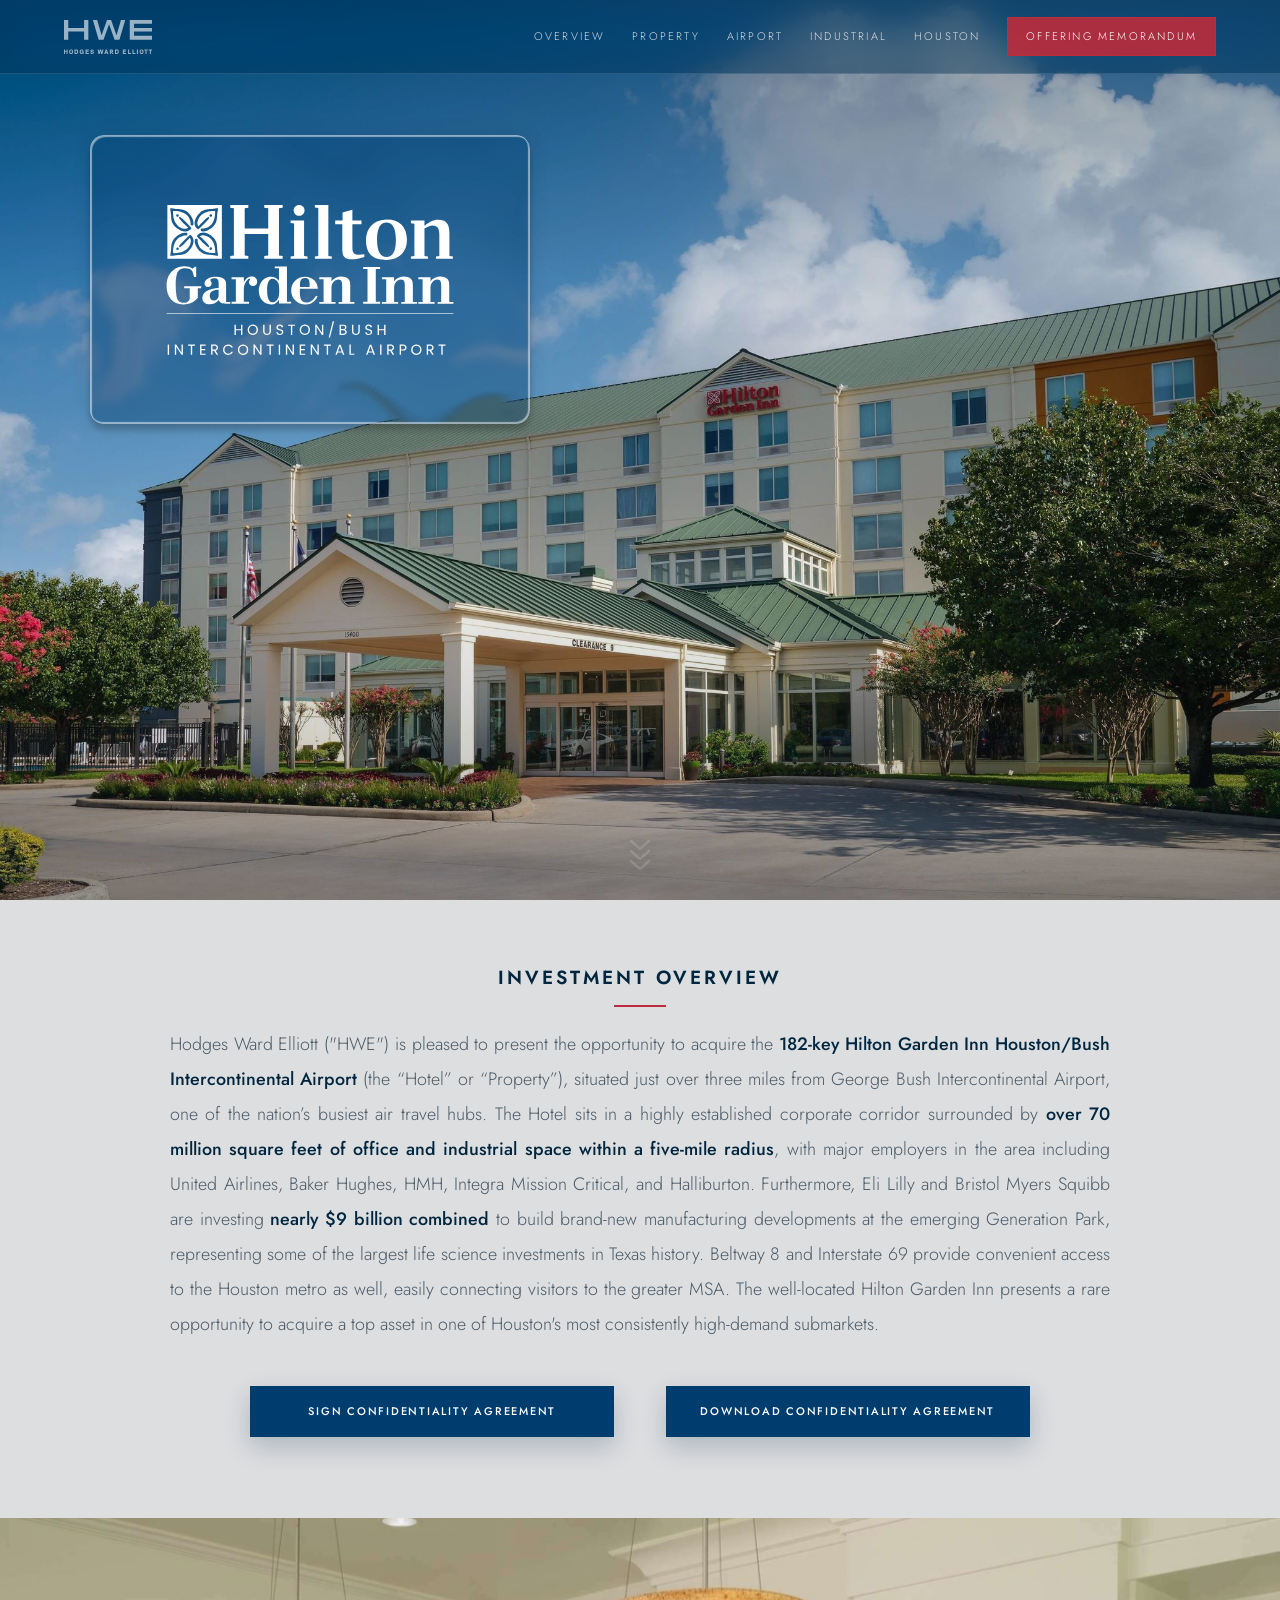
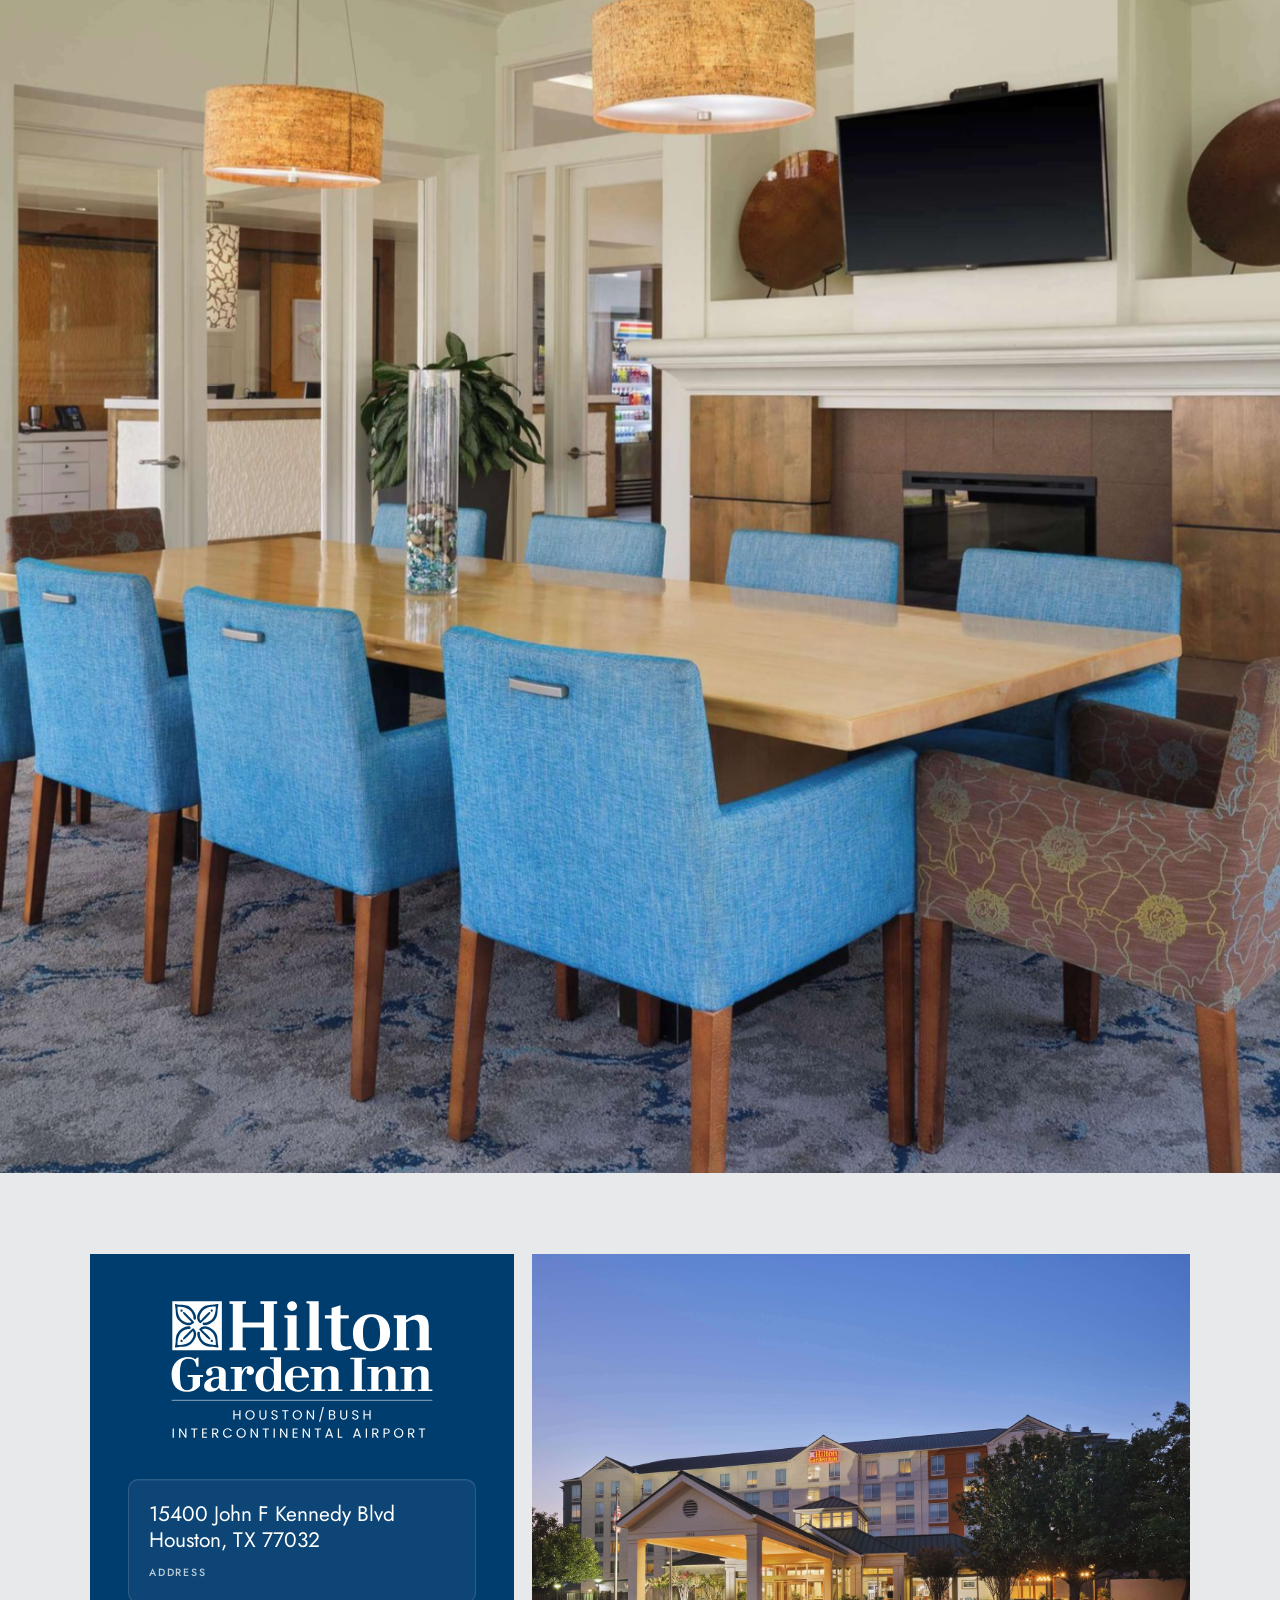
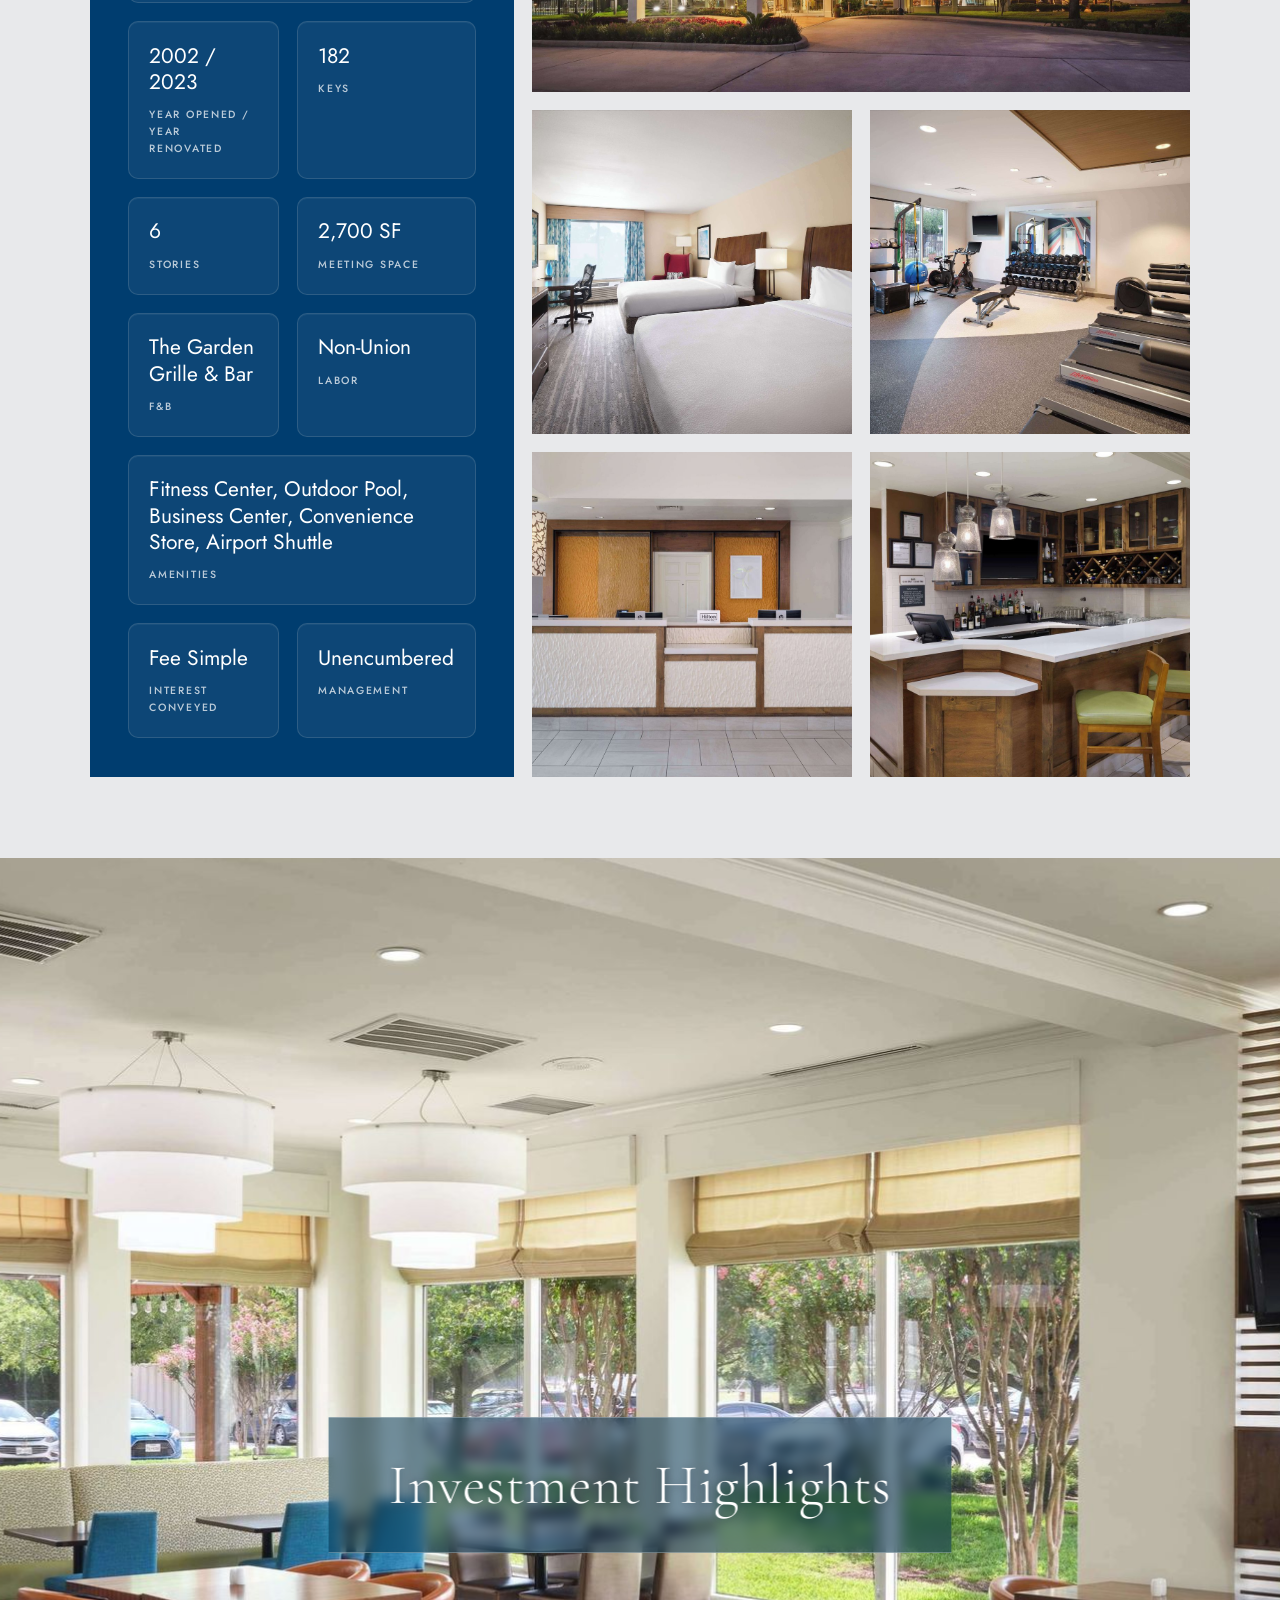
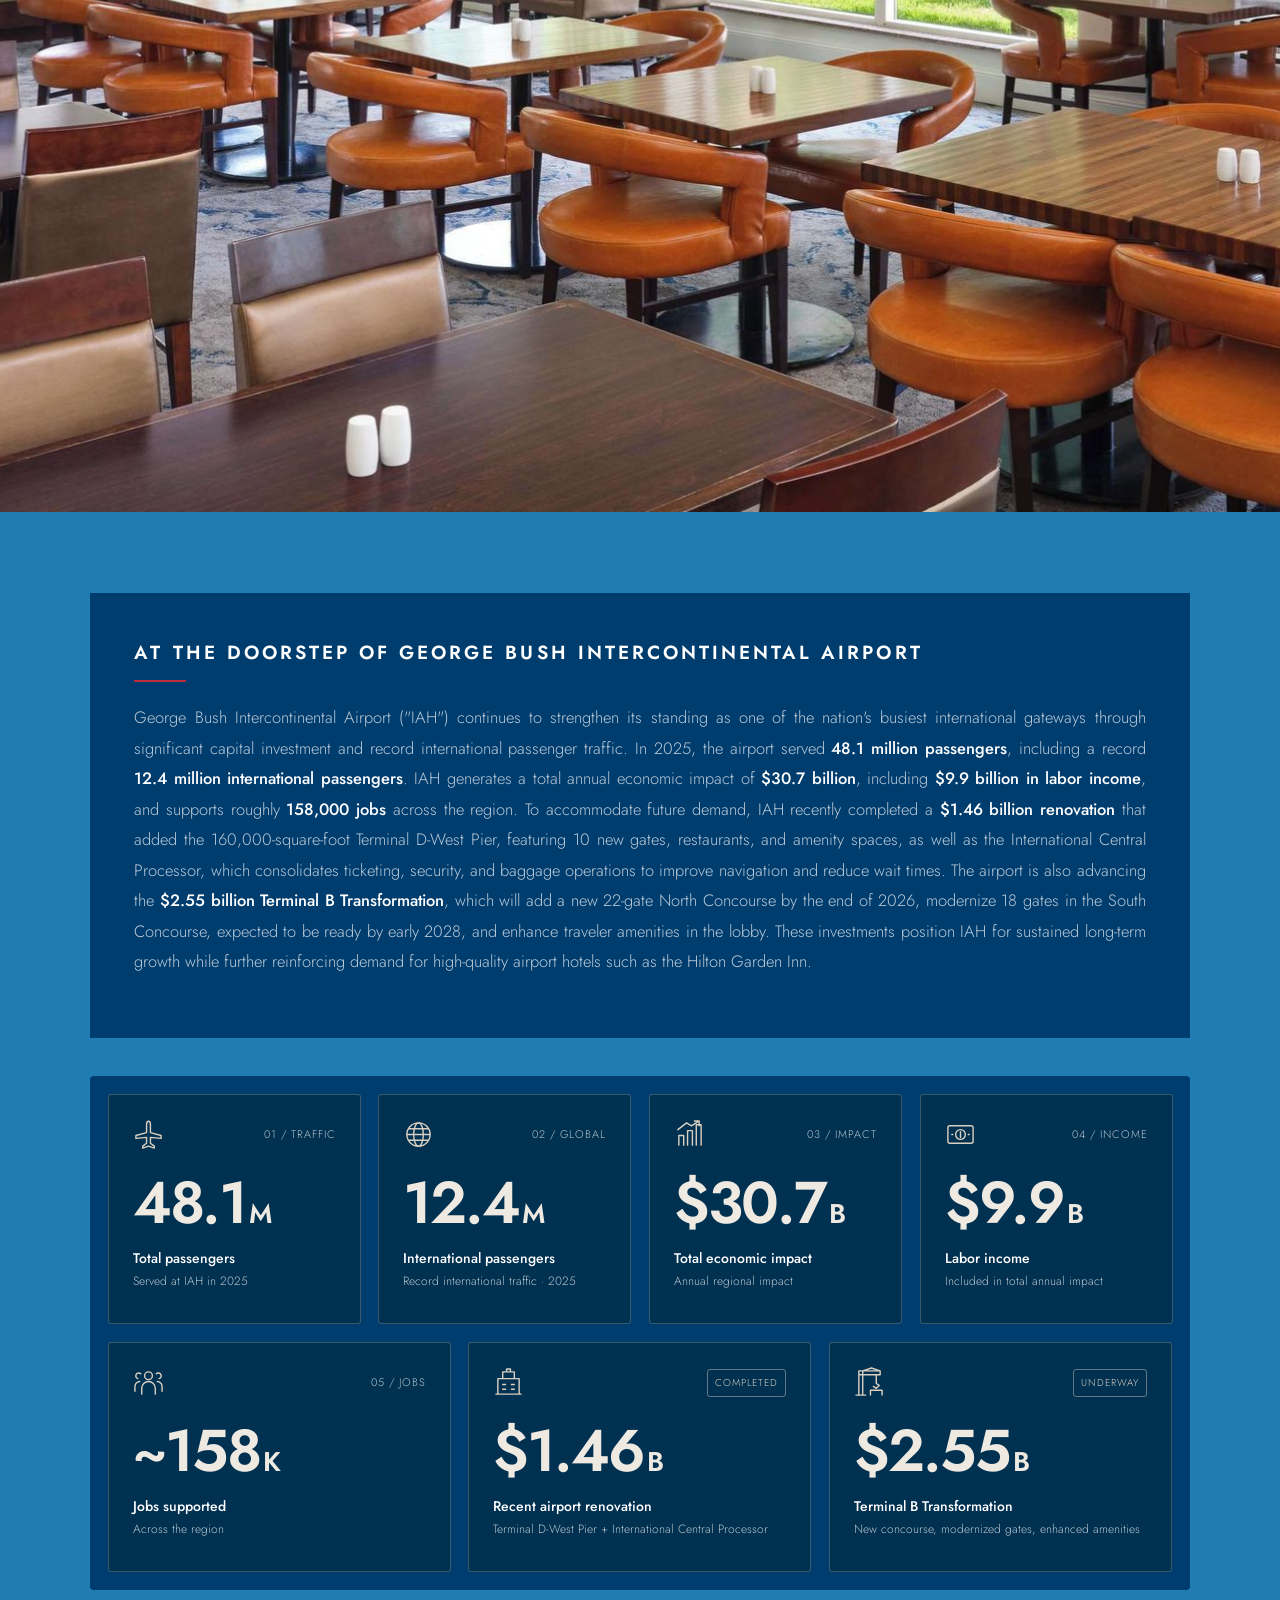
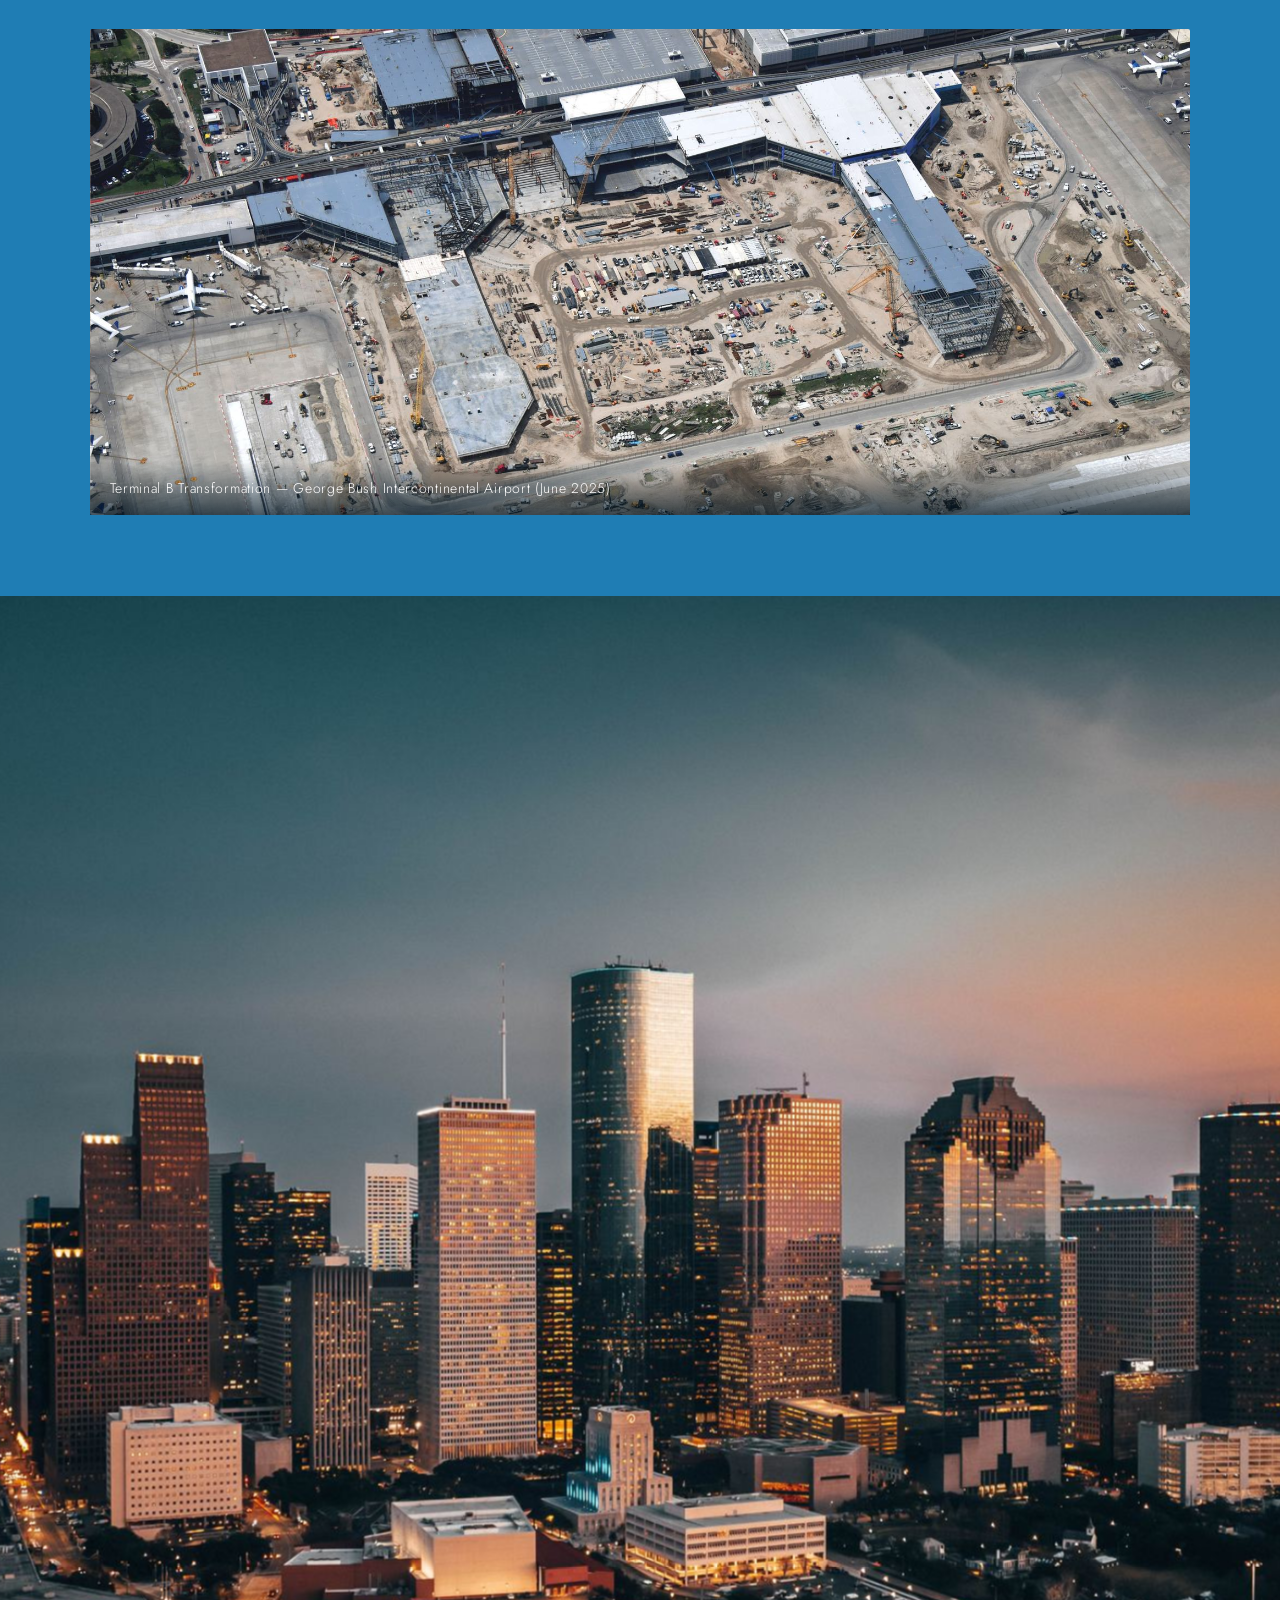
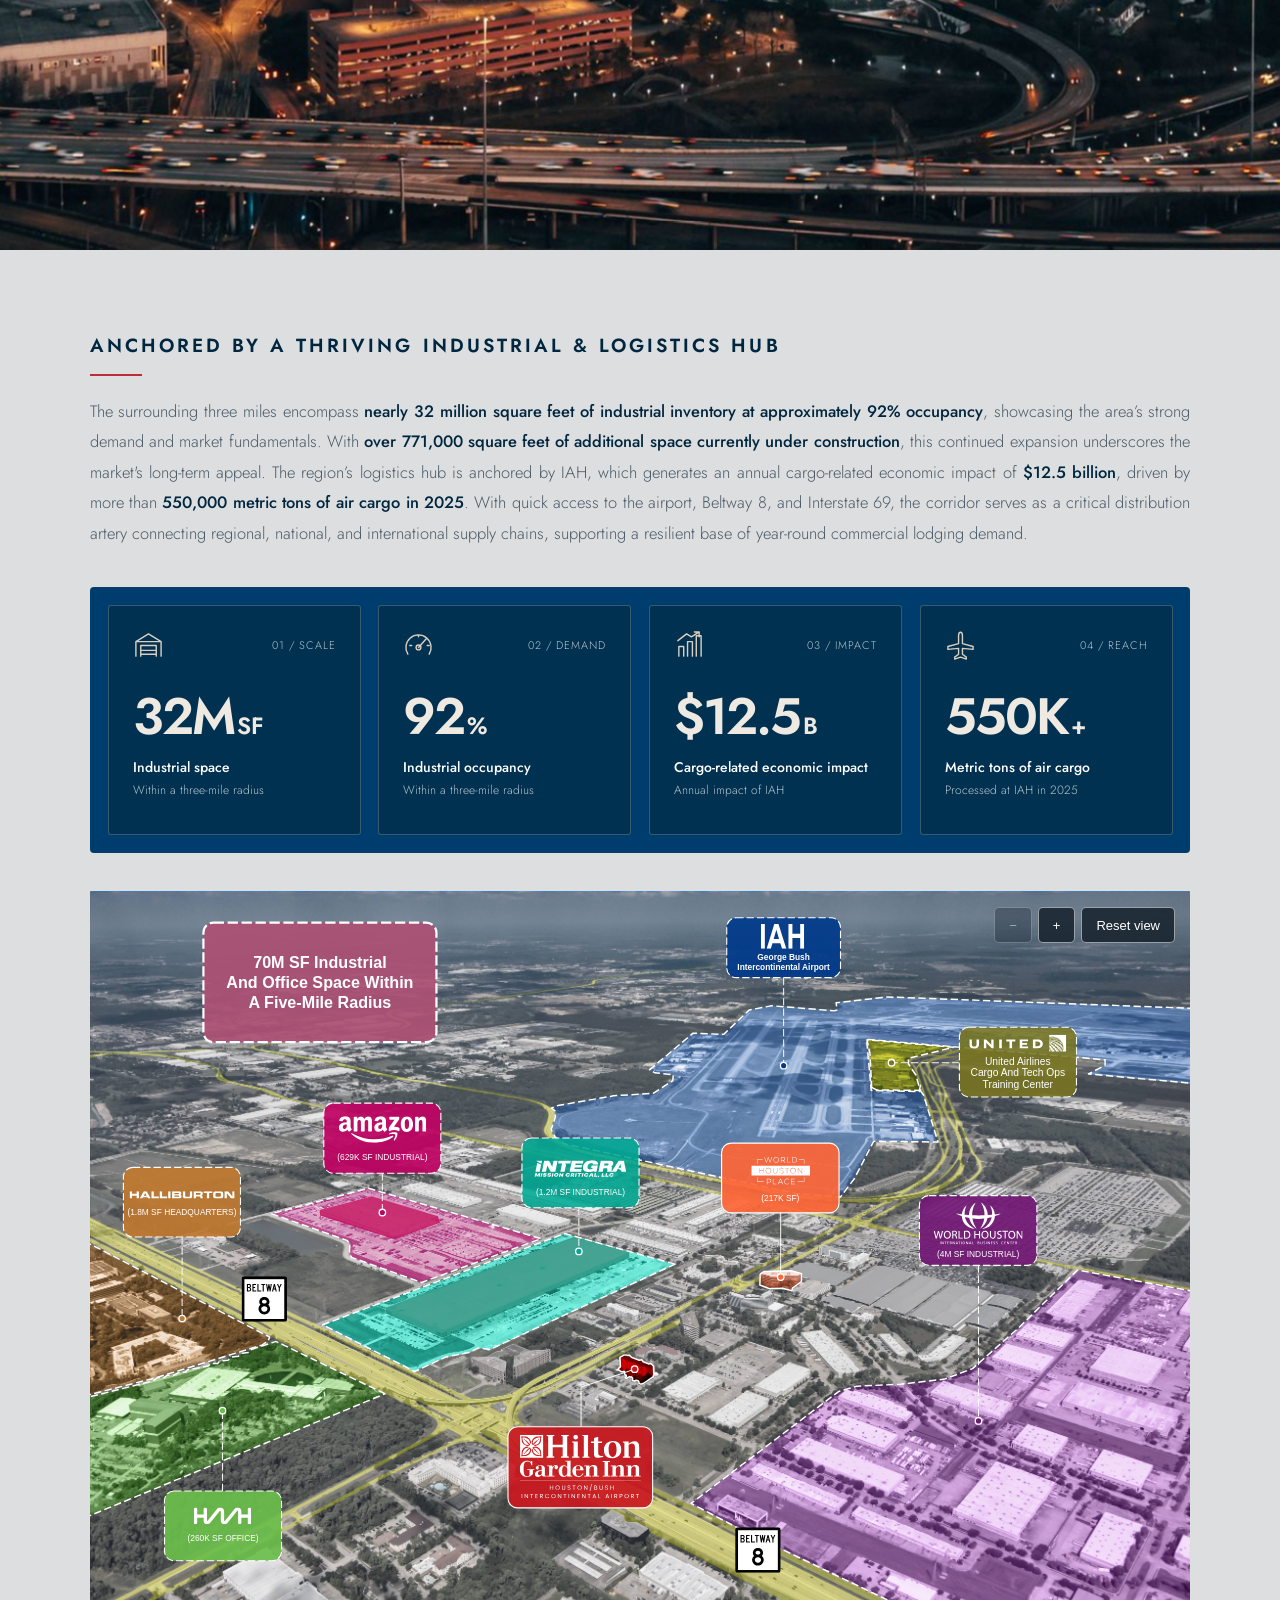
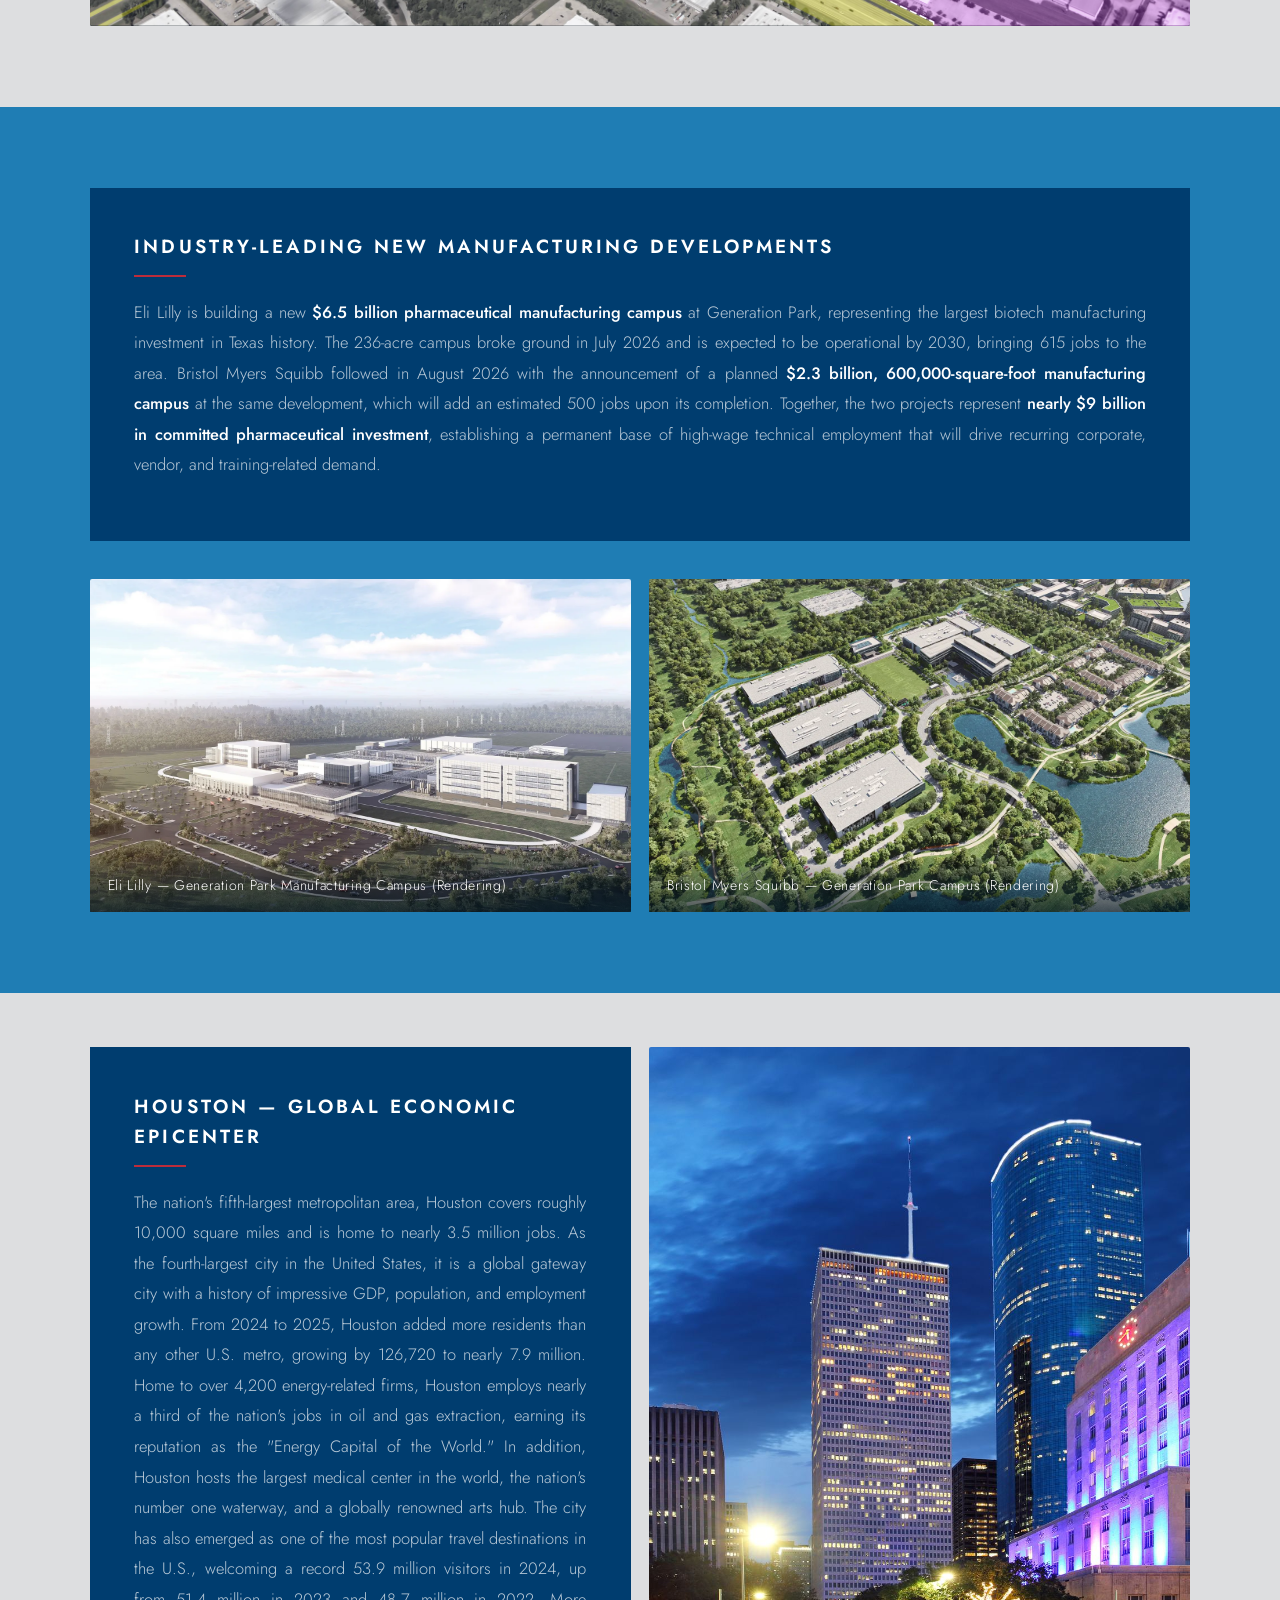
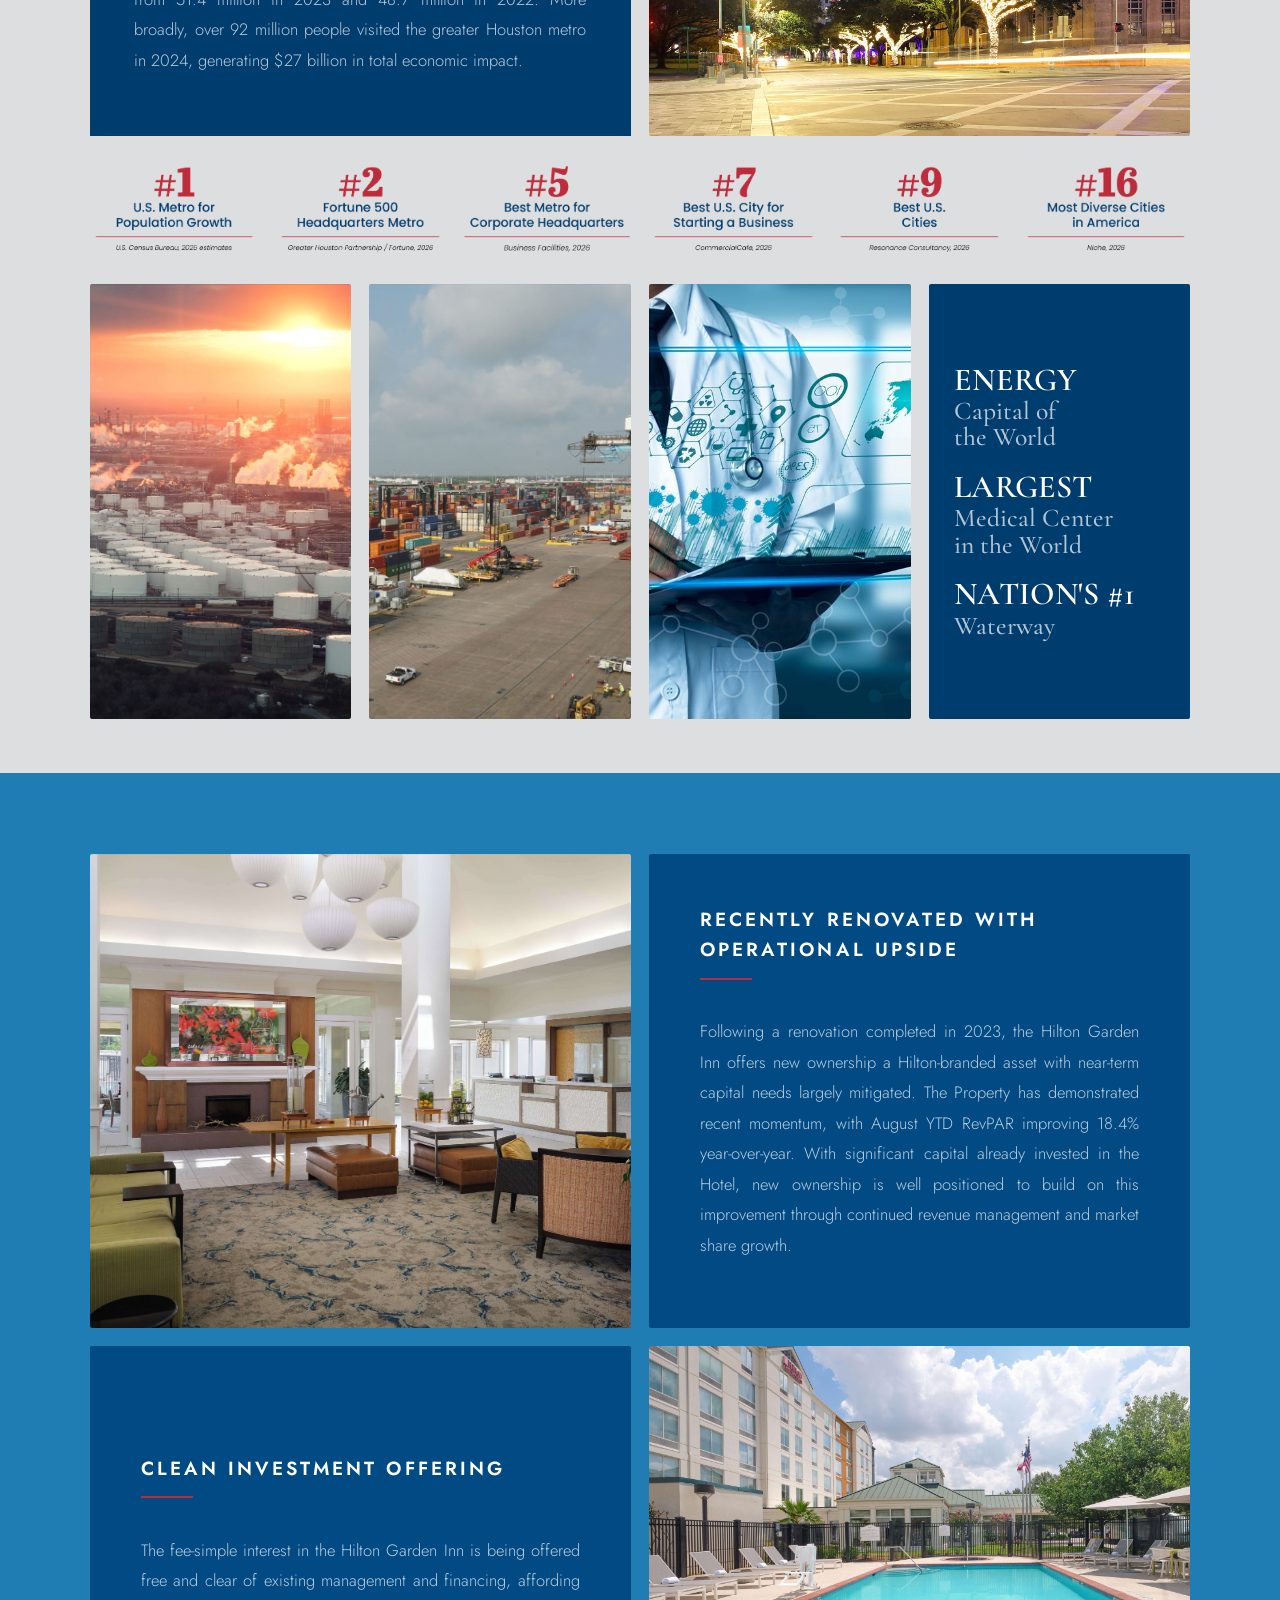
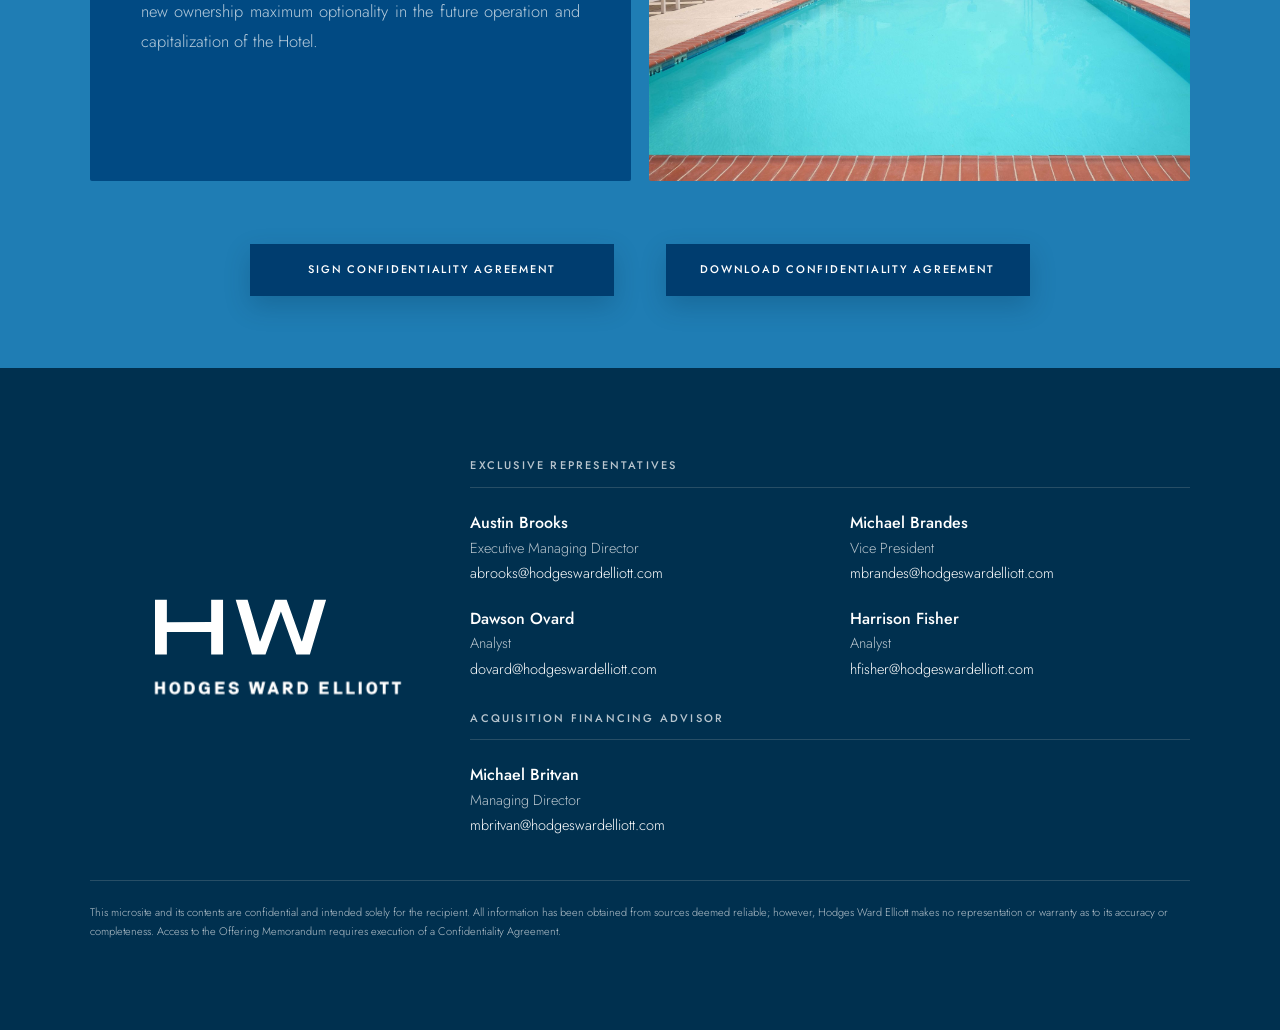
<file: index.html>
<!doctype html>
<html lang="en">
<head>
<meta charset="utf-8" />
<meta name="viewport" content="width=device-width, initial-scale=1" />
<title>Hilton Garden Inn Houston/Bush Intercontinental Airport — Offered by Hodges Ward Elliott</title>

<!-- Fonts -->
<link rel="preconnect" href="https://fonts.googleapis.com">
<link rel="preconnect" href="https://fonts.gstatic.com" crossorigin>
<link href="https://fonts.googleapis.com/css2?family=Cormorant+Garamond:ital,wght@0,300;0,400;0,500;0,600;1,300;1,400;1,500&family=Jost:wght@300;400;500;600;700&display=swap" rel="stylesheet">

<style>
  :root{
    /* Base index palette */
    --paper:#dddee0;      --paper-rgb:221,222,224;
    --paper-2:#e8e9eb;
    --band:#1f7db4;       --band-rgb:31,125,180;
    --char:#003d6f;       --char-rgb:0,61,111;
    --char-2:#014a83;
    --char-deep:#00304f;
    /* Accent index palette */
    --accent:#bd2c3b;     --accent-lt:#d84351;
    --sand:#d9d0c1;
    --blue:#1f7db4;
    --ink:#00273f;        --ink-muted:#4a5a66;
    --cream:#ffffff;      --cream-muted:rgba(255,255,255,.72);
    --line-light:rgba(0,39,63,.14);
    --line-dark:rgba(238,233,225,.16);
    --font-cormorant:"Cormorant Garamond",Georgia,serif;
    --font-jost:"Jost",system-ui,sans-serif;
    --pad:clamp(22px,7vw,104px);
    --grid-gap:clamp(12px,1.4vw,20px);
  }
  *{box-sizing:border-box}
  html{scroll-behavior:smooth}
  html,body{overflow-x:hidden;max-width:100%}
  body{margin:0;background:var(--paper);color:var(--ink);
       font-family:var(--font-jost);font-weight:300;line-height:1.6;
       -webkit-font-smoothing:antialiased}
  /* subtle paper grain */
  body::before{content:"";position:fixed;inset:0;z-index:0;pointer-events:none;opacity:.5;
    background-image:url("data:image/svg+xml,%3Csvg xmlns='http://www.w3.org/2000/svg' width='220' height='220'%3E%3Cfilter id='n'%3E%3CfeTurbulence type='fractalNoise' baseFrequency='0.85' numOctaves='2' stitchTiles='stitch'/%3E%3C/filter%3E%3Crect width='100%25' height='100%25' filter='url(%23n)' opacity='0.045'/%3E%3C/svg%3E");}
  img{max-width:100%;display:block}
  a{color:inherit;text-decoration:none}

  .section{position:relative;z-index:1;padding:clamp(58px,9vh,116px) var(--pad)}
  .wrap{max-width:1240px;margin:0 auto}
  /* concrete texture on every section (fixed, multiply, 50%) */
  .section::before{content:"";position:absolute;inset:0;z-index:0;pointer-events:none;
        background:url('assets/concrete_wall_2.png') repeat fixed;mix-blend-mode:multiply;opacity:.5}
  .section>.wrap{position:relative;z-index:1}
  .bleed{margin-left:calc(-1*var(--pad));margin-right:calc(-1*var(--pad))}

  h1,h2,h3{font-family:var(--font-cormorant);font-weight:300;margin:0}

  /* Section eyebrow header */
  .kicker{font-family:var(--font-jost);font-weight:600;letter-spacing:.16em;text-transform:uppercase;
          font-size:clamp(15px,1.7vw,19px);color:var(--ink);margin:0 0 20px}
  .kicker.on-dark{color:var(--cream)}
  .kicker .rule{display:block;width:52px;height:2px;background:var(--accent);margin-top:12px}

  .lead{font-size:16.5px;line-height:1.85;color:var(--ink-muted);font-weight:300;text-align:justify;text-align-last:left}
  .lead.on-dark{color:var(--cream-muted)}
  .lead b,.lead strong{color:var(--ink);font-weight:500}
  .lead.on-dark b,.lead.on-dark strong{color:var(--cream);font-weight:500}

  /* Buttons */
  .btn{display:inline-block;padding:17px 34px;font-family:var(--font-jost);font-size:11px;
       font-weight:500;letter-spacing:.16em;text-transform:uppercase;
       background:var(--char);color:var(--cream);border:0;cursor:pointer;
       box-shadow:0 10px 26px rgba(0,39,63,.22);transition:transform .2s,background .2s,box-shadow .2s}
  .btn:hover{transform:translateY(-2px);background:var(--char-2);box-shadow:0 16px 34px rgba(0,39,63,.3)}
  .btn-row{display:grid;grid-auto-flow:column;grid-auto-columns:minmax(0,1fr);
       gap:clamp(20px,4vw,64px);justify-content:center;
       width:min(100%,780px);margin-inline:auto}
  .btn-row .btn{display:flex;align-items:center;justify-content:center;text-align:center}
  @media(max-width:620px){ .btn-row{grid-auto-flow:row;grid-auto-rows:1fr;width:min(100%,360px)} }

  /* ---------- NAV (glass nav — inline links at top → hamburger on scroll) ---------- */
  :root{
    --nav-accent:#bd2c3b;
    --nav-accent-soft:rgba(189,44,59,.9);
    --nav-accent-hover:#d84351;
    --nav-glass:rgba(0,48,79,.45);
    --nav-menu-glass:rgba(0,48,79,.82);
    --nav-height:74px;
    --nav-logo-height:34px;
    --nav-font:"Jost",system-ui,sans-serif;
  }
  .nav{position:fixed;inset:0 0 auto 0;z-index:100;height:var(--nav-height);display:flex;align-items:center;
       justify-content:space-between;padding:0 clamp(20px,5vw,72px);
       background:var(--nav-glass);backdrop-filter:blur(18px) saturate(130%);
       -webkit-backdrop-filter:blur(18px) saturate(130%);
       border-bottom:1px solid rgba(255,255,255,.12);
       transition:background .35s,height .35s}
  .nav-logo{display:inline-flex;align-items:center}
  .nav .logo{height:var(--nav-logo-height);width:auto;opacity:.6;transition:opacity .3s}
  .nav-logo:hover .logo{opacity:1}
  .nav-links{display:flex;gap:clamp(14px,2.1vw,32px);align-items:center}
  .nav-links a{font-size:clamp(9px,1vw,11px);letter-spacing:.2em;text-transform:uppercase;
               color:rgba(255,255,255,.82);transition:color .2s;white-space:nowrap;font-family:var(--nav-font)}
  .nav-links a:hover{color:#fff}
  .nav-links a.navcta{padding:10px 18px;border:1px solid var(--nav-accent);color:#fff;background:var(--nav-accent-soft)}
  .nav-links a.navcta:hover{background:var(--nav-accent);color:#fff}
  .nav-toggle{display:none;flex-direction:column;justify-content:center;gap:5px;
              width:36px;height:36px;padding:0;background:transparent;border:0;cursor:pointer;z-index:2}
  .nav-toggle span{display:block;width:26px;height:2px;border-radius:2px;background:#fff;
                   transition:transform .3s ease,opacity .25s ease;transform-origin:center}
  .nav-toggle.open span:nth-child(1){transform:translateY(7px) rotate(45deg)}
  .nav-toggle.open span:nth-child(2){opacity:0}
  .nav-toggle.open span:nth-child(3){transform:translateY(-7px) rotate(-45deg)}
  .nav-menu{position:absolute;top:100%;right:clamp(16px,5vw,64px);margin-top:12px;min-width:248px;
            display:flex;flex-direction:column;gap:2px;padding:14px;
            background:var(--nav-menu-glass);backdrop-filter:blur(20px) saturate(130%);
            -webkit-backdrop-filter:blur(20px) saturate(130%);
            border:1px solid rgba(255,255,255,.14);border-radius:5px;box-shadow:0 24px 60px rgba(0,0,0,.4);
            opacity:0;visibility:hidden;transform:translateY(-10px);
            transition:opacity .28s ease,transform .28s ease,visibility .28s}
  .nav-menu.open{opacity:1;visibility:visible;transform:translateY(0)}
  .nav-menu a{padding:13px 16px;font-size:11.5px;letter-spacing:.2em;text-transform:uppercase;
              color:rgba(255,255,255,.85);border-radius:3px;transition:background .2s,color .2s;font-family:var(--nav-font)}
  .nav-menu a:hover{background:rgba(255,255,255,.08);color:#fff}
  .nav-menu a.menu-cta{margin-top:8px;background:var(--nav-accent);color:#fff;font-weight:600;text-align:center}
  .nav-menu a.menu-cta:hover{background:var(--nav-accent-hover);color:#fff}
  .nav.scrolled{background:transparent;backdrop-filter:none;-webkit-backdrop-filter:none;border-bottom-color:transparent}
  .nav.scrolled .nav-links{display:none}
  .nav.scrolled .nav-toggle{display:flex}
  .nav.scrolled .logo{filter:drop-shadow(0 2px 8px rgba(0,0,0,.6))}
  .nav.scrolled .nav-toggle span{box-shadow:0 1px 5px rgba(0,0,0,.55)}
  @media(max-width:1040px){
    .nav-links{display:none}
    .nav-toggle{display:flex}
  }

  /* ---------- HERO ---------- */
  .hero{position:relative;min-height:100svh;display:flex;flex-direction:column;justify-content:flex-start;
        background:#00243c;overflow:hidden}
  .hero .bg{position:absolute;inset:0;background:url('assets/hero.jpg') center center/cover no-repeat;
        transform-origin:center center;will-change:transform;transform:scale(1.1)}
  .hero .bg::after{content:"";position:absolute;inset:0;pointer-events:none;
        background:linear-gradient(180deg,rgba(0,20,34,.46) 0%,rgba(0,20,34,.14) 34%,rgba(0,20,34,.06) 62%,rgba(0,20,34,.3) 100%)}
  /* Liquid-glass hero panel (hilton-glass.css), placed on the hero's flex line */
  .hgi-glass{position:relative;display:grid;place-items:center;
        width:min(44vw,440px);aspect-ratio:1.52;box-sizing:border-box;overflow:hidden;
        border-radius:14px;box-shadow:0 6px 6px rgba(0,0,0,.2),0 0 20px rgba(0,0,0,.1)}
  .hgi-glass__effect,.hgi-glass__tint,.hgi-glass__shine{position:absolute;inset:0;border-radius:inherit;pointer-events:none}
  .hgi-glass__effect{z-index:0;-webkit-backdrop-filter:blur(3px);backdrop-filter:blur(3px);
        filter:url(#glass-distortion);overflow:hidden;isolation:isolate}
  .hgi-glass__tint{z-index:1;background:rgba(0,61,111,.38)}
  .hgi-glass__shine{z-index:2;box-shadow:inset 2px 2px 1px 0 rgba(255,255,255,.5),
        inset -1px -1px 1px 1px rgba(255,255,255,.5)}
  .hgi-glass__logo{position:relative;z-index:3;display:block;width:70%;height:auto}
  .hero .hgi-glass{z-index:20;align-self:flex-start;margin:clamp(100px,15vh,170px) 0 0 var(--pad)}
  .hero .cue{position:absolute;left:50%;bottom:24px;transform:translateX(-50%);z-index:20;line-height:0}
  .hero .cue svg{display:block;filter:drop-shadow(0 2px 6px rgba(0,0,0,.4))}
  .hero .cue path{opacity:.14;animation:cueWave 1.8s ease-in-out infinite}
  .hero .cue path:nth-child(2){animation-delay:.2s}
  .hero .cue path:nth-child(3){animation-delay:.4s}
  @keyframes cueWave{0%,100%{opacity:.14}50%{opacity:.5}}
  /* mobile: logo centred, and the crop slid right so the entrance canopy
     is no longer clipped at the left edge */
  @media(max-width:768px){
    /* logo is 70% of the panel, so widen the panel to keep the lockup
       at the size it was before the glass swap */
    .hero .hgi-glass{align-self:center;margin-left:0;margin-right:0;width:min(60vw,440px)}
    .hero .bg{background-position:30% center}
  }

  /* ---------- OVERVIEW ---------- */
  .overview{position:relative;text-align:center;padding-top:clamp(46px,7vh,86px)}
  .overview .lead{max-width:940px;margin:0 auto;font-size:clamp(16px,1.4vw,18px);line-height:1.95}

  /* full-bleed image band */
  .imgband{position:relative;z-index:1;height:clamp(420px,98vw,1400px);overflow:hidden}
  .imgband .ib-img{position:absolute;inset:0;background-size:cover;background-position:center;
        transform-origin:center center;will-change:transform}
  /* plain bands ease OUT of a zoom as they scroll past; the labelled band eases IN */
  .imgband .ib-img{transform:scale(1.24)}
  .imgband.label .ib-img{transform:scale(1.06)}
  .imgband.label::after{content:attr(data-label);position:absolute;left:50%;top:50%;transform:translate(-50%,-50%);
        font-family:var(--font-cormorant);font-weight:300;font-size:clamp(28px,4.4vw,58px);color:#fff;
        letter-spacing:.01em;padding:22px clamp(24px,5vw,60px);background:rgba(0,48,79,.54);backdrop-filter:blur(6px);
        text-shadow:0 1px 10px rgba(0,20,34,.45);
        border-top:1px solid rgba(255,255,255,.28);border-bottom:1px solid rgba(255,255,255,.28);white-space:nowrap}

  /* ---------- SNAPSHOT ---------- */
  .snap-grid{display:grid;grid-template-columns:minmax(340px,1fr) 1.55fr;gap:var(--grid-gap);align-items:stretch}
  .snap-card{background:var(--char);color:var(--cream);padding:clamp(30px,3vw,46px);
        display:flex;flex-direction:column;justify-content:center}
  .snap-card .plogo{width:280px;max-width:100%;margin:0 auto 32px;text-align:center}
  .snap-card .plogo img{width:100%}
  .snap-cards{display:grid;grid-template-columns:1fr 1fr;gap:var(--grid-gap)}
  .snap-cards .sc{background:rgba(255,255,255,.05);border:1px solid rgba(238,233,225,.14);border-radius:10px;
        box-shadow:inset 0 1px 0 rgba(255,255,255,.05);padding:clamp(16px,1.6vw,22px);
        display:flex;flex-direction:column;justify-content:flex-start;
        transition:border-color .25s ease,background .25s ease,transform .25s ease}
  .snap-cards .sc.wide{grid-column:1/-1}
  .snap-cards .sc:hover{border-color:rgba(189,44,59,.65);background:rgba(189,44,59,.12);transform:translateY(-2px)}
  .snap-cards .val{font-size:clamp(18px,1.7vw,21px);line-height:1.25;color:var(--cream);font-weight:400}
  .snap-cards .lbl{margin-top:12px;font-size:10.5px;font-weight:500;letter-spacing:.16em;text-transform:uppercase;color:var(--cream-muted)}
  .snap-photos{display:grid;grid-template-columns:1fr 1fr;grid-template-rows:1.35fr 1fr 1fr;gap:var(--grid-gap)}
  .snap-photos .p{background-size:cover;background-position:center;min-height:120px}
  .snap-photos .big{grid-column:1/3}
  @media(max-width:900px){
    .snap-grid{grid-template-columns:1fr}
    .snap-photos{grid-template-rows:repeat(3,minmax(150px,1fr))}
  }

  /* ---------- HIGHLIGHT SECTIONS ---------- */
  .band{background:var(--band)}
  .charblock{background:var(--char);color:var(--cream);padding:clamp(30px,3.5vw,52px)}

  /* airport callout row: 4 over 3, centred */
  /* single figure under a highlight */
  .figure{position:relative;margin-top:clamp(24px,3vw,44px);background-size:cover;background-position:center;
        height:clamp(300px,38vw,600px);border-radius:2px}
  .figure span{position:absolute;left:0;right:0;bottom:0;padding:16px 20px;font-size:14px;letter-spacing:.05em;
        color:#fff;background:linear-gradient(0deg,rgba(0,20,34,.72),rgba(0,20,34,0))}

  /* interactive aerial (map/index.html) - iframed so its own body styles and
     generic class names (.card, .caption, .property) stay out of this page */
  .aerial-map{display:block;width:100%;aspect-ratio:4500/3003;border:0;
        margin-top:clamp(24px,3vw,44px);border-radius:2px;background:#19242e}

  /* two-up rendering grid */
  .rgrid{display:grid;grid-template-columns:1fr 1fr;gap:var(--grid-gap);margin-top:clamp(24px,3vw,44px)}
  .rgrid .r{position:relative;background-size:cover;background-position:center;height:clamp(260px,26vw,420px);border-radius:2px}
  .rgrid .r span{position:absolute;left:0;right:0;bottom:0;padding:16px 18px;font-size:14px;letter-spacing:.05em;
        color:#fff;background:linear-gradient(0deg,rgba(0,20,34,.72),rgba(0,20,34,0))}
  @media(max-width:760px){.rgrid{grid-template-columns:1fr}}

  /* ---------- HOUSTON ---------- */
  .houston2{padding-top:clamp(40px,6vh,74px);padding-bottom:clamp(40px,6vh,74px)}
  .hou2-grid{display:grid;grid-template-columns:1fr 1fr;gap:var(--grid-gap);align-items:stretch;
        grid-template-areas:"text sky" "stats stats"}
  .hou2-text{grid-area:text}
  .hou2-sky{grid-area:sky;background-size:cover;background-position:center;min-height:clamp(320px,34vw,500px);border-radius:2px}
  .hou2-stats{grid-area:stats;padding:0;
        display:grid;grid-template-columns:repeat(6,1fr);gap:var(--grid-gap);align-items:center}
  .hou2-stats img{width:100%;height:auto;display:block;position:relative;transition:transform .32s cubic-bezier(.16,1,.3,1)}
  .hou2-stats img:hover{transform:scale(1.12);z-index:2}
  .hou2-cards{display:grid;grid-template-columns:repeat(4,1fr);gap:var(--grid-gap);margin-top:var(--grid-gap)}
  .hou2-cards .hc{background-size:cover;background-position:center;height:clamp(320px,34vw,500px);border-radius:2px}
  .hou2-cards .hc-largest{background:var(--char);display:flex;align-items:center;justify-content:flex-start;
        padding:clamp(20px,2vw,34px);border-radius:2px}
  .hc-largest .hl{font-family:var(--font-cormorant);line-height:1.02}
  .hc-largest .hl p{margin:0 0 clamp(14px,1.6vw,22px)}
  .hc-largest .hl p:last-child{margin-bottom:0}
  .hc-largest .hl em{display:block;font-style:normal;font-weight:600;color:var(--cream);
        font-size:clamp(26px,2.5vw,36px);letter-spacing:.005em;text-transform:uppercase}
  .hc-largest .hl span{display:block;font-weight:500;color:rgba(255,255,255,.7);
        font-size:clamp(21px,2vw,29px);margin-top:2px}
  @media(max-width:860px){
    .hou2-grid{grid-template-columns:1fr;grid-template-areas:"text" "sky" "stats"}
    .hou2-sky{min-height:clamp(280px,60vw,420px)}
    .hou2-stats{grid-template-columns:repeat(3,1fr)}
    .hou2-cards{grid-template-columns:repeat(2,1fr)}
  }
  @media(max-width:520px){
    .hou2-stats{grid-template-columns:1fr 1fr}
    .hou2-cards{grid-template-columns:1fr}
  }

  /* ---------- INTERACTIVE CALLOUT HUBS (industrial + airport) ---------- */
  .houston-hub,.iah-airport{--hub-bg:#003d6f;--hub-accent:#d9d0c1;--hub-ink:#eee9e1;position:relative;isolation:isolate;
        overflow:hidden;background:var(--hub-bg);color:var(--hub-ink);font-family:var(--font-jost);
        padding:var(--grid-gap);max-width:1360px;margin:clamp(24px,3vw,44px) auto 0;border-radius:4px}
  .houston-hub *,.iah-airport *{box-sizing:border-box}
  .houston-hub .hub-grid,.iah-airport .hub-grid{display:grid;grid-template-columns:repeat(4,minmax(0,1fr));gap:var(--grid-gap);align-items:stretch}
  .houston-hub .hub-stat,.iah-airport .hub-stat{border:1px solid rgba(217,208,193,.26);background:rgba(0,48,79,.92);border-radius:3px;
        padding:24px;min-height:230px;display:flex;flex-direction:column;min-width:0;
        transform-origin:center;will-change:transform;
        transition:border-color .22s,background .22s,transform .28s cubic-bezier(.16,1,.3,1)}
  /* hover: expand slightly */
  .houston-hub .hub-stat:hover,.iah-airport .hub-stat:hover{background:#014a83;border-color:var(--hub-accent);
        transform:scale(1.04);position:relative;z-index:2}
  .houston-hub .hub-card-top,.iah-airport .hub-card-top{display:flex;align-items:center;justify-content:space-between;margin-bottom:30px}
  .houston-hub .hub-icon,.iah-airport .hub-icon{width:31px;height:31px;color:var(--hub-accent);fill:none;stroke:currentColor;stroke-width:1.45;stroke-linecap:round;stroke-linejoin:round;transition:transform .25s}
  .houston-hub .hub-stat:hover .hub-icon,.iah-airport .hub-stat:hover .hub-icon{transform:translateY(-3px)}
  .houston-hub .hub-index,.iah-airport .hub-index{color:var(--cream-muted);font-size:11px;letter-spacing:1px}
  .houston-hub .hub-number,.iah-airport .hub-number{font-size:clamp(35px,4vw,60px);line-height:1;letter-spacing:-2px;white-space:nowrap;font-weight:600;margin-bottom:15px}
  .houston-hub .hub-number small,.iah-airport .hub-number small{font-size:.46em;letter-spacing:-.5px;margin-left:3px}
  .houston-hub .hub-label,.iah-airport .hub-label{font-size:14px;line-height:1.5;color:var(--cream);font-weight:500}
  .houston-hub .hub-context,.iah-airport .hub-context{display:block;color:var(--cream-muted);font-size:12px;font-weight:300;margin-top:3px}
  @media(min-width:1500px){.houston-hub .hub-number,.iah-airport .hub-number{font-size:60px}}
  @media(max-width:1050px){.houston-hub .hub-grid,.iah-airport .hub-grid{grid-template-columns:repeat(2,minmax(0,1fr))}.houston-hub .hub-number,.iah-airport .hub-number{font-size:52px}.houston-hub .hub-stat,.iah-airport .hub-stat{min-height:224px}}
  @media(max-width:540px){.houston-hub .hub-grid,.iah-airport .hub-grid{grid-template-columns:1fr}.houston-hub .hub-stat,.iah-airport .hub-stat{min-height:200px}.houston-hub .hub-card-top,.iah-airport .hub-card-top{margin-bottom:20px}.houston-hub .hub-number,.iah-airport .hub-number{font-size:52px}}
  @media(prefers-reduced-motion:reduce){
    .houston-hub .hub-stat,.houston-hub .hub-icon,
    .iah-airport .hub-stat,.iah-airport .hub-icon{transition:none}
    .houston-hub .hub-stat:hover,.houston-hub .hub-stat:hover .hub-icon,
    .iah-airport .hub-stat:hover,.iah-airport .hub-stat:hover .hub-icon{transform:none}
  }
  /* airport hub: the component's own 2 / 3 / 2 card grouping */
  .iah-airport .hub-grid + .hub-grid{margin-top:var(--grid-gap)}
  .iah-airport .airport-four{grid-template-columns:repeat(4,minmax(0,1fr))}
  .iah-airport .airport-three{grid-template-columns:repeat(3,minmax(0,1fr))}
  .iah-airport .hub-number{font-size:clamp(42px,4.6vw,64px)}
  .iah-airport .hub-card-top{margin-bottom:24px}
  .iah-airport .airport-status{font-size:10px;letter-spacing:1px;color:var(--sand);
        border:1px solid rgba(217,208,193,.45);padding:5px 7px;border-radius:3px}
  @media(max-width:1050px){
    .iah-airport .airport-four{grid-template-columns:repeat(2,minmax(0,1fr))}
    .iah-airport .airport-three{grid-template-columns:repeat(3,minmax(0,1fr))}
    .iah-airport .airport-three .hub-stat{padding:20px}
    .iah-airport .airport-three .hub-number{font-size:40px}
  }
  @media(max-width:720px){
    .iah-airport .airport-three{grid-template-columns:1fr}
    .iah-airport .airport-three .hub-stat{padding:24px}
    .iah-airport .airport-three .hub-number{font-size:52px}
  }
  @media(max-width:540px){
    .iah-airport .airport-four{grid-template-columns:1fr}
    .iah-airport .hub-number{font-size:52px}
  }

  /* two-column media/text — stacked rows share the site-wide grid gap */
  .split-stack{display:grid;gap:var(--grid-gap)}
  .split{display:grid;grid-template-columns:1fr 1fr;gap:var(--grid-gap);align-items:stretch}
  .split .media{background-size:cover;background-position:center;min-height:clamp(300px,34vw,460px);border-radius:2px}
  .split .panel{background:var(--char-2);color:var(--cream);padding:clamp(32px,4vw,60px);
        display:flex;flex-direction:column;justify-content:center;border-radius:2px}
  @media(max-width:820px){
    .split{grid-template-columns:1fr}
    .split.rev .media{order:2}
  }

  /* CTA strip */
  .cta{text-align:center;padding-top:clamp(40px,6vh,72px);padding-bottom:clamp(56px,8vh,96px)}

  /* footer */
  .footer{position:relative;z-index:1;background:var(--char-deep);color:var(--cream);padding:clamp(56px,7vw,90px) var(--pad)}
  /* The first column absorbs what used to be the column gap, so the mark centres
     against the whole region left of the contacts instead of a 300px cell.
     Contacts text lands in the same place it did with the old 300px + gap. */
  .foot-grid{display:grid;
        grid-template-columns:minmax(180px,calc(300px + clamp(34px,6vw,90px))) 1fr;
        column-gap:4px;row-gap:clamp(34px,6vw,90px);align-items:stretch;max-width:1240px;margin:0 auto}
  /* the mark fills its column and centres in it, both axes */
  .foot-grid .hwe{display:flex;align-items:center;justify-content:center}
  .hwe-logo-container{display:flex;align-items:center;justify-content:center;width:100%;
        min-height:160px;margin:0 auto;padding:32px 24px;background:transparent;box-sizing:border-box}
  .hwe-logo-container svg{display:block;width:min(100%,720px);height:auto}
  .foot-head{font-size:11px;font-weight:500;letter-spacing:.2em;text-transform:uppercase;color:var(--cream-muted);
        padding-bottom:12px;margin-bottom:22px;border-bottom:1px solid var(--line-dark)}
  .contacts{display:grid;grid-template-columns:1fr 1fr;gap:22px 40px}
  .contacts .c .nm{font-weight:500;color:var(--cream);font-size:16px}
  .contacts .c .tt{font-size:14.5px;color:var(--cream-muted)}
  .contacts .c .em{font-size:14.5px;color:var(--cream);margin-top:2px}
  .foot-adv{margin-top:30px}
  .foot-legal{max-width:1240px;margin:44px auto 0;padding-top:22px;border-top:1px solid var(--line-dark);
        font-size:11px;color:var(--cream-muted);line-height:1.7}
  @media(max-width:760px){.foot-grid{grid-template-columns:1fr;text-align:left}.contacts{grid-template-columns:1fr}}
</style>
</head>
<body>

<!-- ============ GLASS NAV ============ -->
<nav class="nav" id="nav">
  <a class="nav-logo" href="#top"><img class="logo" src="assets/hwe-white.svg" alt="Hodges Ward Elliott"></a>
  <div class="nav-links" id="navLinks"><!-- injected by nav script --></div>
  <button class="nav-toggle" id="navToggle" aria-label="Open menu" aria-expanded="false" aria-controls="navMenu">
    <span></span><span></span><span></span>
  </button>
  <div class="nav-menu" id="navMenu"><!-- injected by nav script --></div>
</nav>

<!-- ============ HERO ============ -->
<header class="hero" id="top">
  <div class="bg"></div>
  <div class="hgi-glass">
    <div class="hgi-glass__effect" aria-hidden="true"></div>
    <div class="hgi-glass__tint" aria-hidden="true"></div>
    <div class="hgi-glass__shine" aria-hidden="true"></div>
    <img class="hgi-glass__logo" src="assets/property-logo-white.svg" alt="Hilton Garden Inn Houston/Bush Intercontinental Airport">
  </div>
  <span class="cue" aria-hidden="true">
    <svg viewBox="0 0 28 42" width="28" height="42" fill="none" stroke="#fff" stroke-width="2.4" stroke-linecap="round" stroke-linejoin="round">
      <path d="M5 7 L14 15 L23 7"/>
      <path d="M5 17 L14 25 L23 17"/>
      <path d="M5 27 L14 35 L23 27"/>
    </svg>
  </span>
</header>

<!-- ============ INVESTMENT OVERVIEW ============ -->
<section class="section overview" id="overview">
  <div class="wrap">
    <p class="kicker" style="text-align:center">Investment Overview<span class="rule" style="margin:12px auto 0"></span></p>
    <p class="lead">Hodges Ward Elliott ("HWE") is pleased to present the opportunity to acquire the <b>182-key Hilton Garden Inn Houston/Bush Intercontinental Airport</b> (the “Hotel” or “Property”), situated just over three miles from George Bush Intercontinental Airport, one of the nation’s busiest air travel hubs. The Hotel sits in a highly established corporate corridor surrounded by <b>over 70 million square feet of office and industrial space within a five-mile radius</b>, with major employers in the area including United Airlines, Baker Hughes, HMH, Integra Mission Critical, and Halliburton. Furthermore, Eli Lilly and Bristol Myers Squibb are investing <b>nearly $9 billion combined</b> to build brand-new manufacturing developments at the emerging Generation Park, representing some of the largest life science investments in Texas history. Beltway 8 and Interstate 69 provide convenient access to the Houston metro as well, easily connecting visitors to the greater MSA. The well-located Hilton Garden Inn presents a rare opportunity to acquire a top asset in one of Houston's most consistently high-demand submarkets.</p>
    <div class="btn-row" style="margin-top:44px">
      <a class="btn" href="https://secure.rightsignature.com/templates/24483801-f0bd-4324-957d-cb3f4230449b/template-signer-link/9ec71490a226b4b335bba91bfc58aade" target="_blank" rel="noopener noreferrer">Sign Confidentiality Agreement</a>
      <a class="btn" href="docs/TX_Houston_HGI_Bush_Intercon_Apt_CA.docx" download>Download Confidentiality Agreement</a>
    </div>
  </div>
</section>

<!-- ============ DINING BAND ============ -->
<div class="imgband"><div class="ib-img" style="background-image:url('assets/band-dining.jpg')"></div></div>

<!-- ============ PROPERTY SNAPSHOT ============ -->
<section class="section" id="snapshot" style="background:var(--paper-2)">
  <div class="wrap">
    <div class="snap-grid">
      <div class="snap-card">
        <div class="plogo"><img src="assets/property-logo.svg" alt="Hilton Garden Inn Houston/Bush Intercontinental Airport"></div>
        <div class="snap-cards">
          <div class="sc wide"><div class="val">15400 John F Kennedy Blvd<br>Houston, TX 77032</div><div class="lbl">Address</div></div>
          <div class="sc"><div class="val">2002 / 2023</div><div class="lbl">Year Opened / Year Renovated</div></div>
          <div class="sc"><div class="val">182</div><div class="lbl">Keys</div></div>
          <div class="sc"><div class="val">6</div><div class="lbl">Stories</div></div>
          <div class="sc"><div class="val">2,700 SF</div><div class="lbl">Meeting Space</div></div>
          <div class="sc"><div class="val">The Garden Grille &amp; Bar</div><div class="lbl">F&amp;B</div></div>
          <div class="sc"><div class="val">Non-Union</div><div class="lbl">Labor</div></div>
          <div class="sc wide"><div class="val">Fitness Center, Outdoor Pool, Business Center, Convenience Store, Airport Shuttle</div><div class="lbl">Amenities</div></div>
          <div class="sc"><div class="val">Fee Simple</div><div class="lbl">Interest Conveyed</div></div>
          <div class="sc"><div class="val">Unencumbered</div><div class="lbl">Management</div></div>
        </div>
      </div>
      <div class="snap-photos">
        <div class="p big" style="background-image:url('assets/snap-exterior.jpg')"></div>
        <div class="p" style="background-image:url('assets/snap-room-king.jpg')"></div>
        <div class="p" style="background-image:url('assets/snap-fitness.jpg')"></div>
        <div class="p" style="background-image:url('assets/snap-lobby.jpg')"></div>
        <div class="p" style="background-image:url('assets/snap-bar.jpg')"></div>
      </div>
    </div>
  </div>
</section>

<!-- ============ INVESTMENT HIGHLIGHTS BAND ============ -->
<div class="imgband label" data-label="Investment Highlights"><div class="ib-img" style="background-image:url('assets/band-highlights.jpg')"></div></div>

<!-- ============ HIGHLIGHT 01 — IAH ============ -->
<section class="section band" id="airport">
  <div class="wrap">
    <div class="charblock">
      <p class="kicker on-dark">At the Doorstep of George Bush Intercontinental Airport<span class="rule"></span></p>
      <p class="lead on-dark">George Bush Intercontinental Airport ("IAH") continues to strengthen its standing as one of the nation's busiest international gateways through significant capital investment and record international passenger traffic. In 2025, the airport served <b>48.1 million passengers</b>, including a record <b>12.4 million international passengers</b>. IAH generates a total annual economic impact of <b>$30.7 billion</b>, including <b>$9.9 billion in labor income</b>, and supports roughly <b>158,000 jobs</b> across the region. To accommodate future demand, IAH recently completed a <b>$1.46 billion renovation</b> that added the 160,000-square-foot Terminal D-West Pier, featuring 10 new gates, restaurants, and amenity spaces, as well as the International Central Processor, which consolidates ticketing, security, and baggage operations to improve navigation and reduce wait times. The airport is also advancing the <b>$2.55 billion Terminal B Transformation</b>, which will add a new 22-gate North Concourse by the end of 2026, modernize 18 gates in the South Concourse, expected to be ready by early 2028, and enhance traveler amenities in the lobby. These investments position IAH for sustained long-term growth while further reinforcing demand for high-quality airport hotels such as the Hilton Garden Inn.</p>
    </div>

    <!-- BEGIN IAH CALLOUT COMPONENT -->
    <section class="iah-airport" aria-label="George Bush Intercontinental Airport highlights">
     <div class="hub-grid airport-four">
      <div class="hub-stat"><span class="hub-card-top"><svg class="hub-icon" viewBox="0 0 32 32" aria-hidden="true"><path d="m3 17 11-3V6c0-5 4-5 4 0v8l11 3v3l-11-1v6l4 3v2l-6-2-6 2v-2l4-3v-6L3 20z"/></svg><span class="hub-index">01 / TRAFFIC</span></span><span class="hub-number">48.1<small>M</small></span><span class="hub-label">Total passengers<span class="hub-context">Served at IAH in 2025</span></span></div>
      <div class="hub-stat"><span class="hub-card-top"><svg class="hub-icon" viewBox="0 0 32 32" aria-hidden="true"><circle cx="16" cy="16" r="12"/><ellipse cx="16" cy="16" rx="5" ry="12"/><path d="M4 16h24M6 10h20M6 22h20"/></svg><span class="hub-index">02 / GLOBAL</span></span><span class="hub-number">12.4<small>M</small></span><span class="hub-label">International passengers<span class="hub-context">Record international traffic · 2025</span></span></div>
      <div class="hub-stat"><span class="hub-card-top"><svg class="hub-icon" viewBox="0 0 32 32" aria-hidden="true"><path d="M5 27V17h5v10M14 27V12h5v15M23 27V6h5v21M4 11l9-7 5 3 8-5M21 2h5v5"/></svg><span class="hub-index">03 / IMPACT</span></span><span class="hub-number">$30.7<small>B</small></span><span class="hub-label">Total economic impact<span class="hub-context">Annual regional impact</span></span></div>
      <div class="hub-stat"><span class="hub-card-top"><svg class="hub-icon" viewBox="0 0 32 32" aria-hidden="true"><rect x="3" y="7" width="26" height="18" rx="2"/><circle cx="16" cy="16" r="5"/><path d="M7 16h1M24 16h1M16 13v6"/></svg><span class="hub-index">04 / INCOME</span></span><span class="hub-number">$9.9<small>B</small></span><span class="hub-label">Labor income<span class="hub-context">Included in total annual impact</span></span></div>
     </div>
     <div class="hub-grid airport-three">
      <div class="hub-stat"><span class="hub-card-top"><svg class="hub-icon" viewBox="0 0 32 32" aria-hidden="true"><circle cx="16" cy="9" r="4"/><path d="M9 28v-6a7 7 0 0 1 14 0v6M5 12a3 3 0 1 1 3-5M27 12a3 3 0 1 0-3-5M2 25v-5a5 5 0 0 1 5-5M30 25v-5a5 5 0 0 0-5-5"/></svg><span class="hub-index">05 / JOBS</span></span><span class="hub-number">~158<small>K</small></span><span class="hub-label">Jobs supported<span class="hub-context">Across the region</span></span></div>
      <div class="hub-stat"><span class="hub-card-top"><svg class="hub-icon" viewBox="0 0 32 32" aria-hidden="true"><path d="M3 28h26M5 28V12h22v16M10 12V5h12v7M10 18h3M19 18h3M10 23h3M19 23h3M14 5V2h4v3"/></svg><span class="airport-status">COMPLETED</span></span><span class="hub-number">$1.46<small>B</small></span><span class="hub-label">Recent airport renovation<span class="hub-context">Terminal D-West Pier + International Central Processor</span></span></div>
      <div class="hub-stat"><span class="hub-card-top"><svg class="hub-icon" viewBox="0 0 32 32" aria-hidden="true"><path d="M5 29V4h4v25M5 4h22v4H5M9 4l9-3 9 3M23 8v9l3 2-3 3-3-2M2 29h10M17 29v-5h12v5"/></svg><span class="airport-status">UNDERWAY</span></span><span class="hub-number">$2.55<small>B</small></span><span class="hub-label">Terminal B Transformation<span class="hub-context">New concourse, modernized gates, enhanced amenities</span></span></div>
     </div>
    </section>
    <!-- END IAH CALLOUT COMPONENT -->

    <div class="figure" style="background-image:url('assets/iah-terminal-b.jpg')" role="img" aria-label="George Bush Intercontinental Airport Terminal B Transformation under construction, June 2025"><span>Terminal B Transformation — George Bush Intercontinental Airport (June 2025)</span></div>
  </div>
</section>

<!-- ============ AIRPORT AERIAL BAND ============ -->
<div class="imgband"><div class="ib-img" style="background-image:url('assets/houston-skyline-band.jpg')"></div></div>

<!-- ============ HIGHLIGHT 02 — INDUSTRIAL & LOGISTICS ============ -->
<section class="section" id="industrial">
  <div class="wrap">
    <p class="kicker">Anchored by a Thriving Industrial &amp; Logistics Hub<span class="rule"></span></p>
    <p class="lead">The surrounding three miles encompass <b>nearly 32 million square feet of industrial inventory at approximately 92% occupancy</b>, showcasing the area’s strong demand and market fundamentals. With <b>over 771,000 square feet of additional space currently under construction</b>, this continued expansion underscores the market's long-term appeal. The region’s logistics hub is anchored by IAH, which generates an annual cargo-related economic impact of <b>$12.5 billion</b>, driven by more than <b>550,000 metric tons of air cargo in 2025</b>. With quick access to the airport, Beltway 8, and Interstate 69, the corridor serves as a critical distribution artery connecting regional, national, and international supply chains, supporting a resilient base of year-round commercial lodging demand.</p>

    <!-- BEGIN HOUSTON CALLOUT COMPONENT -->
    <section class="houston-hub" aria-label="Houston industrial and logistics highlights">
     <div class="hub-grid">
      <div class="hub-stat"><span class="hub-card-top"><svg class="hub-icon" viewBox="0 0 32 32" aria-hidden="true"><path d="M3 27V12l13-8 13 8v15M3 12h26M8 27V16h16v11M8 21h16M8 25h16"/></svg><span class="hub-index">01 / SCALE</span></span><span class="hub-number">32M<small>SF</small></span><span class="hub-label">Industrial space<span class="hub-context">Within a three-mile radius</span></span></div>
      <div class="hub-stat"><span class="hub-card-top"><svg class="hub-icon" viewBox="0 0 32 32" aria-hidden="true"><path d="M5 25a13 13 0 1 1 22 0M16 18l8-9M7 16h2M16 5v2M25 16h2"/><circle cx="16" cy="18" r="2.5"/></svg><span class="hub-index">02 / DEMAND</span></span><span class="hub-number">92<small>%</small></span><span class="hub-label">Industrial occupancy<span class="hub-context">Within a three-mile radius</span></span></div>
      <div class="hub-stat"><span class="hub-card-top"><svg class="hub-icon" viewBox="0 0 32 32" aria-hidden="true"><path d="M5 27V17h5v10M14 27V12h5v15M23 27V6h5v21M4 11l9-7 5 3 8-5M21 2h5v5"/></svg><span class="hub-index">03 / IMPACT</span></span><span class="hub-number">$12.5<small>B</small></span><span class="hub-label">Cargo-related economic impact<span class="hub-context">Annual impact of IAH</span></span></div>
      <div class="hub-stat"><span class="hub-card-top"><svg class="hub-icon" viewBox="0 0 32 32" aria-hidden="true"><path d="m3 17 11-3V6c0-5 4-5 4 0v8l11 3v3l-11-1v6l4 3v2l-6-2-6 2v-2l4-3v-6L3 20z"/></svg><span class="hub-index">04 / REACH</span></span><span class="hub-number">550K<small>+</small></span><span class="hub-label">Metric tons of air cargo<span class="hub-context">Processed at IAH in 2025</span></span></div>
     </div>
    </section>
    <!-- END HOUSTON CALLOUT COMPONENT -->

    <iframe class="aerial-map" src="map/index.html" loading="lazy"
            title="Interactive aerial of the Hilton Garden Inn and surrounding industrial and airport properties"></iframe>
  </div>
</section>

<!-- ============ HIGHLIGHT 03 — MANUFACTURING ============ -->
<section class="section band" id="manufacturing">
  <div class="wrap">
    <div class="charblock">
      <p class="kicker on-dark">Industry-Leading New Manufacturing Developments<span class="rule"></span></p>
      <p class="lead on-dark">Eli Lilly is building a new <b>$6.5 billion pharmaceutical manufacturing campus</b> at Generation Park, representing the largest biotech manufacturing investment in Texas history. The 236-acre campus broke ground in July 2026 and is expected to be operational by 2030, bringing 615 jobs to the area. Bristol Myers Squibb followed in August 2026 with the announcement of a planned <b>$2.3 billion, 600,000-square-foot manufacturing campus</b> at the same development, which will add an estimated 500 jobs upon its completion. Together, the two projects represent <b>nearly $9 billion in committed pharmaceutical investment</b>, establishing a permanent base of high-wage technical employment that will drive recurring corporate, vendor, and training-related demand.</p>
    </div>
    <div class="rgrid">
      <div class="r" style="background-image:url('assets/rendering-eli-lilly.webp')"><span>Eli Lilly — Generation Park Manufacturing Campus (Rendering)</span></div>
      <div class="r" style="background-image:url('assets/rendering-bristol-myers-squibb.webp')"><span>Bristol Myers Squibb — Generation Park Campus (Rendering)</span></div>
    </div>
  </div>
</section>

<!-- ============ HIGHLIGHT 04 — HOUSTON ============ -->
<section class="section houston2" id="houston">
  <div class="wrap">
    <div class="hou2-grid">
      <div class="hou2-text charblock">
      <p class="kicker on-dark">Houston — Global Economic Epicenter<span class="rule"></span></p>
      <p class="lead on-dark">The nation's fifth-largest metropolitan area, Houston covers roughly 10,000 square miles and is home to nearly 3.5 million jobs. As the fourth-largest city in the United States, it is a global gateway city with a history of impressive GDP, population, and employment growth. From 2024 to 2025, Houston added more residents than any other U.S. metro, growing by 126,720 to nearly 7.9 million. Home to over 4,200 energy-related firms, Houston employs nearly a third of the nation's jobs in oil and gas extraction, earning its reputation as the "Energy Capital of the World." In addition, Houston hosts the largest medical center in the world, the nation's number one waterway, and a globally renowned arts hub. The city has also emerged as one of the most popular travel destinations in the U.S., welcoming a record 53.9 million visitors in 2024, up from 51.4 million in 2023 and 48.7 million in 2022. More broadly, over 92 million people visited the greater Houston metro in 2024, generating $27 billion in total economic impact.</p>
      </div>
      <div class="hou2-sky" style="background-image:url('assets/hou-skyline.jpg')"></div>
      <div class="hou2-stats">
      <img src="assets/houston-global-icon-01.png" alt="#1 U.S. Metro for Population Growth — U.S. Census Bureau, 2025 estimates">
      <img src="assets/houston-global-icon-02.png" alt="#2 Fortune 500 Headquarters Metro — Greater Houston Partnership / Fortune, 2026">
      <img src="assets/houston-global-icon-03.png" alt="#5 Best Metro for Corporate Headquarters — Business Facilities, 2026">
      <img src="assets/houston-global-icon-04.png" alt="#7 Best U.S. City for Starting a Business — CommercialCafe, 2026">
      <img src="assets/houston-global-icon-05.png" alt="#9 Best U.S. Cities — Resonance Consultancy, 2026">
      <img src="assets/houston-global-icon-06.png" alt="#16 Most Diverse Cities in America — Niche, 2026">
      </div>
    </div>
    <div class="hou2-cards">
      <div class="hc" style="background-image:url('assets/hou-energy.jpg')"></div>
      <div class="hc" style="background-image:url('assets/hou-export.jpg')"></div>
      <div class="hc" style="background-image:url('assets/hou-medical.jpg')"></div>
      <div class="hc hc-largest">
        <div class="hl">
          <p><em>Energy</em><span>Capital of<br>the World</span></p>
          <p><em>Largest</em><span>Medical Center<br>in the World</span></p>
          <p><em>Nation's #1</em><span>Waterway</span></p>
        </div>
      </div>
    </div>
  </div>
</section>

<!-- ============ HIGHLIGHT 05/06 — RENOVATED + CLEAN OFFERING ============ -->
<section class="section band" id="renovated" style="padding-bottom:0">
  <div class="wrap">
    <div class="split-stack">
      <div class="split">
        <div class="media" style="background-image:url('assets/renovated.jpg')"></div>
        <div class="panel">
          <p class="kicker on-dark">Recently Renovated with Operational Upside<span class="rule"></span></p>
          <p class="lead on-dark">Following a renovation completed in 2023, the Hilton Garden Inn offers new ownership a Hilton-branded asset with near-term capital needs largely mitigated. The Property has demonstrated recent momentum, with August YTD RevPAR improving 18.4% year-over-year. With significant capital already invested in the Hotel, new ownership is well positioned to build on this improvement through continued revenue management and market share growth.</p>
        </div>
      </div>
      <div class="split rev" id="offering">
        <div class="panel">
          <p class="kicker on-dark">Clean Investment Offering<span class="rule"></span></p>
          <p class="lead on-dark">The fee-simple interest in the Hilton Garden Inn is being offered free and clear of existing management and financing, affording new ownership maximum optionality in the future operation and capitalization of the Hotel.</p>
        </div>
        <div class="media" style="background-image:url('assets/offering-pool.jpg')"></div>
      </div>
    </div>
  </div>
</section>

<!-- ============ CTA ============ -->
<section class="section cta band" style="padding-top:clamp(46px,7vh,84px)">
  <div class="wrap">
    <div class="btn-row">
      <a class="btn" href="https://secure.rightsignature.com/templates/24483801-f0bd-4324-957d-cb3f4230449b/template-signer-link/9ec71490a226b4b335bba91bfc58aade" target="_blank" rel="noopener noreferrer">Sign Confidentiality Agreement</a>
      <a class="btn" href="docs/TX_Houston_HGI_Bush_Intercon_Apt_CA.docx" download>Download Confidentiality Agreement</a>
    </div>
  </div>
</section>

<!-- ============ FOOTER ============ -->
<footer class="footer">
  <div class="foot-grid">
    <div class="hwe">
      <div class="hwe-logo-container">
        <svg id="hwe-animated-logo" xmlns="http://www.w3.org/2000/svg" viewBox="0 0 124.7021991 64.880375" role="img" aria-labelledby="hweTitle hweDesc">
          <title id="hweTitle">Hodges Ward Elliott animated logo</title>
          <desc id="hweDesc">The HWE logo writes on, then the Hodges Ward Elliott name appears.</desc>
          <defs>
            <style>
              :root { --hwe-logo-color: #ffffff; }
              #hwe-animated-logo { display: block; width: 90%; height: auto; overflow: visible; }
              .hwe-fill { fill: var(--hwe-logo-color); }
              .hwe-wordmark { opacity: 0; transform: translateY(1.2px); animation: hweFadeUp 0.65s ease-out 4.5s forwards; }
              @keyframes hweFadeUp { to { opacity: 1; transform: translateY(0); } }
              @media (prefers-reduced-motion: reduce) {
                .hwe-wordmark { animation: none; opacity: 1; transform: none; }
              }
            </style>
            <clipPath id="hwe-h-clip" clipPathUnits="userSpaceOnUse">
              <rect x="10.3" y="11.8" width="0" height="24.5">
                <animate attributeName="width" from="0" to="29.3" dur="1.5s" begin="0s" fill="freeze" calcMode="spline" keyTimes="0;1" keySplines=".55 0 .2 1"/>
              </rect>
            </clipPath>
            <clipPath id="hwe-w-clip" clipPathUnits="userSpaceOnUse">
              <rect x="44.2" y="11.8" width="0" height="24.5">
                <animate attributeName="width" from="0" to="39.2" dur="1.5s" begin="1.5s" fill="freeze" calcMode="spline" keyTimes="0;1" keySplines=".55 0 .2 1"/>
              </rect>
            </clipPath>
            <clipPath id="hwe-e-clip" clipPathUnits="userSpaceOnUse">
              <rect x="87.6" y="11.8" width="0" height="24.5">
                <animate attributeName="width" from="0" to="27.1" dur="1.5s" begin="3s" fill="freeze" calcMode="spline" keyTimes="0;1" keySplines=".55 0 .2 1"/>
              </rect>
            </clipPath>
          </defs>
          <a class="hwe-click-target" href="https://hodgeswardelliott.com" target="_blank" rel="noopener" aria-label="Visit hodgeswardelliott.com">
            <g clip-path="url(#hwe-h-clip)">
              <polygon class="hwe-fill" points="34.2000834 12.4990216 34.2000834 21.9624143 15.5356301 21.9745582 15.5356301 12.5105407 10.5301215 12.5105407 10.5301215 35.5932102 15.5356301 35.5932102 15.5356301 26.0959238 34.2000834 26.0844046 34.2000834 35.5816911 39.2119886 35.5816911 39.2119886 12.4990216 34.2000834 12.4990216"/>
            </g>
            <g clip-path="url(#hwe-w-clip)">
              <path class="hwe-fill" d="M63.5940063,17.5147827h.0012788-.0012788ZM77.6316927,12.4990216l-5.1270676,17.5180099h-.2309497l-6.2728839-17.5180099h-4.8142147l-6.2671194,17.5180099h-.2309546l-5.1315435-17.5180099h-5.0112658l6.8397103,23.0941887h5.7086054l6.4993528-18.0784275h.0032019l6.4987085,18.0784275h5.7086103l6.8397151-23.0941887h-5.0119052Z"/>
            </g>
            <g clip-path="url(#hwe-e-clip)">
              <polygon class="hwe-fill" points="87.9744183 12.4990216 87.9744183 35.5932102 114.1720777 35.5932102 114.1720777 31.0988772 92.983756 31.0988772 92.983756 26.0920776 114.1720777 26.0920776 114.1720777 21.9668853 92.983756 21.9668853 92.983756 16.9453841 114.1720777 16.9453841 114.1720777 12.4990216 87.9744183 12.4990216"/>
            </g>
            <g class="hwe-wordmark">
              <polygon class="hwe-fill" points="13.5166628 47.1397774 13.5166628 49.1512011 11.7707488 49.1512011 11.7707488 47.1397774 10.5302459 47.1397774 10.5302459 52.3090755 11.7707488 52.3090755 11.7707488 50.1652204 13.5166628 50.1652204 13.5166628 52.3090755 14.742447 52.3090755 14.742447 47.1397774 13.5166628 47.1397774"/>
              <path class="hwe-fill" d="M16.5774174,49.7245436c0-.5207643.0870064-.978837.2603822-1.3748428.1733758-.395381.4343998-.7082145.7849903-.9372508.3499511-.2296806.7677164-.344189,1.2526566-.344189.4900579,0,.9103833.1145084,1.2603344.344189.3499486.2290363.6103308.541245.7817908.9359818.1708157.3940925.2559014.8527899.2559014,1.3761119,0,.5239663-.0850857.9833275-.2559014,1.3780643-.17146.3960058-.4318422.7075702-.7817908.9359623-.3499511.2284116-.7702765.3422757-1.2603344.3422757-.4849402,0-.9027055-.1138641-1.2526566-.3422757-.3505905-.228392-.6116145-.5399564-.7849903-.9359623-.1733758-.3947367-.2603822-.854098-.2603822-1.3780643M17.8467085,49.7245436c0,1.0972112.3429127,1.6454849,1.028738,1.6454849.35379,0,.6160928-.141393.7869085-.4248037.1708181-.2834108.2565457-.690311.2565457-1.2206811,0-.527793-.086367-.9346932-.2578245-1.2187482-.1727364-.2846798-.4343998-.4267171-.7856297-.4267171-.6858253,0-1.028738.548918-1.028738,1.6454653"/>
              <path class="hwe-fill" d="M22.8708333,52.3093879v-5.1692981h2.1182543c.4926156.004471.9110203.1170856,1.2571325.3365161.3448333.2200748.601379.5220529.7689977.9052705.1663398.3838619.2501467.8335978.2501467,1.3498911,0,.8080213-.1836137,1.4394673-.5514756,1.8949824-.3678619.4548707-.9180587.682638-1.6493116.682638h-2.1937439ZM24.0966199,51.2947048h.8924676c.3134826,0,.5617111-.1356139.7459642-.4068807.1836137-.2712668.2757378-.657042.2757378-1.1560566,0-.5162933-.0908453-.9084529-.2719013-1.1758735-.18233-.2674206-.4318373-.4011406-.7498007-.4011406h-.8924676v3.1399514Z"/>
              <path class="hwe-fill" d="M28.962788,49.7245436c0-.442063.0646148-.8342421.1919261-1.1777868.1279556-.3422757.3051654-.6205711.5303653-.832973.2258344-.2130462.4855772-.3736313.7779494-.4823801.2930117-.1087683.6128933-.1631428.9590055-.1631428.5757879,0,1.0440961.1317872,1.405559.3940925.3608284.26293.614177.6250421.760041,1.0863168l-1.1976379.2226325c-.0786916-.2200748-.2136807-.3902462-.4036885-.5111585-.1893733-.1209318-.3774629-.1810658-.5642736-.1810658-.3896166,0-.6851859.1286048-.8873523.3857752-.2015221.2565457-.3026078.6768784-.3026078,1.2596901,0,.5853889.1010856,1.0063659.3026078,1.2622673.2021664.2552571.4977357.3832176.8873523.3832176.1720994,0,.3262806-.0319999.4625486-.0966049.1362728-.0646245.2450314-.1509793.3262806-.258459s.1426669-.2258539.1848925-.3563525c.0415862-.1305181.0626965-.2674206.0626965-.4101022v-.0255765h-1.0364182v-.9967601h2.1937488v3.0830193h-1.0863168l-.0710138-.4913416c-.1125999.1362777-.2827762.2642382-.50925.3838619-.2271181.1189989-.4753466.1791329-.7459642.1791329-.7043829,0-1.2545797-.2399112-1.6486722-.720378-.3947319-.4804472-.5917781-1.1259701-.5917781-1.9359243"/>
              <polygon class="hwe-fill" points="35.9205942 52.3091146 35.9205942 47.139836 39.7886014 47.139836 39.7886014 48.1544996 37.1610922 48.1544996 37.1610922 49.1512596 39.3836291 49.1512596 39.3836291 50.165279 37.1610922 50.165279 37.1610922 51.294451 39.7886014 51.294451 39.7886014 52.3091146 35.9205942 52.3091146"/>
              <path class="hwe-fill" d="M41.5192305,50.6066391l1.2481758-.2155843c0,.0908453.0102355.1810463.0319901.2693339.0211104.0882876.0569369.1752867.1055566.261661.0486246.08573.1081241.1618542.1772147.2277673.0697349.0652493.1567438.1183546.2635841.1592965.1062009.0409419.2239162.0607783.3531506.0607783.2750984,0,.4881397-.0550187.6397633-.1663447.152263-.1106817.2277526-.2610167.2277526-.4497554,0-.1074798-.0243074-.1989693-.0735714-.2757378-.0492591-.0761242-.1183546-.1349891-.2098393-.1752867-.0908502-.0409419-.1816955-.0684512-.2719013-.0844609-.0908453-.0147016-.195128-.0319804-.3134826-.0492591-.1970511-.0358266-.3851407-.0684512-.561716-.0985182-.1765704-.0294227-.3582659-.0825281-.5444372-.1592965s-.3448333-.1689023-.4753417-.2763821c-.1305132-.1074798-.2373536-.2463151-.3224442-.4158422-.0850857-.1695466-.1273113-.3601987-.1273113-.5732254,0-.2156038.0396679-.4113712.1183546-.5898794.0786916-.1784886.1842531-.3269103.3154057-.4465535.1311526-.1196237.2853339-.2207191.4606303-.3045162.1752916-.0838166.356987-.1439506.5450766-.1810463.1874502-.0371152.3781023-.055663.5719466-.055663.3550688,0,.6890273.0678069,1.0037887.2027961.3141269.1349891.5706726.3281989.7696371.5808983.1989645.2514304.2981319.5335721.2981319.8438479l-1.1547729.193854c-.0089566-.1484216-.0454226-.2770069-.1087635-.3870443-.0633359-.1100569-.1413881-.1944983-.234791-.252719-.0934078-.0588454-.1880896-.1017202-.2834156-.1298738-.0953261-.0268651-.1925703-.0409419-.2898146-.0409419-.1433063,0-.271257.0179231-.383857.0524611-.1119556.0351823-.2072817.0985182-.2853339.1900078-.0774128.0921339-.115797.2079309-.115797.347391,0,.1247585.0742108.2328826.2232768.3269298.1490659.0934029.369785.1618542.6634361.2066423.1465034.0249517.2770166.0467015.3915348.0658936.1151576.0191921.2443871.0492591.3908954.0882876.145864.0396533.2731802.0844414.3819387.1337005.1087586.0505477.2194403.1145279.3320353.1932098.1125999.0793456.2040846.1676138.274459.2655072.0703743.0972492.128595.2143152.1740176.351862.0454226.136922.0678118.2879013.0678118.4523131,0,.4785534-.1861713.8687996-.5585092,1.1726911-.3729821.3032472-.8847947.455515-1.5347934.455515-.3013289,0-.5738697-.0364709-.8188962-.1081241-.2450314-.0710089-.4478372-.1657004-.607778-.2827665-.1599408-.1170856-.2962088-.2546323-.4088087-.4126598-.1119556-.1580079-.195128-.3166797-.2469496-.4766205-.0531005-.1599408-.0850857-.3249969-.0972394-.4945436"/>
              <polygon class="hwe-fill" points="50.0900726 47.1397774 51.3734356 47.1397774 51.8826857 50.3699493 52.6817503 47.1397774 54.1935103 47.1397774 55.0002528 50.402574 55.6937559 47.1397774 56.9624075 47.1397774 55.7654091 52.3090755 54.3419368 52.3090755 53.4123589 48.8198003 52.4962184 52.3090755 51.1047362 52.3090755 50.0900726 47.1397774"/>
              <path class="hwe-fill" d="M57.8830288,52.3088803l1.8789824-5.1692786h1.1362202l1.8821795,5.1692786h-1.2871995l-.3006895-.896309h-1.7248012l-.2859733.896309h-1.2987186ZM59.7978427,50.4023787h1.0645621l-.5265239-1.6454653-.5380382,1.6454653Z"/>
              <path class="hwe-fill" d="M64.4690048,52.3087631v-5.1686538h2.3293822c.4990146,0,.9065395.1560946,1.2238635.4695919.317324.3128335.475986.7050126.475986,1.1752292,0,.3825928-.1094029.717176-.3281989,1.004433-.2181615.2859879-.5079761.4779091-.8694341.5732254h-.0070384l1.5834082,1.9461744h-1.4017176l-1.5328703-1.8777036h-.2328728v1.8777036h-1.2405078ZM65.7095126,49.4163764h1.0248942c.1317969,0,.253988-.0607588.3678619-.1829596.1132393-.1222009.1701812-.2712668.1701812-.4484864,0-.1765558-.0569418-.3256217-.1701812-.4478226-.1138739-.1222009-.236065-.1823349-.3678619-.1823349h-1.0248942v1.2616035Z"/>
              <path class="hwe-fill" d="M70.6130399,52.3093879v-5.1692981h2.1182494c.4926204.004471.9110203.1170856,1.2571325.3365161.3448333.2200748.601379.5220529.7690025.9052705.1663349.3838619.2501418.8335978.2501418,1.3498911,0,.8080213-.1836137,1.4394673-.5514756,1.8949824-.3678619.4548707-.9180587.682638-1.6493116.682638h-2.193739ZM71.8388265,51.2947048h.8924627c.3134875,0,.561716-.1356139.7459642-.4068807.184258-.2712668.2757378-.657042.2757378-1.1560566,0-.5162933-.0908453-.9084529-.2719013-1.1758735-.1823251-.2674206-.4318324-.4011406-.7498007-.4011406h-.8924627v3.1399514Z"/>
              <polygon class="hwe-fill" points="79.8288289 52.3091146 79.8288289 47.139836 83.6968312 47.139836 83.6968312 48.1544996 81.0686826 48.1544996 81.0686826 49.1512596 83.2918639 49.1512596 83.2918639 50.165279 81.0686826 50.165279 81.0686826 51.294451 83.6968312 51.294451 83.6968312 52.3091146 79.8288289 52.3091146"/>
              <polygon class="hwe-fill" points="85.9725418 52.3091146 85.9725418 47.139836 87.2123955 47.139836 87.2123955 51.294451 89.4784418 51.294451 89.4784418 52.3091146 85.9725418 52.3091146"/>
              <polygon class="hwe-fill" points="91.1692126 52.3091146 91.1692126 47.139836 92.4097106 47.139836 92.4097106 51.294451 94.6751126 51.294451 94.6751126 52.3091146 91.1692126 52.3091146"/>
              <rect class="hwe-fill" x="96.3660689" y="47.1395822" width="1.240498" height="5.1692786"/>
              <path class="hwe-fill" d="M99.5755648,49.7245436c0-.5207643.0870088-.978837.2597476-1.3748428.1740079-.395381.4350343-.7082145.784983-.9372508.3505929-.2296806.7683583-.344189,1.253296-.344189.4900628,0,.9103858.1145084,1.2596999.344189.3505929.2290363.6109751.541245.7817908.9359818.1708157.3940925.2565457.8527899.2565457,1.3761119,0,.5239663-.08573.9833275-.2565457,1.3780643-.1708157.3960058-.4311979.7075702-.7817908.9359623-.3493141.2284116-.7696371.3422757-1.2596999.3422757-.4849377,0-.9027031-.1138641-1.253296-.3422757-.3499486-.228392-.6109751-.5399564-.784983-.9359623-.1727388-.3947367-.2597476-.854098-.2597476-1.3780643M100.8448608,49.7245436c0,1.0972112.3429102,1.6454849,1.0287307,1.6454849.3537949,0,.6161001-.141393.7869158-.4248037s.2565457-.690311.2565457-1.2206811c0-.527793-.0863743-.9346932-.2584688-1.2187482-.1720945-.2846798-.4337555-.4267171-.7849927-.4267171-.6858204,0-1.0287307.548918-1.0287307,1.6454653"/>
              <polygon class="hwe-fill" points="105.21342 48.1401104 105.21342 47.1401679 109.0097692 47.1401679 109.0097692 48.1401104 107.7334446 48.1401104 107.7334446 52.3088217 106.5076579 52.3088217 106.5076579 48.1401104 105.21342 48.1401104"/>
              <polygon class="hwe-fill" points="110.3732392 48.1401104 110.3732392 47.1401679 114.1695883 47.1401679 114.1695883 48.1401104 112.8932638 48.1401104 112.8932638 52.3088217 111.6674771 52.3088217 111.6674771 48.1401104 110.3732392 48.1401104"/>
            </g>
          </a>
        </svg>
      </div>
    </div>
    <div>
      <div class="foot-head">Exclusive Representatives</div>
      <div class="contacts">
        <div class="c"><div class="nm">Austin Brooks</div><div class="tt">Executive Managing Director</div><div class="em">abrooks@hodgeswardelliott.com</div></div>
        <div class="c"><div class="nm">Michael Brandes</div><div class="tt">Vice President</div><div class="em">mbrandes@hodgeswardelliott.com</div></div>
        <div class="c"><div class="nm">Dawson Ovard</div><div class="tt">Analyst</div><div class="em">dovard@hodgeswardelliott.com</div></div>
        <div class="c"><div class="nm">Harrison Fisher</div><div class="tt">Analyst</div><div class="em">hfisher@hodgeswardelliott.com</div></div>
      </div>
      <div class="foot-adv">
        <div class="foot-head">Acquisition Financing Advisor</div>
        <div class="contacts">
          <div class="c"><div class="nm">Michael Britvan</div><div class="tt">Managing Director</div><div class="em">mbritvan@hodgeswardelliott.com</div></div>
        </div>
      </div>
    </div>
  </div>
  <div class="foot-legal">
    This microsite and its contents are confidential and intended solely for the recipient. All information has been obtained from sources deemed reliable; however, Hodges Ward Elliott makes no representation or warranty as to its accuracy or completeness. Access to the Offering Memorandum requires execution of a Confidentiality Agreement.
  </div>
</footer>

<!-- glass distortion filter for the hero panel (hilton-glass.html) -->
<svg xmlns="http://www.w3.org/2000/svg" width="0" height="0" aria-hidden="true" style="position:absolute;pointer-events:none">
  <filter id="glass-distortion" x="0%" y="0%" width="100%" height="100%" filterUnits="objectBoundingBox">
    <feTurbulence type="fractalNoise" baseFrequency="0.01 0.01" numOctaves="1" seed="5" result="turbulence"/>
    <feComponentTransfer in="turbulence" result="mapped">
      <feFuncR type="gamma" amplitude="1" exponent="10" offset="0.5"/>
      <feFuncG type="gamma" amplitude="0" exponent="1" offset="0"/>
      <feFuncB type="gamma" amplitude="0" exponent="1" offset="0.5"/>
    </feComponentTransfer>
    <feGaussianBlur in="turbulence" stdDeviation="3" result="softMap"/>
    <feSpecularLighting in="softMap" surfaceScale="5" specularConstant="1" specularExponent="100" lighting-color="white" result="specLight">
      <fePointLight x="-200" y="-200" z="300"/>
    </feSpecularLighting>
    <feComposite in="specLight" operator="arithmetic" k1="0" k2="1" k3="1" k4="0" result="litImage"/>
    <feDisplacementMap in="SourceGraphic" in2="softMap" scale="150" xChannelSelector="R" yChannelSelector="G"/>
  </filter>
</svg>

<!-- ============ SCRIPTS ============ -->
<script>
  // Glass nav: inline links at top; collapse into hamburger dropdown once scrolled
  (function(){
    var NAV = {
      homeHref: "#top",
      scrollThreshold: 60,
      links: [
        { label: "Overview",      href: "#overview" },
        { label: "Property",      href: "#snapshot" },
        { label: "Airport",       href: "#airport" },
        { label: "Industrial",    href: "#industrial" },
        { label: "Houston",       href: "#houston" },
        { label: "Offering Memorandum", href: "#offering", cta: true }
      ]
    };
    var nav       = document.getElementById('nav'),
        navToggle = document.getElementById('navToggle'),
        navMenu   = document.getElementById('navMenu'),
        navLinks  = document.getElementById('navLinks');

    var inline = '', menu = '';
    NAV.links.forEach(function(l){
      inline += '<a'+(l.cta?' class="navcta"':'')+' href="'+l.href+'">'+l.label+'</a>';
      menu   += '<a'+(l.cta?' class="menu-cta"':'')+' href="'+l.href+'">'+l.label+'</a>';
    });
    navLinks.innerHTML = inline; navMenu.innerHTML = menu;

    function closeMenu(){ navMenu.classList.remove('open'); navToggle.classList.remove('open'); navToggle.setAttribute('aria-expanded','false'); }
    navToggle.addEventListener('click',function(e){
      e.stopPropagation();
      var open=navMenu.classList.toggle('open');
      navToggle.classList.toggle('open',open);
      navToggle.setAttribute('aria-expanded',open?'true':'false');
    });
    navMenu.querySelectorAll('a').forEach(function(a){ a.addEventListener('click',closeMenu); });
    document.addEventListener('click',function(e){ if(!nav.contains(e.target)) closeMenu(); });
    function onScroll(){ if(window.scrollY>NAV.scrollThreshold){ nav.classList.add('scrolled'); } else { nav.classList.remove('scrolled'); closeMenu(); } }
    window.addEventListener('scroll',onScroll,{passive:true}); onScroll();
  })();

  // Parallax-on-hover for all photo panels: smooth eased zoom + pan opposite the cursor.
  (function(){
    var SEL = ".snap-photos .p, .split .media, .figure, .rgrid .r, .hou2-sky, .hou2-cards .hc";
    var EASE = "cubic-bezier(.16,1,.3,1)";   // smooth ease-out settle (in and out)
    var ZOOM = 1.14;
    document.querySelectorAll(SEL).forEach(function(el){
      // resolve the image's natural aspect ratio so we can emulate "cover" as a
      // numeric background-size — required for the zoom to animate (cover is discrete).
      var src = (el.style.backgroundImage || getComputedStyle(el).backgroundImage || "");
      var m = /url\(["']?(.*?)["']?\)/.exec(src);
      if (!m) return;
      var ratio = 0;
      var probe = new Image();
      probe.onload = function(){ ratio = probe.naturalWidth / probe.naturalHeight; };
      probe.src = m[1];

      el.style.transition = "background-size .6s " + EASE + ", background-position .45s " + EASE;
      el.style.willChange = "background-size, background-position";

      function coverPct(){                       // single-value % that matches background-size:cover
        var r = el.getBoundingClientRect();
        if (!ratio || !r.width) return 100;
        return 100 * Math.max(1, ratio / (r.width / r.height));
      }
      el.addEventListener("mouseenter", function(){
        var base = coverPct();
        el._base = base;
        el.style.backgroundSize = base + "%";    // == cover visually (no visible jump)
        requestAnimationFrame(function(){        // next frame → animates the eased zoom-in
          el.style.backgroundSize = (base * ZOOM) + "%";
        });
      });
      el.addEventListener("mousemove", function(e){
        var r = el.getBoundingClientRect();
        var dx = (e.clientX - r.left) / r.width - 0.5;
        var dy = (e.clientY - r.top) / r.height - 0.5;
        el.style.backgroundPosition = (50 - dx * 16) + "% " + (50 - dy * 16) + "%";
      });
      el.addEventListener("mouseleave", function(){
        var base = el._base || coverPct();
        el.style.backgroundSize = base + "%";    // eased zoom-out back to cover
        el.style.backgroundPosition = "50% 50%";
        setTimeout(function(){                   // restore the cover keyword once settled
          if (!el.matches(":hover")){ el.style.backgroundSize = ""; el.style.backgroundPosition = ""; }
        }, 640);
      });
    });
  })();

  // Scroll-driven parallax: the hero and the full-bleed bands ease through a slow
  // zoom as they travel the viewport. rAF-throttled; one pass over a static list.
  (function(){
    var reduce = window.matchMedia && window.matchMedia("(prefers-reduced-motion: reduce)").matches;
    if (reduce) return;

    var hero   = document.querySelector(".hero .bg");
    var bands  = [].slice.call(document.querySelectorAll(".imgband .ib-img"));
    if (!hero && !bands.length) return;

    // hero: zoom IN and drift down as it scrolls away.
    // Drift stays inside the scale headroom at every p, so no edge ever shows.
    var HERO_FROM = 1.10, HERO_TO = 1.30, HERO_DRIFT = 0.10;
    // bands: plain = zoom OUT, labelled = zoom IN
    var BAND_OUT = [1.24, 1.06], BAND_IN = [1.06, 1.24];

    function clamp01(v){ return v < 0 ? 0 : v > 1 ? 1 : v; }

    function frame(){
      var vh = window.innerHeight || document.documentElement.clientHeight;

      if (hero){
        var hh = hero.parentNode.offsetHeight || vh;
        var p  = clamp01((window.pageYOffset || document.documentElement.scrollTop) / hh);
        hero.style.transform = "translate3d(0," + (p * hh * HERO_DRIFT).toFixed(2) + "px,0) " +
                               "scale(" + (HERO_FROM + (HERO_TO - HERO_FROM) * p).toFixed(4) + ")";
      }

      for (var i = 0; i < bands.length; i++){
        var el = bands[i], host = el.parentNode, r = host.getBoundingClientRect();
        if (r.bottom < -80 || r.top > vh + 80) continue;   // offscreen: skip
        // 0 as the band enters from below, 1 as it clears the top
        var bp = clamp01((vh - r.top) / (vh + r.height));
        var range = host.classList.contains("label") ? BAND_IN : BAND_OUT;
        el.style.transform = "scale(" + (range[0] + (range[1] - range[0]) * bp).toFixed(4) + ")";
      }
      ticking = false;
    }

    var ticking = false;
    function onScroll(){ if (!ticking){ ticking = true; requestAnimationFrame(frame); } }
    window.addEventListener("scroll", onScroll, {passive:true});
    window.addEventListener("resize", onScroll, {passive:true});
    frame();
  })();
</script>
</body>
</html>
</file>
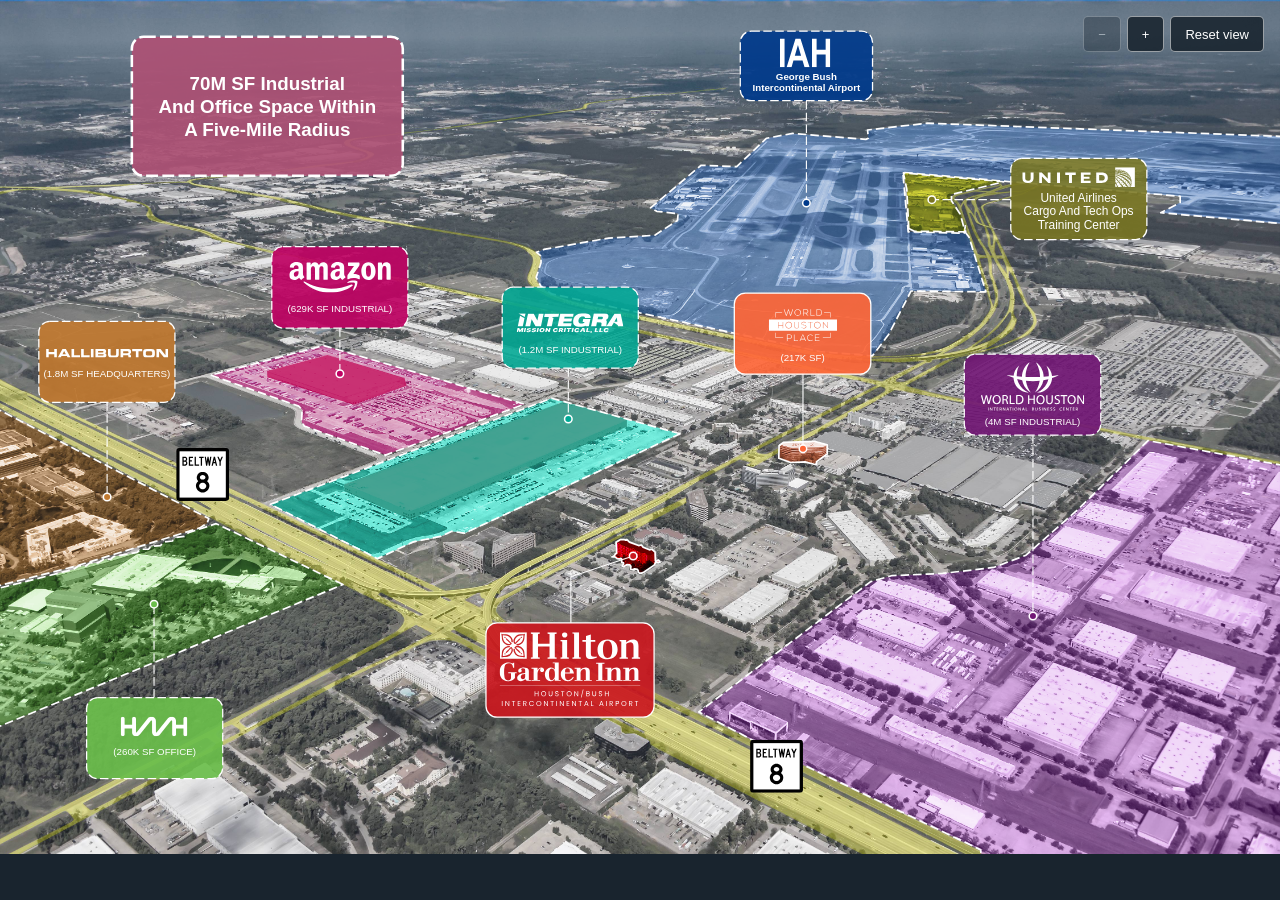
<file: map/index.html>
<!doctype html><html lang="en"><head><meta charset="utf-8"><meta name="viewport" content="width=device-width, initial-scale=1"><title>Hilton Garden Inn | Houston Bush Airport Interactive Map</title><link rel="stylesheet" href="map.css"></head><body><main><div id="viewport"><svg id="map" xmlns="http://www.w3.org/2000/svg" viewBox="0 0 4500 3003" role="group" aria-label="Houston Bush Airport interactive aerial map"><image id="aerial" width="4500" height="3003" href="HGI-Houston-Bush-Airport-Aerial-RED_2700-core.jpg"/><g id="overlay"><style>
.property {cursor:default;outline:none}
.parcel-fill {transition:filter .55s ease,opacity .55s ease}
.parcel-border {fill:none;stroke:white;stroke-width:6;stroke-dasharray:30 14;stroke-linejoin:round;pointer-events:none;transition:opacity .55s ease}
.parcel-ants {fill:none;stroke:white;stroke-width:7;stroke-dasharray:24 24;stroke-linejoin:round;opacity:0;pointer-events:none}
.card {transition:filter .55s ease,opacity .55s ease}
.card-face {transform-box:fill-box;transform-origin:center;transition:transform .75s cubic-bezier(.2,.7,.2,1)}
.card-border {stroke:white;stroke-width:1.5;stroke-dasharray:10 4;transition:stroke-width .4s}
.solid {stroke-dasharray:none}
.connector {fill:none;stroke:white;stroke-width:1.3;stroke-dasharray:10 4;pointer-events:none}
.connector.solid {stroke-dasharray:none}
.caption {fill:white;font-family:'Arial',sans-serif;text-anchor:middle}
.pin-core,.pin-halo {transform-box:fill-box;transform-origin:center;pointer-events:none}
.pin-halo {opacity:0}
.property.is-active .card-face {transform:scale(1.1)}
.property.is-active .card-border {stroke-width:2;stroke-dasharray:none}
.property.is-active .parcel-border {opacity:1;stroke:#17232c;stroke-width:7;stroke-dasharray:none}
.property.is-active .parcel-ants {opacity:1;animation:marching-ants .95s linear infinite}
.property.is-active .pin-halo {animation:pin-ripple 1.9s ease-out infinite}
.property.is-active .pin-core {animation:pin-beat 1.9s ease-in-out infinite}
.card.is-muted {filter:grayscale(1);opacity:.58}
.parcel.is-muted .parcel-fill {filter:grayscale(1);opacity:.4}
.parcel.is-muted .parcel-border {opacity:.45}
.parcel.is-pulsing .parcel-border {animation:hilton-outline-pulse 1.9s ease-in-out infinite}
@keyframes hilton-outline-pulse {0%,100%{stroke-width:6;opacity:.45}50%{stroke-width:13;opacity:1}}
@keyframes marching-ants {to{stroke-dashoffset:-48}}
@keyframes pin-ripple {0%{transform:scale(1);opacity:.85}85%,100%{transform:scale(3.4);opacity:0}}
@keyframes pin-beat {0%,100%{transform:scale(1)}45%{transform:scale(1.28)}}
@media(prefers-reduced-motion:reduce){*{transition:none!important;animation:none!important}.property.is-active .pin-halo{opacity:.4;transform:scale(1.8)}}
</style><g id="parcels"><g class="property parcel" data-property="iah" role="group" aria-label="George Bush Intercontinental Airport"><title>George Bush Intercontinental Airport</title><path style="mix-blend-mode:color" class="parcel-fill" d="M4515,480L3260,433L3050,457L3053,486L3044,490L2787,469L2695,486L2590,586L2465,581L2287,731L2309,743L2384,751L2382,775L2302,827L2140,837L1912,877L1886,887L1902,900L1902,924L1885,975L1901,1006L1938,1033L2883,1236L3067,1251L3124,1176L3203,1023L3466,1026L3407,834L3395,818L3394,794L3389,820L3193,815L3174,606L4149,690L4149,712L4081,748L4515,787Z" fill="#003a8b" fill-opacity="0.521569"/><path class="parcel-border " d="M4515,480L3260,433L3050,457L3053,486L3044,490L2787,469L2695,486L2590,586L2465,581L2287,731L2309,743L2384,751L2382,775L2302,827L2140,837L1912,877L1886,887L1902,900L1902,924L1885,975L1901,1006L1938,1033L2883,1236L3067,1251L3124,1176L3203,1023L3466,1026L3407,834L3395,818L3394,794L3389,820L3193,815L3174,606L4149,690L4149,712L4081,748L4515,787Z"/><path class="parcel-ants" d="M4515,480L3260,433L3050,457L3053,486L3044,490L2787,469L2695,486L2590,586L2465,581L2287,731L2309,743L2384,751L2382,775L2302,827L2140,837L1912,877L1886,887L1902,900L1902,924L1885,975L1901,1006L1938,1033L2883,1236L3067,1251L3124,1176L3203,1023L3466,1026L3407,834L3395,818L3394,794L3389,820L3193,815L3174,606L4149,690L4149,712L4081,748L4515,787Z"/></g><g class="property parcel" data-property="united" role="group" aria-label="United Airlines"><title>United Airlines</title><path style="mix-blend-mode:hard-light" class="parcel-fill" d="M3195,803L3215,813L3393,815L3376,753L3345,706L3345,684L3529,639L3176,608L3188,665Z" fill="#84891b" fill-opacity="0.929412"/><path class="parcel-border " d="M3195,803L3215,813L3393,815L3376,753L3345,706L3345,684L3529,639L3176,608L3188,665Z"/><path class="parcel-ants" d="M3195,803L3215,813L3393,815L3376,753L3345,706L3345,684L3529,639L3176,608L3188,665Z"/></g><g class="property parcel" data-property="amazon" role="group" aria-label="Amazon"><title>Amazon</title><path style="mix-blend-mode:color" class="parcel-fill" d="M741,1319L1050,1428L1062,1440L1060,1484L1070,1498L1355,1600L1844,1421L1138,1215Z" fill="#ec008c" fill-opacity="0.490196"/><path class="parcel-fill" d="M939,1304L940,1326L1244,1423L1430,1356L1422,1329L1151,1248Z" fill="#be0253" fill-opacity="0.78"/><path class="parcel-border " d="M741,1319L1050,1428L1062,1440L1060,1484L1070,1498L1355,1600L1844,1421L1138,1215Z"/><path class="parcel-ants" d="M741,1319L1050,1428L1062,1440L1060,1484L1070,1498L1355,1600L1844,1421L1138,1215Z"/></g><g class="property parcel" data-property="integra" role="group" aria-label="Integra Mission Critical"><title>Integra Mission Critical</title><path style="mix-blend-mode:color" class="parcel-fill" d="M2391,1525L1940,1400L951,1773L1327,1964L1453,1905L1548,1886L1588,1868L1634,1874Z" fill="#00a995" fill-opacity="0.721569"/><path class="parcel-fill" d="M2204,1475L1981,1412L1209,1703L1211,1727L1442,1826L2204,1500Z" fill="#1b8370" fill-opacity="0.72"/><path class="parcel-border " d="M2391,1525L1940,1400L951,1773L1327,1964L1453,1905L1548,1886L1588,1868L1634,1874Z"/><path class="parcel-ants" d="M2391,1525L1940,1400L951,1773L1327,1964L1453,1905L1548,1886L1588,1868L1634,1874Z"/></g><g class="property parcel" data-property="halliburton" role="group" aria-label="Halliburton"><title>Halliburton</title><path style="mix-blend-mode:color" class="parcel-fill" d="M-15,1435L-15,2062L264,1991L702,1856L728,1840L734,1823Z" fill="#c07a30" fill-opacity="0.490196"/><path class="parcel-border " d="M-15,1435L-15,2062L264,1991L702,1856L728,1840L734,1823Z"/><path class="parcel-ants" d="M-15,1435L-15,2062L264,1991L702,1856L728,1840L734,1823Z"/></g><g class="property parcel" data-property="world-place" role="group" aria-label="World Houston Place"><title>World Houston Place</title><path style="mix-blend-mode:color" class="parcel-fill" d="M2908,1564L2866,1552L2754,1555L2739,1567L2738,1611L2780,1626L2830,1624L2869,1634L2871,1623L2908,1596Z" fill="#ff6633" fill-opacity="0.490196"/><path class="parcel-border solid" d="M2908,1564L2866,1552L2754,1555L2739,1567L2738,1611L2780,1626L2830,1624L2869,1634L2871,1623L2908,1596Z"/><path class="parcel-ants" d="M2908,1564L2866,1552L2754,1555L2739,1567L2738,1611L2780,1626L2830,1624L2869,1634L2871,1623L2908,1596Z"/></g><g class="property parcel" data-property="world-international" role="group" aria-label="World Houston International Business Center"><title>World Houston International Business Center</title><path style="mix-blend-mode:color" class="parcel-fill" d="M4515,1637L4036,1549L3792,1789L3607,1952L3493,1995L3314,2016L3134,2024L3061,2045L2457,2503L2680,2620L3448,2988L3449,3018L4515,3018Z" fill="#9359a4" fill-opacity="0.749020"/><path class="parcel-border " d="M4515,1637L4036,1549L3792,1789L3607,1952L3493,1995L3314,2016L3134,2024L3061,2045L2457,2503L2680,2620L3448,2988L3449,3018L4515,3018Z"/><path class="parcel-ants" d="M4515,1637L4036,1549L3792,1789L3607,1952L3493,1995L3314,2016L3134,2024L3061,2045L2457,2503L2680,2620L3448,2988L3449,3018L4515,3018Z"/></g><g class="property parcel" data-property="hmh" role="group" aria-label="HMH"><title>HMH</title><path style="mix-blend-mode:color" class="parcel-fill" d="M1206,2055L760,1841L662,1873L648,1886L620,1889L606,1902L578,1905L564,1918L531,1921L522,1931L495,1931L482,1942L399,1957L389,1967L365,1966L344,1979L316,1979L302,1990L277,1989L258,2002L-15,2071L-15,2559Z" fill="#6bbe4b" fill-opacity="0.521569"/><path class="parcel-border " d="M1206,2055L760,1841L662,1873L648,1886L620,1889L606,1902L578,1905L564,1918L531,1921L522,1931L495,1931L482,1942L399,1957L389,1967L365,1966L344,1979L316,1979L302,1990L277,1989L258,2002L-15,2071L-15,2559Z"/><path class="parcel-ants" d="M1206,2055L760,1841L662,1873L648,1886L620,1889L606,1902L578,1905L564,1918L531,1921L522,1931L495,1931L482,1942L399,1957L389,1967L365,1966L344,1979L316,1979L302,1990L277,1989L258,2002L-15,2071L-15,2559Z"/></g><g class="property parcel" data-property="hilton" role="group" aria-label="Hilton Garden Inn Houston/Bush Intercontinental Airport"><title>Hilton Garden Inn Houston/Bush Intercontinental Airport</title><path style="mix-blend-mode:color-burn" class="parcel-fill" d="M2166,1906L2168,1945L2163,1948L2160,1954L2154,1957L2162,1958L2170,1964L2179,1965L2183,1963L2185,1965L2186,1977L2192,1979L2192,1984L2187,1990L2194,1993L2197,1989L2205,1985L2214,1986L2218,1991L2217,2001L2223,2003L2231,2000L2241,2002L2244,2007L2244,2012L2249,2015L2255,2015L2263,2012L2301,1986L2305,1975L2314,1979L2321,1976L2314,1970L2309,1973L2304,1971L2303,1941L2292,1931L2283,1933L2261,1924L2255,1916L2245,1918L2213,1906L2204,1897L2199,1899L2194,1897L2182,1897Z" fill="#ca171f" fill-opacity="1.000000"/><path class="parcel-border solid" d="M2166,1906L2168,1945L2163,1948L2160,1954L2154,1957L2162,1958L2170,1964L2179,1965L2183,1963L2185,1965L2186,1977L2192,1979L2192,1984L2187,1990L2194,1993L2197,1989L2205,1985L2214,1986L2218,1991L2217,2001L2223,2003L2231,2000L2241,2002L2244,2007L2244,2012L2249,2015L2255,2015L2263,2012L2301,1986L2305,1975L2314,1979L2321,1976L2314,1970L2309,1973L2304,1971L2303,1941L2292,1931L2283,1933L2261,1924L2255,1916L2245,1918L2213,1906L2204,1897L2199,1899L2194,1897L2182,1897Z"/><path class="parcel-ants" d="M2166,1906L2168,1945L2163,1948L2160,1954L2154,1957L2162,1958L2170,1964L2179,1965L2183,1963L2185,1965L2186,1977L2192,1979L2192,1984L2187,1990L2194,1993L2197,1989L2205,1985L2214,1986L2218,1991L2217,2001L2223,2003L2231,2000L2241,2002L2244,2007L2244,2012L2249,2015L2255,2015L2263,2012L2301,1986L2305,1975L2314,1979L2321,1976L2314,1970L2309,1973L2304,1971L2303,1941L2292,1931L2283,1933L2261,1924L2255,1916L2245,1918L2213,1906L2204,1897L2199,1899L2194,1897L2182,1897Z"/></g></g><g id="labels" transform="scale(3)"><g aria-label="70M SF industrial and office space within a five-mile radius"><rect x="154.5" y="43" width="317.5" height="163" rx="14" fill="#ad5175" fill-opacity=".921" stroke="white" stroke-width="3" stroke-dasharray="14 5"/><text class="caption" font-family="Arial,sans-serif" font-size="22" font-weight="700"><tspan x="313.25" y="105">70M SF Industrial</tspan><tspan x="313.25" y="132">And Office Space Within</tspan><tspan x="313.25" y="159">A Five-Mile Radius</tspan></text></g><g class="property card" data-property="iah" role="group" aria-label="George Bush Intercontinental Airport"><title>IAH · George Bush Intercontinental Airport</title><path class="connector " d="M945 118V238"/><circle class="pin-halo" cx="945" cy="238" r="5.5" fill="none" stroke="white" stroke-width="1.5"/><circle class="pin-core" cx="945" cy="238" r="4.4" fill="#003a8b" stroke="white" stroke-width="1.8"/><g class="card-face"><rect class="card-border " x="867.5" y="36.5" width="155" height="81.5" rx="13" fill="#003a8b" fill-opacity="0.923"/>
<svg x="914" y="45" width="59" height="33.7" viewBox="22.254192352294922 10.596363067626953 143.61167907714844 82.08688354492188" preserveAspectRatio="xMidYMid meet" aria-hidden="true">
  
  <defs>
    <style>
      .iah-st0 {
        fill: #fff;
      }
    </style>
  </defs>
  <path class="iah-st0" d="M22.2541914,92.6832337V10.5963626h13.1248643v82.0868711h-13.1248643ZM106.7506485,92.6832337h-14.3176498l-5.6944005-18.6455191h-26.0321315l-5.3691767,18.6455191h-13.9924297L66.726555,10.5963626h13.938146l26.0859475,82.0868711ZM82.5079332,60.2074436l-8.9484731-30.4602143-8.840377,30.4602143h17.7888501ZM113.7468651,92.6832337V10.5963626h13.1248652v32.3081475h25.8154751V10.5963626h13.1786741v82.0868711h-13.1786741v-35.8914463h-25.8154751v35.8914463h-13.1248652Z"/>
  
</svg><text class="caption" x="945" y="94" font-size="11.4" font-weight="700">George Bush</text><text class="caption" x="945" y="107" font-size="11.4" font-weight="700">Intercontinental Airport</text></g></g><g class="property card" data-property="united" role="group" aria-label="United Airlines"><title>United Airlines · Cargo and Tech Ops Training Center</title><path class="connector " d="M1184.5 234H1092"/><circle class="pin-halo" cx="1092" cy="234" r="5.5" fill="none" stroke="white" stroke-width="1.5"/><circle class="pin-core" cx="1092" cy="234" r="4.4" fill="#7a7621" stroke="white" stroke-width="1.8"/><g class="card-face"><rect class="card-border " x="1184.5" y="185.7" width="159.5" height="95" rx="13" fill="#7a7621" fill-opacity="0.875"/>
<svg x="1198" y="196" width="132" height="23.1" viewBox="10.956396102905273 37.10247039794922 166.20729064941406 29.074661254882812" preserveAspectRatio="xMidYMid meet" aria-hidden="true">
  
  <defs>
    <style>
      .united-st0 {
        fill: #fff;
      }
    </style>
  </defs>
  <path class="united-st0" d="M157.597285,65.2475308c-.3315176.2371714-.7517912.610779-1.2572495.9296005l1.8659226.0000027c.0003452,0-.403312-.6068946-.6086732-.9296032M150.6259784,65.0340315c-.8374065.381738-1.6715551.6994962-2.5496065.979083l-.0000007.1565836,3.1840064.0000046-.6344747-1.1356712h.0000755ZM171.9189536,60.8402437c-.2806627,1.4746393-.7886088,3.2921391-1.2131259,4.5896945-.0512593-.1010914-.1007388-.1997068-.1420956-.3071595-.2000681.4032986-.5036601,1.0494266-.5036601,1.0494266l.6860417.000001c.5913599-1.3936976,1.0077578-3.4070123,1.1728399-5.3319627M171.8366119,57.1564721c-.0685752.5054459-.1032254,1.0165543-.194766,1.4954939l-.1597759-.2177324c-.1717875,1.0306932-.4216941,1.9882225-.7787047,2.9425594l.2491979.6899592c-.2025397.6920792-.4609346,1.4336403-.7931559,2.2112537-.0767376-.2368186-.2255104-.5181761-.3591171-.7362604-.4475023.8914294-.97841,1.840472-1.5107407,2.6304572l1.3382339.0000019c.730976-1.406776,1.298303-2.9036845,1.7203079-4.4468968.3517056-1.4445912.6723128-2.9871032.494529-4.5691931h-.0060084s0,.0003573,0,.0003573ZM170.232633,51.7633563c.1399367.6418874.1989606,1.1731371.2799023,2.0182637.2643878.2873616.5818035.7762029.5818035.7762029.0332194.9826181-.0222734,1.9730236-.2276516,2.989217l-.5418598-.6676876c-.1625642.9341966-.3937765,1.8030089-.7334201,2.754879l.599083,1.0409412c-.1774381.6249174-.5181491,1.4873672-.851125,2.174495-.2247992-.3637104-.4336982-.7648912-.6648727-1.0826543-.5393974,1.0490732-1.185888,2.0698688-1.8857308,3.0539029l.838035,1.3512831.1940579.0000003c2.0211396-2.9980569,3.3752564-6.3061027,3.5141885-10.0669294.0692813-1.5743142-.4248536-2.9464532-1.018639-4.2595594l-.0837714-.082357v.0000027ZM167.1864626,47.0888294l-.0098918.0247425c.9688495,1.1915178,1.7404586,2.4699889,2.1380713,3.8926698l-.0074215.0151988-.7475465-.5658943c.0957858.5779114.1710765,1.1148162.191925,1.7171181.3524097.2661573.737687.6143155,1.0384482.9790895.0512445.9808545.0512397,2.0267433-.1170094,2.9906343-.335441-.446421-.634444-.7708998-1.1589805-1.2936663-.1155859.7132803-.3835291,1.8376417-.7058909,2.5873323.4605698.4973207.9282045,1.126484,1.2247583,1.5856336-.1728426.591338-.5061751,1.3852086-.8617604,2.0483034-.4220385-.5446847-.7210733-.9854503-1.2717677-1.6337013-.5464412,1.0087776-1.1879805,2.0341713-1.8977579,2.9757903.4810755.5673064.924321,1.1589996,1.343177,1.7574108-.3958851.5570533-.8242929,1.1070408-1.2884055,1.6269792-.4379382-.6026526-.9048719-1.2010637-1.36049-1.7962927-.6358209.7412075-1.275989,1.4940782-2.0500881,2.172369l3.5692853.0000051c2.2985794-2.6665087,3.9659056-5.6179091,4.6466986-8.9552865.701968-3.3617734.1467241-6.9204222-2.0196693-9.4550969-.2025355-.2244467-.4128481-.5075676-.6556841-.6733428M165.0656943,45.3978642c.2117254.3594721.413559.7281347.5811008,1.1045652l.8083429.3725508c.5736802.9352589,1.0310548,1.9189414,1.281308,2.9906411-.4460731-.2813562-.8999235-.5736692-1.3548421-.8207405.0717528.4860094.0880176.924304.1003879,1.4354064.5111075.3580581,1.0452019.735557,1.5400531,1.1752587.0473615.8985043-.0176881,1.7842759-.1537698,2.6156151-.5429283-.5280697-1.1081213-.9935819-1.6641241-1.3820349-.1353802.7684258-.4139151,1.6379411-.7366438,2.4088362.5683752.453141,1.1904797,1.043423,1.735166,1.6397113-.2375327.6892516-.5203057,1.3283075-.8603469,1.9496929-.5503495-.5924063-1.1508799-1.2077774-1.7506772-1.7347934-.368325.7168188-1.1162678,1.875469-1.7719483,2.7668921.5994733.6143146,1.1540618,1.2572634,1.702998,1.9019759-.3888195.5450372-.8341951,1.0646262-1.2922885,1.5693689-.5560016-.6408277-1.0770102-1.2989742-1.6577249-1.9238961-.8794248,1.0243329-1.6153169,1.8199741-2.6662218,2.7025665.6207231.7532257,1.5609113,2.0034205,1.5609113,2.0034205l.5298785.0000008c.9825801-.8726955,1.9298764-1.8553159,2.7909308-2.8488931,2.120432-2.5947584,3.7976166-5.3662452,4.3829766-8.5862758.6344847-3.3769696-.2505835-6.6645136-2.4855178-9.1072891l-.6199811-.2325793h.0000324ZM148.0776121,42.5973661l-.0000026.5602382.3134925-.2173778c.2615303.060089.5591859.1922833.7588956.3216512-.3619584.2124292-.7341536.4216736-1.0685729.6507188l-.0000016.3513425c.4468199-.2725218.9724282-.591345,1.3884294-.802357.167543.1074543.3185062.2668651.4355012.4259213-.6005452.2396457-1.4382646.6478948-1.8284957.8543143l-.0000017.3622953c.6662923-.3251806,1.4036276-.6507183,2.1049124-.8684529.0901353.1597681.1816728.36018.2138388.5450424-.7451119.1442054-1.6086658.4587861-2.3145137.7323673l-.0000015.330842c.7468815-.2601501,1.7503856-.5234779,2.4081875-.6291632.0487454.211726.0551409.4853055.0557764.6782945-.9903539.0950813-1.6570228.2106637-2.4621967.3728967l-.0000017.3778514c.7175078-.0957883,1.9073131-.1830852,2.4226075-.164001-.0494919.2590872-.106017.5277168-.2053338.7631226-.5924212-.0544344-1.5517295-.0982631-2.2194335-.0802404-.0045521,0-.0045544.5043889-.0045544.5065098.653206.0360549,1.3696879.1961718,1.943361.3046878-.0777643.2004117-.2237459.4789395-.3489083.6804109-.4471416-.1512806-1.1063551-.3587628-1.5944552-.4365265l-.0000046.9942868c.3142243.1413834.7698442.367249.9243134.4676297-.1039549.1530516-.3103435.4025908-.449259.5280709-.2085442-.1389117-.4750577-.2937315-.4750577-.2937315l-.0000058,1.2710539c.5245089-.5157023,1.0402266-1.0561443,1.4498975-1.6259203,1.0147712-1.4629776,1.8143331-3.3603547,1.0858422-5.189872-.4404174-1.0034766-1.510678-1.6333487-2.5342871-1.7719056M160.9754091,42.8646012l.6701413.0820059c.6687594.3471002,1.2845001.8366498,1.8376757,1.4226857.2039486.2226817.423808.4478363.5655479.6910211-.5528217-.1565866-1.0883301-.3467488-1.659533-.4704623.1933446.3036241.330845.5998213.4729404.9465688.6376505.1834462,1.2703603.4036569,1.8896296.6238636.3969146.7535797.6867465,1.5622967.8253014,2.4187388-.7143128-.3577065-1.4307938-.7058679-2.1663573-.9946432.0568994.419907.0728083.8507789.0568955,1.2675118.8080301.3683021,1.7132288.864567,2.2731151,1.2240396.0208485.5913383-.0381827,1.6425356-.2117377,2.3123431-.644693-.4697543-1.5732451-1.072404-2.3268332-1.4608614-.1025114.5807413-.3796333,1.4852468-.6670125,2.1232422.785765.5333745,1.5722203,1.0794708,2.3162715,1.7206525-.2276407.6288084-.5199601,1.2328714-.8359569,1.8206819-.7458203-.6408284-1.5046714-1.2540828-2.2939634-1.8461369-.4478475.8854258-.9430279,1.6835374-1.6192142,2.5138181.7585055.6994966,1.4817269,1.383801,2.2062963,2.1334932-.3548404.5139321-.7521491,1.0243334-1.2159379,1.5036224-.6899648-.7397951-1.3996481-1.4990276-2.1203668-2.2080746-.7511236.8656233-1.5991038,1.7740162-2.4834462,2.5184077.4075521.4252167,1.2887041,1.4534334,1.9295334,2.3770289-.4407689.377496-.8518627.7327229-1.2918978,1.0557865l-1.8641749-2.4060121c-1.1508572.897789-2.3735119,1.6375825-3.5961555,2.3052693l.978038,1.6319312,3.032007.0000044c4.6335982-3.1638241,8.8189285-7.862031,10.1087529-13.1066861.7787059-3.2069511.0392729-6.494499-2.1708839-8.8824849-1.1813205-1.2724633-2.4905354-1.6980339-3.4148173-1.9836301.2364717.1572954.5082595.3944681.7761424.6662749M154.194589,42.8405609c-1.573987-1.5909291-3.9881362-1.724189-6.118105-1.2233413.0007119-.0007065-.0000009.193345-.0000009.193345.44505-.0943742,1.0215611-.1855688,1.5502746-.183799-.3449797.2085433-.6768857.4612671-.9765602.7079827.1275344.0275716.262911.0710485.3873602.1233599.4803354-.3432098.9451482-.64047,1.3325423-.8518394.5029865.0042373,1.1523089.0975533,1.5757622.2672188-.700217.2516635-1.54854.6404719-2.0946546,1.0084214.1003835.0537272.2067751.1424444.2852501.2237403.6723008-.3587616,1.6376195-.7733695,2.4300653-1.0264459.3757317.1502221.7801024.4167327,1.0091415.6411767-1.0130073.2399997-1.9832766.5050979-2.9591989.9023847.0940189.1109882.1968828.2788789.2456611.3831508.7055134-.2509529,2.0889574-.6538995,3.1741079-.8610259.1989974.21243.4368813.5506951.5584708.8670409-1.1989636.1247707-2.56614.3333112-3.4897556.5962845.0579686.1551715.094018.3068061.1187627.4517272,1.1367555-.2180872,2.3876479-.3810301,3.6110006-.4298069.1088607.3513427.1700104.727777.1724896,1.1134045-1.2194688-.0770569-2.615985-.0236851-3.7265816.0872973-.0000007.1445678-.0205081.4336994-.0392351.6125534,1.1257951-.0342846,2.3844533-.0219116,3.7286949.1293703-.0480793.3647708-.1353806.8362904-.2527341,1.2427661-1.2565427-.2866564-2.401074-.4262774-3.6671965-.5096932-.0452418.244595-.1505781.543974-.2682869.7995257,1.1830621.2149098,2.3646997.5429245,3.5056593.9529361-.1572976.3686621-.3400416.7288402-.5401095,1.0808876-.8539394-.4018886-2.3696059-.9684892-3.3639061-1.2466614-.1639422.3315442-.4389478.7832655-.7129173,1.1183477.7143236.3481587,2.0840088,1.1211832,3.0235204,1.7284296-.2244571.300796-.4771869.6125487-.7419332.8886021-.9094694-.7086933-1.8118735-1.3746151-2.7997431-2.0030726-.3156829.3622989-.7073279.7539354-1.0763091,1.0635684l-.0000005.1145195,2.2698843,2.4162666c-.2520175.2293918-.5085654.4411174-.7776262.636227l-1.4922633-1.9076307-.0000155,3.3663656c2.3045386-1.3523402,4.637095-3.5720725,5.9487822-5.9240034,1.0699593-1.8828885,1.8801171-4.4316965.8434111-6.5966461-.1827408-.3347296-.3771533-.6599154-.6737078-.9529401M155.3921477,40.9431844c.2018243.0660972.3947815.1558771.5881379.2400047l.1088624-.018734c.9904175.1640059,1.9366506.4941414,2.7859621.9571743-.4608526.003888-.9373246-.0031808-1.3975409.0349935.1919321.1714262.3951689.3725488.5620104.5574101.6227761-.0120184,1.2261463.0014149,1.8199699.0406505.5895825.4326323,1.1887108,1.0119602,1.5237196,1.6096619-.6891908-.1583532-1.636126-.2937251-2.4812647-.3668941.1095731.2513074.221228.5103948.3142214.779026.9391686.137853,1.8687474.3092816,2.7746593.5383285.2986781.6182022.525601,1.2696348.6231554,1.9585262-.9984745-.3559351-2.0218022-.6941973-3.0719578-.9076924.0265452.3389672.0289815.687129.0311373,1.0303408,1.0826347.3128158,2.138798.6761725,3.1634628,1.139915.0045921.6956115-.0692803,1.3583524-.2255219,1.9878695-1.0292598-.5135808-2.0800828-1.0218599-3.1733533-1.3926407-.1385293.6132531-.3202173,1.2084825-.532303,1.7878025,1.0487086.5383234,2.0886042,1.0861877,3.0811445,1.7340847-.1869949.5326665-.4602212,1.1112839-.7769728,1.6291007-.9745043-.6666284-1.9503895-1.3145267-2.9672872-1.8786496-.3460391.7192937-.7847062,1.4566163-1.3035959,2.1281938.9059312.7132852,1.8337815,1.456612,2.7068444,2.2458964-.2870114.4326318-.6722926.9324289-1.1052952,1.3898097-.637303-.6715798-1.7019421-1.6280465-2.5877339-2.3749147-.6259617.7560559-1.3664708,1.5909283-2.1122969,2.2165551.5690864.5980553,2.2586109,2.6336446,2.2586109,2.6336446-.3375264.3368457-.759213.6839417-1.1911579.9942844,0,0-1.7252609-2.2126689-2.1501256-2.7460429-1.0200754.8090683-1.8358872,1.375313-3.0302579,2.0097761.4729303.8058894,1.6475047,2.9906374,1.6475047,2.9906374-.301864.1848606-.6168125.3584089-.93175.4739915-.5545549-.920413-1.2218535-2.253672-1.5770871-3.0143212-.3432213.1887469-.6889449.310692-.6889449.310692l-.0000183,3.9782028c3.5965063-1.1685376,6.9105917-3.2334537,9.7153413-6.2226707,2.5558712-2.7700718,4.5780355-5.7607074,5.1782508-9.3345547.4789554-2.8485436-.4647859-5.5327328-2.7269063-7.346347-1.3718084-1.1752571-3.0722999-1.5842137-4.8516236-1.7931106M156.0838493,41.660004c-1.5474436-.8546724-3.5809523-.9794451-5.403394-.6669881l.6425698.073522.0911934-.045243c.8444382-.0622097,1.7351737-.0325174,2.5230546.141032-.2580683.0710451-.7026978.2156136-1.0137521.3442689.1770897.0664505.40189.1792093.5553021.2785275.3343757-.1219431,1.037041-.3082189,1.3791938-.3764296.306102.0894214,1.0918678.4531363,1.5792978.80978-.5789811.0615009-1.3658062.175318-2.0002761.3223538.149863.1307837.2767605.2859485.3902172.4552576.6150423-.1120457,1.5149689-.2152564,2.2936602-.2449491.3930548.3400316.7157349.7504034.9341371,1.1752673-.8556777-.056909-1.9927774-.0427731-2.6894663.032868.0717545.1247712.1703677.4432366.2124361.6341088.8656345-.0367593,2.2763351.02722,2.868357.1131092.194045.465865.305742.9695447.3505919,1.4954981-.9879039-.1947608-2.1518409-.358767-3.0609574-.4025983.0098903.2923124-.0021277.5719016-.0289885.8458303,1.0812549.1124041,2.1299651.3078688,3.1440596.5694345-.0137881.515347-.0891166,1.1572314-.2244633,1.6534935-.8044923-.287365-2.0917775-.6683964-3.1801082-.8893143-.1088751.4464211-.2541455.8861286-.4457352,1.3074497,1.0657098.3562912,2.1176333.8200378,3.124618,1.3194755-.1657766.4775292-.4061348,1.0130231-.6288232,1.4096044-1.0087643-.5669505-2.0476027-1.1215365-3.0751262-1.5601791-.3114122.568363-.7069092,1.1749036-1.0784046,1.672933,1.0023998.609366,1.9486314,1.2696328,2.8891997,1.9779729-.2820709.4131903-.6875022.9087461-.9310414,1.2038864-.9020477-.7500491-2.7527647-2.2225745-2.7527647-2.2225745-.5443361.6553188-1.0098616,1.1452188-1.6959058,1.6764662.7595623.776913,1.7531575,1.8878411,2.3738374,2.6569738-.3195337.3350821-.6330588.6012384-1.0109175.8617423-.7535532-.9253648-1.6601943-2.0953255-2.1879228-2.8294647-.7408639.5810903-1.1933148.8960242-1.9504446,1.2869497l-.000005,1.0879552,1.2024902,2.4049503c-.2728793.174965-.4952104.2813548-.845497.4322844l-.3572834-.7012704-.0000058,1.2639773c4.6370557-2.0592554,9.3572474-6.6005256,10.7293643-11.5316604.5026815-1.7043912.5899907-3.8976171-.2314636-5.4864282-.4820873-1.045187-1.4562343-2.0200331-2.4908336-2.5498726M177.1636754,37.1025042l-.0001336,29.0697167-6.0251484-.0000087c1.276073-3.34056,1.560286-7.47217.6585643-11.0940901-1.0858296-4.5992393-4.0972888-8.9729712-8.3663892-11.6730705-4.0344085-2.5689623-9.1585582-3.5770408-14.1954505-2.5406989l-1.1583082.2852399.0000186-4.0471302,29.086847.0000418Z"/>
  <path class="united-st0" d="M120.0620427,44.9231098l-.0000701,15.2603371,7.6818142.000011c6.3255553-.0049394,9.4300424-2.8644381,9.4300644-7.6471225.0000208-4.5253675-2.7958556-7.6061369-9.4299942-7.6135719l-7.6818142-.000011v.0003573ZM124.3933483,48.3485063l3.2536472.0000047c3.5653912.0046004,5.0135053,1.4983296,5.0134928,4.2083198-.0000128,2.7817402-1.4884296,4.196995-5.0135315,4.2026423l-3.2536472-.0000047.0000387-8.4109621Z"/>
  <polygon class="united-st0" points="111.6715233 44.9230977 111.6715079 48.2668377 101.7402613 48.2668235 101.7402488 50.9722184 110.1515763 50.9722305 110.1515621 54.0735005 101.7402346 54.0734884 101.7402218 56.8615908 111.7354461 56.8616052 111.7354308 60.1834349 97.4205027 60.1834143 97.4205728 44.9230772 111.6715233 44.9230977"/>
  <polygon class="united-st0" points="89.8663957 44.9234156 89.8663798 48.3792089 84.2642971 48.3792009 84.2642429 60.1823349 79.9227008 60.1823287 79.922755 48.3791946 74.3299006 48.3791866 74.3299165 44.9233933 89.8663957 44.9234156"/>
  <polygon class="united-st0" points="62.2322595 44.9233759 66.6498714 44.9233823 66.6498013 60.1833701 62.2321893 60.1833638 62.2322434 48.4222913 62.2322595 44.9233759"/>
  <polygon class="united-st0" points="39.9799741 50.6313947 49.3626315 60.1833453 52.6066918 60.1833499 52.6067619 44.9230128 48.5620967 44.923007 48.5620546 54.073412 39.6908686 44.9229943 35.9332047 44.9229889 35.9331345 60.183326 39.9799302 60.1833318 39.9799741 50.6313947"/>
  <path class="united-st0" d="M27.6193577,53.4519953c.0006851,4.6678076-2.9055011,7.011256-8.3007601,7.0112483-5.4094031-.0000078-8.3622235-2.3321538-8.3622021-6.9840555l.0000393-8.5558859,4.3341651.0000062-.0000394,8.56684c.0038773,2.3275429,1.3201729,3.4897275,4.0425414,3.4808949,2.6916276-.0091859,3.9644497-1.1437968,3.9665813-3.4547264l.0000395-8.592997,4.3196741.0000062-.0000392,8.5286691Z"/>
  
</svg><text class="caption" x="1264" y="237" font-size="14" font-weight="400">United Airlines</text><text class="caption" x="1264" y="252.5" font-size="14" font-weight="400">Cargo And Tech Ops</text><text class="caption" x="1264" y="268" font-size="14" font-weight="400">Training Center</text></g></g><g class="property card" data-property="amazon" role="group" aria-label="Amazon"><title>Amazon · 629K SF industrial</title><path class="connector " d="M398.3 384.5V438"/><circle class="pin-halo" cx="398.3" cy="438" r="5.5" fill="none" stroke="white" stroke-width="1.5"/><circle class="pin-core" cx="398.3" cy="438" r="4.4" fill="#bf0363" stroke="white" stroke-width="1.8"/><g class="card-face"><rect class="card-border " x="318.5" y="289" width="159.5" height="95.5" rx="13" fill="#bf0363" fill-opacity="0.921"/>
<svg x="339" y="307" width="119" height="35.9" viewBox="9.904197692871094 26.27909278869629 168.31167602539062 50.721412658691406" preserveAspectRatio="xMidYMid meet" aria-hidden="true">
  
  <defs>
    <style>
      .amazon-st0 {
        fill: #fff;
      }
    </style>
  </defs>
  <path id="amazon-path8" class="amazon-st0" d="M114.3214893,65.9447999c-9.7808521,7.2092881-23.9576201,11.0557032-36.1635609,11.0557031-17.1147005,0-32.522338-6.3301017-44.1788307-16.8582927-.915813-.827899-.0952526-1.9561783,1.0037279-1.3114497,12.5796134,7.3191849,28.1337883,11.7224182,44.2007998,11.7224183,10.8358836,0,22.756092-2.2419152,33.716519-6.8942453,1.6557897-.7033484,3.0405038,1.084324,1.4213449,2.2858706"/>
  <path id="amazon-path10" class="amazon-st0" d="M118.3876922,61.2924698c-1.2455135-1.5971782-8.264292-.7546296-11.4146882-.3809778-.959774.1172247-1.1063023-.717998-.2417831-1.3187756,5.5901054-3.9343321,14.7628918-2.7987247,15.8325666-1.4799534,1.0696662,1.3261015-.2783782,10.5208693-5.5314667,14.9094422-.805912.6740406-1.5751977.3150427-1.2161985-.5787957,1.1795504-2.9452552,3.8244009-9.5464356,2.57157-11.1509418"/>
  <path id="amazon-path12" class="amazon-st0" d="M107.1927129,31.8179321l-.0000111-3.824436c-.0000017-.5787939.4395835-.9670979.9670974-.9670979h17.1220179c.5494915,0,.989079.3956316.9890806.967098l.0000095,3.2749487c-.0073243.5494868-.4688947,1.2674848-1.2894571,2.4030932l-8.8723516,12.6675321c3.296923-.0805868,6.7770114.4102834,9.7662273,2.0953807.6740409.3809777.8572063.9377915.908489,1.4872836l.0000118,4.0808646c.0000016.5568138-.6154208,1.2088682-1.2601581.8718522-5.2677609-2.7620954-12.2645652-3.0624821-18.0891265.0293077-.5934458.3223664-1.2161978-.3223664-1.2161994-.8791802l-.0000112-3.8757229c-.0000018-.6227531.007321-1.6851016.6300684-2.6302189l10.2790321-14.740932h-8.9456555c-.5494829,0-.9890789-.3883015-.9890806-.9597734"/>
  <path id="amazon-path14" class="amazon-st0" d="M44.734386,55.6803638h-5.2091375c-.4981977-.0366294-.893832-.4102813-.930467-.8865082l-.0000774-26.7344163c-.0000015-.5348352.4469137-.9597762,1.0037289-.9597762h4.8574658c.5055342.0219654.908488.4102835.9451252.8938325l.0000101,3.4947481h.0952448c1.2674746-3.3775239,3.6485784-4.9527226,6.8575868-4.9527226,3.2602896,0,5.297061,1.5751986,6.7623685,4.9527227,1.2601466-3.3775239,4.1248047-4.9527226,7.1946089-4.9527226,2.1832971,0,4.5717382.9011598,6.0297159,2.923276,1.6484681,2.2492375,1.3114577,5.5168586,1.311466,8.3815275l-.0072727,16.8729464c.0000015.5348361-.4469137.967095-1.0037268.967095h-5.2018158c-.5201753-.0366294-.9377895-.4542387-.937791-.967095l-.000041-14.1694676c-.0000033-1.1282814.102555-3.9416601-.1465447-5.0113334-.3883105-1.7949898-1.5532234-2.3005234-3.0624849-2.3005234-1.2601606,0-2.5789257.8425492-3.1137573,2.1906288-.5348316,1.348077-.4835397,3.6046366-.4835353,5.1212269l.000041,14.1694644c.0000015.5348361-.4469137.967095-1.0037268.967095h-5.2018116c-.5275054-.0366294-.9377938-.4542387-.9377953-.967095l-.0073712-14.1694633c-.0000086-2.9818867.4908504-7.3704671-3.2090298-7.3704671-3.7438439,0-3.5973013,4.2786783-3.5972924,7.3704671l.000041,14.1694654c.0000015.5348361-.4469137.967095-1.0037289.967095"/>
  <path id="amazon-path16" class="amazon-st0" d="M141.0118158,26.5355219c7.7294587,0,11.9129082,6.637815,11.9129326,15.0779521.0000236,8.1544002-4.6229828,14.6237041-11.9128381,14.623704-7.5902586,0-11.7224185-6.6378142-11.7224424-14.9094391-.0000241-8.322913,4.1833874-14.7922174,11.7223564-14.7922174M141.0557953,31.9937726c-3.8390803,0-4.0808444,5.231121-4.080835,8.491421.0000095,3.2676216-.05126,10.2424539,4.036934,10.2424539,4.0368958,0,4.2273692-5.6267531,4.2273593-9.0555654-.0000065-2.2565586-.0952592-4.9527147-.776631-7.092057-.5861262-1.8609275-1.7510355-2.5862525-3.4068273-2.5862525"/>
  <path id="amazon-path18" class="amazon-st0" d="M162.9474329,55.6803644h-5.1871598c-.5201796-.0366294-.937798-.4542387-.9377995-.967095l-.0073948-26.7417527c.0439538-.4908763.4762217-.8718531,1.0037356-.8718531h4.8281666c.4542382.0219654.827884.3296934.9304645.7473043l.0000118,4.0881882h.0952448c1.4579656-3.6559255,3.5020575-5.3996343,7.0993585-5.3996343,2.3371489,0,4.6156932.8425492,6.0810105,3.1503972,1.3627375,2.1393405,1.3627479,5.7366581,1.3627554,8.3229101l.0000487,16.8289911c-.0586056.4688904-.4908735.8425444-1.0037186.8425444h-5.2237977c-.4762243-.0366294-.8718565-.3883015-.9231474-.8425444l-.0000421-14.5211365c-.0000085-2.9232754.3370033-7.2019596-3.2603147-7.2019596-1.2674865,0-2.4323912.8498793-3.011191,2.1393407-.7326335,1.6338151-.8278736,3.2602989-.8278684,5.0626188l.0000417,14.396588c-.0073158.5348361-.4615697.967095-1.018387.967095"/>
  <g id="amazon-use28">
    <path id="amazon-path30" class="amazon-st0" d="M93.5434776,42.9102652l-.0000033-1.1282803c-3.7658237,0-7.7441075.8059149-7.7440947,5.2457754.0000065,2.2492369,1.1649219,3.7731542,3.1650562,3.7731542,1.4652999,0,2.776739-.9011599,3.6046338-2.3664638,1.0256998-1.802322.9744138-3.4947452.9744079-5.5241866M98.7966113,55.6070967c-.3443449.3077147-.8425509.3296944-1.2308546.1245549-1.7290535-1.4359939-2.0367719-2.1027066-2.9892211-3.4727633-2.8573263,2.9159495-4.8794325,3.7877996-8.5866444,3.7877995-4.3812477,0-7.7953983-2.7034799-7.7954139-8.1177633-.0000122-4.2273971,2.2931725-7.1067151,5.5534586-8.5134034,2.8280239-1.2455104,6.7770065-1.4653017,9.7955243-1.8096468l-.000002-.6740385c-.0000036-1.2381835.095237-2.7034852-.6300902-3.77315-.6374122-.9597761-1.853608-1.3554077-2.9232789-1.3554077-1.9854772,0-3.7584901,1.0183841-4.190746,3.1284176-.0879187.4689-.4322626.9304699-.9011561.9524486l-5.0552829-.5421631c-.4249381-.0952396-.8938354-.4395906-.7766133-1.091644,1.1648959-6.1249596,6.6963941-7.9712435,11.6491107-7.9712435,2.5349634,0,5.8465424.6740388,7.8466812,2.5935826,2.5349777,2.3664617,2.2932096,5.5241861,2.2932196,8.9603205l.0000235,8.1177676c.0000071,2.439729,1.011072,3.5093948,1.96352,4.8281705.3370191.4688904.4102859,1.0330322-.0146499,1.3847064-1.0623382.8865103-2.9525701,2.5349739-3.9929348,3.4581137l-.0146497-.0146709"/>
  </g>
  <path id="amazon-path301" data-name="path30" class="amazon-st0" d="M25.2531961,42.9102649l-.0000033-1.1282803c-3.7658237,0-7.7441075.8059149-7.7440947,5.2457754.0000065,2.2492369,1.1649219,3.7731542,3.1650562,3.7731542,1.4652999,0,2.776739-.9011599,3.6046338-2.3664638,1.0256998-1.802322.9744138-3.4947452.9744079-5.5241866M30.5063298,55.6070964c-.3443449.3077147-.8425509.3296944-1.2308546.1245549-1.7290535-1.4359939-2.0367719-2.1027066-2.9892211-3.4727633-2.8573263,2.9159495-4.8794325,3.7877996-8.5866444,3.7877995-4.3812477,0-7.7953983-2.7034799-7.7954139-8.1177633-.0000122-4.2273971,2.2931725-7.1067151,5.5534586-8.5134034,2.8280239-1.2455104,6.7770065-1.4653017,9.7955243-1.8096468l-.000002-.6740385c-.0000036-1.2381835.095237-2.7034852-.6300902-3.77315-.6374122-.9597761-1.853608-1.3554077-2.9232789-1.3554077-1.9854772,0-3.7584901,1.0183841-4.190746,3.1284176-.0879187.4689-.4322626.9304699-.9011561.9524486l-5.0552829-.5421631c-.4249381-.0952396-.8938354-.4395906-.7766133-1.091644,1.1648959-6.1249596,6.6963941-7.9712435,11.6491107-7.9712435,2.5349634,0,5.8465424.6740388,7.8466812,2.5935826,2.5349777,2.3664617,2.2932096,5.5241861,2.2932196,8.9603205l.0000235,8.1177676c.0000071,2.439729,1.011072,3.5093948,1.96352,4.8281705.3370191.4688904.4102859,1.0330322-.0146499,1.3847064-1.0623382.8865103-2.9525701,2.5349739-3.9929348,3.4581137l-.0146497-.0146709"/>
  
</svg><text class="caption" x="398.3" y="366" font-size="11.4" font-weight="400">(629K SF INDUSTRIAL)</text></g></g><g class="property card" data-property="integra" role="group" aria-label="Integra Mission Critical"><title>Integra Mission Critical · 1.2M SF industrial</title><path class="connector " d="M666 431.5V491"/><circle class="pin-halo" cx="666" cy="491" r="5.5" fill="none" stroke="white" stroke-width="1.5"/><circle class="pin-core" cx="666" cy="491" r="4.4" fill="#00a995" stroke="white" stroke-width="1.8"/><g class="card-face"><rect class="card-border " x="588.5" y="336.5" width="159.5" height="95" rx="13" fill="#00a995" fill-opacity="0.879"/>
<svg x="605.5" y="367" width="125" height="23.36" viewBox="9.334909439086914 35.80939865112305 169.4502410888672 31.66079330444336" preserveAspectRatio="xMidYMid meet" aria-hidden="true">
  
  <defs>
    <style>
      .integra-st0 {
        fill: #fff;
      }
    </style>
  </defs>
  <g>
    <g>
      <path class="integra-st0" d="M178.7851611,56.7250348l-8.4366884.0517873-.3308216-1.9733466-6.2768939-4.1172383-3.4960553,6.0791392-16.6697337-.0691442.5196117-4.2766388c.0829203-.6824717-.2072418-1.8779089-1.0481968-1.8917326l-6.2239682-.1023099-1.2168243,6.2962566-8.0554107.0090432,4.3206182-20.2522147,17.2784213-.003711,3.038388.3022057c1.4899146.3916666,2.5050091,1.3834581,2.768877,2.9073161.5230183,3.0204715-1.0583419,6.0145718-3.9833186,7.0506333,1.1183479.5538193,1.6804103,1.4670794,1.534467,2.5806904l-.7313818,5.5807598c-.0382744.2920499.1378468.7476109.3847392,1.280791l12.5489922-19.5728544,9.796066-.012187,4.2791126,20.1327549ZM146.3041977,43.0438893c.0490061-.9095121-.5433693-1.4548128-1.2308705-1.4527586l-6.3130827.0188626-.7826354,3.7799485,6.5385348-.0551517c.995267-.008395,1.739476-1.3893376,1.7880538-2.2909007ZM169.223775,49.4910145l-.9123445-6.8235059-3.7955724,6.8097216,4.7079169.0137844Z"/>
      <path class="integra-st0" d="M117.2612898,49.8214728l-3.1598203-.0673481.9409694-4.599488,11.4018372.0061963-2.4727097,11.5804629-5.0167323.0264374-.0983451-1.1407249c-2.5483644,1.3641169-5.3139083,1.6885855-8.1578393,1.7106947-2.4439931.019-4.7526185-.0813991-7.0359402-.9442921-2.1198679-.8011219-4.0290777-2.370891-4.463614-4.7357672-.8374492-4.5576481.8511733-9.4372529,4.4124456-12.4203352,2.5772853-2.1588505,5.8047784-3.1072488,9.127215-3.3403448,3.0934236-.2170289,6.0900872-.042053,9.0718247.6533145,1.6146817.376558,3.0812683,1.2861042,4.053167,2.5647449.9378552,1.2338526,1.0846094,2.7538435.9842778,4.300278l-9.033804.0169859c.0399211-1.3248444-.6739264-2.1781834-1.8786744-2.3803681-2.9153798-.4892686-5.8254173.1616267-7.2623533,2.7124043-1.4170049,2.515397-2.0051182,6.6490371.4364777,7.8656071,2.5085798,1.2499459,6.7075364,1.0523174,8.1516183-1.8084574Z"/>
    </g>
    <g>
      <polygon class="integra-st0" points="47.8893999 56.734173 39.2279134 56.7565894 33.0767395 45.4889478 30.6237222 56.7651442 23.0403415 56.7550562 27.3366411 36.650944 36.3724508 36.651151 42.1786181 47.6394164 44.5683386 36.6508993 52.0968544 36.650447 47.8893999 56.734173"/>
      <polygon class="integra-st0" points="96.2513424 49.1432584 83.8842944 49.1188397 83.2404303 51.8573675 96.6575492 51.8685807 95.5586022 56.760616 74.330364 56.7603036 78.5258154 36.6550858 99.7722605 36.6477464 98.8106741 41.5208437 85.391789 41.5517342 84.8257659 44.1843999 97.3410287 44.230263 96.2513424 49.1432584"/>
      <polygon class="integra-st0" points="67.8535339 43.6076503 64.9754855 56.6397735 57.1261146 56.7565722 60.3515621 41.7051811 52.9648667 41.7017799 54.0214184 36.6534674 76.585702 36.6485086 75.5764759 41.6594641 65.01009 41.7354757 67.8535339 43.6076503"/>
      <polygon class="integra-st0" points="19.0197366 56.7534846 11.1032984 56.7603917 14.6528104 40.0138346 21.7368444 43.8093988 19.0197366 56.7534846"/>
      <polygon class="integra-st0" points="22.1540601 41.9294263 12.1873421 36.3998266 23.4142926 36.337161 22.1540601 41.9294263"/>
    </g>
  </g>
  <g>
    <polygon class="integra-st0" points="16.756418 65.8722339 17.444693 62.2024804 14.8576449 65.7742991 13.5019425 65.8207323 12.3934233 62.0650616 11.5518938 65.8568713 9.3349099 65.854304 10.7003006 59.3784481 13.5315576 59.3507709 14.7453471 63.069012 17.5315603 59.3488361 20.3409871 59.367164 18.9700847 65.8251896 16.756418 65.8722339"/>
    <polygon class="integra-st0" points="61.8227017 65.8442525 59.8901634 65.8456911 57.6088629 62.4160506 56.8538779 65.8593559 54.5886982 65.8529674 55.9510445 59.3830362 57.9006513 59.3646568 60.1845574 62.7893736 60.9172839 59.3722874 63.1934868 59.3653363 61.8227017 65.8442525"/>
    <path class="integra-st0" d="M80.2216985,65.870571l-.9089869-1.9815552c-.104199-.2271498-.8436277-.2443042-.893917-.0157763l-.4360073,1.9813309-2.2687761.001124,1.3662931-6.4935827,4.1829756.0141401c.7282308.0024617,1.7024463.4312403,1.9657957,1.1012071.5210407,1.3255389-.4281957,2.5234088-1.7005669,2.9414552l1.1403903,2.4362187-2.4472006.0154383ZM80.4009052,62.2214297c.2078659-.0193269.5094339-.3875498.5579722-.556615.0485205-.169003-.0822373-.6694831-.2437214-.73704-.3534781-.1478777-1.1754491-.1631683-1.644451-.1598432l-.32212,1.6071274,1.6523203-.1536292Z"/>
    <path class="integra-st0" d="M53.7110776,62.3074542c-.3513346,2.9912809-3.5650809,4.2207355-6.3351663,3.3937873-.7631514-.2278221-1.5627396-.8277292-1.77236-1.614278-.466092-1.7488952.4584992-3.4627822,2.0405614-4.2376757,1.4042027-.687778,3.0083516-.7892339,4.4550008-.2387353,1.1393355.4335555,1.7530174,1.495967,1.6119642,2.6969017ZM51.1487425,61.1678885c-.6204233-.6520385-2.3948657-.483896-3.0302359.7939049-.2856845.5745437-.5616178,1.5074645-.0863214,2.0348501.5490862.6092622,1.5062886.4866215,2.2225379.1302814,1.0423145-.5185603,1.4804819-2.3426892.8940194-2.9590364Z"/>
    <path class="integra-st0" d="M34.2363391,65.6648004c-1.0040343-.2902611-1.475052-1.1574526-1.2233354-2.0968758l2.1129904.0126484c.1176423.6364299.4921142.8643946,1.0467902.8923034.5592362.0281382,1.286972.0431531,1.4845136-.7330651-1.1618258-.7360261-2.9709578-.3592891-3.7609606-1.4093404-.5698698-.7574561-.0442628-1.7884944.7015289-2.2718522,1.388713-.9000439,3.2027332-1.0318672,4.7524516-.4758436.7429989.2665807,1.1605764.900924,1.0347752,1.8023346l-2.1128958.0037158c-.2739533-.4941953-.6053281-.6842048-1.0313184-.6896816-.4685239-.0060236-.9269669.1214142-1.2381253.6505133,1.068776.8551439,3.1903216.3686593,3.8276655,1.6796136.4480564.9216083-.2058987,1.9706344-1.1048299,2.3883844-1.3605557.6322754-2.9878298.6811979-4.4892499.2471452Z"/>
    <path class="integra-st0" d="M25.9374181,65.6327558c-.9759985-.3113931-1.4170314-1.1822213-1.1165382-2.0612616l2.0732336-.0081442c.1032982.6043581.5031716.9039287,1.1065552.9106951.5479505.0061448,1.2572109.0693656,1.4408331-.7529261-1.2732811-.7167058-3.2304821-.3637612-3.8662506-1.5558307-.409836-.7684448.1393565-1.6813504.8321028-2.1206912,1.4001796-.8879962,3.2055289-1.0253208,4.7527313-.4403553.7505799.2837788,1.1662446.99036.9782171,1.7879482l-2.1081456-.0202439c-.2748918-.6195369-.6715304-.6775293-1.1393524-.6519118-.4531399.0248135-1.0460343.0540915-1.0228797.825332l1.9310783.4586468c.684108.1624812,1.5310188.3803852,1.8172603,1.0428187.4318508.9994093-.2438627,2.0039624-1.1914776,2.4090922-1.3812244.590509-2.9959363.6526742-4.4873674.1768319Z"/>
    <path class="integra-st0" d="M115.4643823,64.6719764l-2.2034378-1.037749-1.3271473,2.209183-2.4683518.0077481,4.1219306-6.4852124,3.1221148-.0031105,1.366848,6.490376-2.4514479.0127284-.1605087-1.1939637ZM115.2120256,63.2654442l-.4531817-2.1148429-1.2765881,2.1298748,1.7297698-.0150319Z"/>
    <path class="integra-st0" d="M150.1343766,63.9867867c.7479301.8165825,2.2908383.4485486,2.7978174-.480579l2.3147209.0423539c-.8972583,1.8913545-2.7028176,2.4636246-4.5633169,2.3831773-1.1259194-.0486844-2.4293285-.4444922-2.9033223-1.5561771-.7101659-1.6655925.1766574-3.5938904,1.738028-4.4447024,1.4534069-.791981,3.1774221-.882998,4.6959583-.3122989.9336013.3508677,1.4851538,1.1388058,1.3714907,2.1845173l-2.2470244-.0125019c-.073217-.5349098-.3679719-.9133898-.809492-.9632257-.8693612-.0981278-1.6301342.187978-2.1089688.7947229-.4352753.5515497-.9139937,1.6789573-.2858908,2.3647136Z"/>
    <path class="integra-st0" d="M69.475555,63.951972c.7829772.8952382,2.3382217.4280271,2.8811844-.4473169l2.2523392.0114879c-.8925128,2.199575-3.6944979,2.8910514-5.9421185,2.1549595-.7024751-.2300594-1.429046-.8373599-1.6245314-1.5604098-.4360071-1.6126777.3013153-3.2389406,1.7182067-4.0915159,1.5067647-.906654,3.424763-1.0081695,5.0215543-.3165738.8585032.3718314,1.2965124,1.176242,1.170976,2.0939291l-2.2112736-.0004227c-.0969177-.6346988-.4546038-.9850793-1.0395578-.9958173-.8363775-.0153534-1.5854497.29438-2.0045588.9454086-.3369774.5234482-.7825984,1.5655481-.2222205,2.2062714Z"/>
    <path class="integra-st0" d="M103.4595295,63.8791902c.6418674.9312103,2.3306233.6270077,2.8701895-.3645316l2.309827.0325998c-.8793206,1.925909-2.7289353,2.4741691-4.5976089,2.3826256-1.1334622-.0555266-2.4082347-.4715694-2.8676173-1.5919344-.6561985-1.6003694.1492564-3.4451075,1.6230307-4.3219454,1.5276052-.9088651,3.4220885-1.0017938,5.0339413-.3078691.8710141.3749835,1.3219637,1.303353,1.1068737,2.1031742l-2.1603295-.0187851c-.0960233-.6274059-.4561499-.977994-1.0537028-.9891471-.7687992-.0143494-1.5016059.257611-1.9154857.8368431-.3656964.5117986-.8493654,1.51322-.3491181,2.2389701Z"/>
    <polygon class="integra-st0" points="93.3505409 61.8218497 92.5008436 65.8568924 90.2556556 65.8629224 91.3304269 60.7868486 88.8312182 60.7809064 89.1207115 59.3615321 96.3566294 59.357893 96.0929457 60.7769184 92.138716 60.7948499 93.3505409 61.8218497"/>
    <polygon class="integra-st0" points="125.3850003 64.4274422 125.1048323 65.8616952 119.4433665 65.8590968 120.8232532 59.3539244 123.1018001 59.3691862 122.0339192 64.4188786 125.3850003 64.4274422"/>
    <polygon class="integra-st0" points="138.9476997 64.4274334 138.6674176 65.8527529 132.9988826 65.8677326 134.3771074 59.3741982 136.6602024 59.3641676 135.5959647 64.4168981 138.9476997 64.4274334"/>
    <polygon class="integra-st0" points="146.0834066 64.4282101 145.7948116 65.8509227 140.1280172 65.8674756 141.5075993 59.3731036 143.7891793 59.363012 142.7253436 64.4152963 146.0834066 64.4282101"/>
    <polygon class="integra-st0" points="22.8975281 65.8082853 20.598503 65.8673763 21.9789107 59.3677949 24.2549216 59.3615476 22.8975281 65.8082853"/>
    <polygon class="integra-st0" points="98.7078539 65.851139 96.4218799 65.8686165 97.7995566 59.3786972 100.0793542 59.3689756 98.7078539 65.851139"/>
    <polygon class="integra-st0" points="86.3416484 65.8445772 84.0631589 65.857732 85.4295309 59.3797013 87.7145946 59.3642097 86.3416484 65.8445772"/>
    <polygon class="integra-st0" points="43.2409154 65.8564471 40.9677643 65.8538518 42.3295233 59.3779117 44.6137433 59.3712243 43.2409154 65.8564471"/>
    <path class="integra-st0" d="M126.3015355,67.3937467l.7200374-1.4279669-.5439524-.2712215.00531-1.2713034,2.5450023.0078459c-.0986282,1.2352013-.6712765,2.1882321-1.4253624,3.039095l-1.301035-.0764491Z"/>
  </g>
  
</svg><text class="caption" x="668.25" y="414" font-size="11.4" font-weight="400">(1.2M SF INDUSTRIAL)</text></g></g><g class="property card" data-property="halliburton" role="group" aria-label="Halliburton"><title>Halliburton · 1.8M SF headquarters</title><path class="connector " d="M125.5 471.5V582.5"/><circle class="pin-halo" cx="125.5" cy="582.5" r="5.5" fill="none" stroke="white" stroke-width="1.5"/><circle class="pin-core" cx="125.5" cy="582.5" r="4.4" fill="#c07930" stroke="white" stroke-width="1.8"/><g class="card-face"><rect class="card-border " x="45.5" y="376.5" width="159.5" height="95" rx="13" fill="#c07930" fill-opacity="0.921"/>
<svg x="54" y="409" width="143" height="10" viewBox="15.892158508300781 46.17325973510742 156.3357696533203 10.933074951171875" preserveAspectRatio="xMidYMid meet" aria-hidden="true">
  
  <defs>
    <style>
      .halliburton-st0 {
        fill: #fff;
      }
    </style>
  </defs>
  <g id="halliburton-Symbols">
    <g id="halliburton-nav-bar-laptop-slim-l-1440">
      <g id="halliburton-logo_x2F_halliburton">
        <path class="halliburton-st0" d="M98.5675279,46.2910241v6.1754907c0,1.3599351.4992989,1.8915129,1.8776013,1.8915129h3.3321332c1.3775468,0,1.8775915-.5315778,1.8775915-1.8915129h0v-6.1754907h3.3620342v6.8849903c0,2.6593475-1.4082035,3.9303216-4.4974093,3.9303216h-4.8165661c-3.0892157,0-4.4974093-1.2709742-4.4974093-3.9303216h0v-6.8849903h3.3620244ZM150.4499041,46.1732603c3.027922,0,4.8307757.7386671,4.8307757,3.8705282h0v3.1909253c0,3.1325903-1.8028537,3.871258-4.8307757,3.871258h-5.3913585c-3.0294136,0-4.8315117-.7386677-4.8315117-3.871258h0v-3.1909253c0-3.1318611,1.8020981-3.8705282,4.8315117-3.8705282h5.3913585ZM19.2549356,46.291097v3.8121932h7.0873212v-3.8121932h3.3612835v10.6964544h-3.3612835v-4.0477208h-7.0873212v4.0477208h-3.3627776v-10.6964544h3.3627776ZM41.2114305,46.291097l6.0274371,10.6964544h-3.7402399l-1.0434395-1.8915129h-6.8152509l-.9858859,1.8915129h-3.7551892l5.9362473-10.6964544h4.376321ZM51.7992094,46.291097v7.9488752h7.5574673v2.7475791h-10.9187508v-10.6964544h3.3612835ZM64.1434203,46.291097v7.9488752h7.5574698v2.7475791h-10.9194991v-10.6964544h3.3620293ZM76.6691153,46.291097v10.6964544h-3.3620293v-10.6964544h3.3620293ZM88.8012738,46.2913887c2.6803558,0,3.9824141.7094996,3.9824141,2.8066433,0,1.8324487-.6809277,2.1868342-1.6197235,2.4529874h0v.0444805c1.4687415.1771926,2.0136328.9450272,2.0136328,2.5550742,0,2.3494421-1.4231491,2.8372693-3.3463379,2.8372693h-10.7072186v-10.6964546h9.677233ZM121.4339749,46.2913887c2.589907,0,3.286531,1.2556612,3.286531,3.1763415h0v.6796029c0,1.4328538-.3341024,2.2750655-1.8783373,2.63018h0v.0291675c1.0000894.1771926,1.8327449.605955,1.8327449,2.3640265h0v1.8171363h-3.3620244v-1.2855585c0-1.122949-.3326206-1.491918-1.3783024-1.491918h-5.2852182v2.7774765h-3.3620342v-10.6964546h10.1466407ZM139.0009941,46.291097v2.6593475h-4.7253813v8.0371069h-3.36278v-8.0371069h-4.7238798v-2.6593475h12.8120411ZM162.520033,46.2913887l6.3151988,7.770953h.029901v-7.770953h3.36278v10.6964546h-5.2112262l-6.3137072-7.7716829h-.0306468v7.7716829h-3.3620342v-10.6964546h5.2097346ZM88.5135048,52.7468871h-6.0274346v1.6698404h6.0274346c.7272708,0,1.2116192-.1626089,1.2116192-.7831482,0-.7240834-.4843484-.8866922-1.2116192-.8866922h0ZM149.7226431,48.9208394h-3.9383182c-1.7714611,0-2.1040719.8123154-2.1040719,2.1423537h0v1.1528454c0,1.5502535.3326108,2.1416248,1.9224381,2.1416248h4.3015758c1.5905732,0,1.9231938-.5913712,1.9231938-2.1416248h0v-1.1528454c0-1.3300384-.3326206-2.1423537-2.1048177-2.1423537h0ZM39.0169171,48.7739812l-2.1205164,4.0178243h4.3015758l-2.1810594-4.0178243ZM119.9046856,48.9507362h-5.2553172v2.6002833h5.5580368c.9089046,0,1.2415153-.3543852,1.2415153-1.122949h0v-.3543852c0-.9457564-.4843435-1.122949-1.5442349-1.122949h0ZM88.4380162,48.8617752h-5.9519461v1.6698398h5.9519461c.6203799,0,.9843882-.2216731.9843882-.827628,0-.6205387-.3640083-.8422118-.9843882-.8422118h0Z"/>
      </g>
    </g>
  </g>
  
</svg><text class="caption" x="125.25" y="442" font-size="11.4" font-weight="400">(1.8M SF HEADQUARTERS)</text></g></g><g class="property card" data-property="world-place" role="group" aria-label="World Houston Place"><title>World Houston Place · 217K SF</title><path class="connector solid" d="M941 438.5V526"/><circle class="pin-halo" cx="941" cy="526" r="5.5" fill="none" stroke="white" stroke-width="1.5"/><circle class="pin-core" cx="941" cy="526" r="4.4" fill="#fe6637" stroke="white" stroke-width="1.8"/><g class="card-face"><rect class="card-border solid" x="860.5" y="343.5" width="160" height="95" rx="13" fill="#fe6637" fill-opacity="0.917"/>
<svg x="901" y="358" width="80" height="46" viewBox="10.556378364562988 12.658756256103516 167.00730895996094 77.96208953857422" preserveAspectRatio="xMidYMid meet" aria-hidden="true">
  
  <defs>
    <style>
      .world-place-st0 {
        fill: #fff;
      }
    </style>
  </defs>
  <g>
    <path class="world-place-st0" d="M68.4683621,12.9816986l1.4720714.0561687-5.4860159,15.6496407-1.5860147.0734754-4.3056672-13.19997-4.3544972,13.2065142-1.5595264-.0104137-5.4463133-15.6183966c.4153791-.2007405,1.2197314-.2162584,1.5420077.0402989l4.6115909,13.7904617,4.5396498-13.2316935.2058089-.6138363c.0587212-.1751393.5346603-.1567942.8989999-.1444687l4.6846267,13.986214,3.1259014-9.1386315,1.6573779-4.8453631Z"/>
    <path class="world-place-st0" d="M107.3588131,28.6183155c-1.2640093.6577007-1.9815396-.0361927-2.7588259-.906841l-1.9713745-2.2081614-2.4808442-2.6111719-4.1083167-.0250444-.0022433,5.9267875-1.3187313-.0263351.0015045-15.7836301c2.8187316.0598744,5.5426488-.1441484,8.3012262.1160848,2.5389859.2395179,4.1018227,2.9978354,3.9758236,5.2772021-.3496366,2.6534915-2.216385,4.2531618-4.8844627,4.4817254l1.3937459,1.5762529,2.100095,2.2596243,1.7524034,1.9235067ZM105.2208322,16.6656306c-.4502191-1.2549718-1.4753764-2.3262418-2.8309403-2.3343827l-6.3516138-.0381451-.000916,7.2732303,6.3261096-.0689759c1.0476476-.0114229,2.1547409-.8759751,2.5294647-1.5749174.5131905-.9572132.7408564-2.1056947.3278959-3.2568093Z"/>
    <path class="world-place-st0" d="M89.4553815,20.8660875c0,4.5327835-3.6745478,8.2073305-8.2073322,8.2073305s-8.2073322-3.674547-8.2073322-8.2073305,3.6745478-8.2073305,8.2073322-8.2073305,8.2073322,3.674547,8.2073322,8.2073305ZM85.7725161,15.6198632c-1.3177866-1.3153971-2.9220472-1.546834-4.697124-1.5836523-3.6566061-.0758448-6.6195103,2.914484-6.3563672,6.6588046-.216634,2.7113138,1.1905447,5.504061,3.74838,6.5188879,2.194224.8705633,4.6858949.7290363,6.6128355-.5811365,3.363222-2.2867347,3.8842589-7.8267083.6922757-11.0129036Z"/>
    <path class="world-place-st0" d="M140.6857874,21.2463788c-.1024567,3.8905185-2.6589794,7.0027185-6.5481021,7.4411347-2.2325521.251673-4.5337223.0812722-6.8951394.1209901l-.0014697-15.8274614,6.6029165.0345791c1.645123.0086154,3.174609.9657917,4.4504849,1.8560566,1.6741235,1.7268411,2.4584454,3.8254116,2.3913099,6.374701ZM139.239625,21.7849111c.295328-2.1097863-.323622-3.9990257-1.6005578-5.5958534-1.0585703-.8341034-2.3816701-1.8286416-3.8084416-1.8416034l-5.2708594-.0478843.0008066,13.1915853,4.7659307-.0721058c3.1600214-.0478093,5.4685995-2.4585292,5.9131215-5.6341384Z"/>
    <polygon class="world-place-st0" points="122.5673662 27.4871415 122.599221 28.8083436 112.517393 28.8096616 112.5190007 13.0264816 113.8384872 13.0226566 113.8351954 27.490743 122.5673662 27.4871415"/>
    <polygon class="world-place-st0" points="27.9381293 21.3388142 27.905598 32.7334248 26.818141 32.7289471 26.8164196 20.2372254 42.5992537 20.2389917 42.6089452 21.3362888 27.9381293 21.3388142"/>
    <polygon class="world-place-st0" points="160.2042136 32.7214818 160.2030063 21.3367237 145.7362798 21.337351 145.7395202 20.2390329 161.3037076 20.2371741 161.3018623 32.7279136 160.2042136 32.7214818"/>
  </g>
  <g>
    <polygon class="world-place-st0" points="133.8252178 83.083789 124.6030986 83.0874993 124.6051278 89.0191864 134.4700545 89.0186628 134.4652637 90.5579972 123.2854944 90.5571851 123.2855925 74.5159964 134.240634 74.5151634 134.2456116 75.8346357 124.6055241 75.8343288 124.6021569 81.7675774 133.6242054 81.7666847 133.8252178 83.083789"/>
    <path class="world-place-st0" d="M62.4482184,84.9805262l-6.1760081.0952777-.022165,5.2381554c-.3316669.2582935-.9571149.2767822-1.5205796.1054411l-.00068-15.8862148,7.4911224-.0154737c1.0306556-.0021289,2.1433088.6155666,3.0135297,1.1110902,1.3997365,1.4775101,2.1370246,3.3719142,1.6709834,5.3426192-.5012903,2.1197593-2.0706291,3.9723024-4.4562027,4.0091048ZM65.4946096,79.6745954c.1379961-2.0680654-1.2632201-3.4321808-3.1436461-3.829795l-6.0873086-.0143214.0000976,7.918742,6.0856787-.0151978c1.9819741-.4069963,3.3628723-1.8966087,3.1451784-4.0594279Z"/>
    <path class="world-place-st0" d="M98.188173,86.6053356l-9.2656277-.0017532-1.6759434,3.7795445c-.2484947.3328747-1.3716956.2054545-1.459026-.1135719l7.038906-15.6810394c.4675687-.06472,1.0727836-.0434356,1.5196144.0589738l7.055997,15.7414055c-.4538094.1424364-1.0073261.1529082-1.497143.0897237l-1.7167774-3.873283ZM97.6427473,85.2837731l-4.0824158-9.1638756-4.0750684,9.1619584,8.1574841.0019172Z"/>
    <path class="world-place-st0" d="M105.9416994,84.4898882c.767789,3.223139,3.6483917,4.9613155,6.8070989,4.7885164,1.8134285-.0992048,3.3215094-.6832394,4.6898607-2.0316308l.8782904.9454787c-3.1007355,3.1701643-8.5658447,3.1756039-11.5862913.3733601-3.4331222-3.1851071-3.1170126-9.8108997.49059-12.534811,3.3626353-2.5389494,7.9635143-2.1881933,11.0679412.6414787l-.9399476.9932312c-1.9034666-1.8545282-4.2850931-2.423942-6.76566-1.8045237-3.8252673.9552013-5.5706715,4.7298909-4.6418823,8.6289004Z"/>
    <path class="world-place-st0" d="M45.5750944,82.0052505c.2975297.0005269.0818585,1.0889027-.3041348,1.0885637l-18.4420301-.0161987-.0168659-12.4835386,1.097505-.0023774.0205422,11.382302,17.6449836.031249Z"/>
    <polygon class="world-place-st0" points="142.734897 83.0872109 142.6598819 81.9872645 160.2042035 81.9878984 160.2036149 70.5925516 161.3013034 70.5953522 161.3049628 83.0863034 142.734897 83.0872109"/>
    <polygon class="world-place-st0" points="81.9142702 89.0161397 81.9461248 90.3373417 71.8642967 90.3386598 71.8659044 74.5554795 73.1853909 74.5516546 73.1820991 89.0197413 81.9142702 89.0161397"/>
    <g>
      <path class="world-place-st0" d="M177.5636927,37.8181716v27.6880492H10.5563783v-27.6880492h167.0073144ZM67.2209228,51.677117c0-4.4134312-3.5777936-7.991224-7.9912256-7.991224s-7.9912256,3.5777929-7.9912256,7.991224,3.5777936,7.991224,7.9912256,7.991224,7.9912256-3.5777929,7.9912256-7.991224ZM101.2072746,57.9990103c1.3086889-1.313372,1.4184571-3.7285162.1463154-5.0531063-2.4891605-2.5917847-9.5945197-1.3537371-10.119919-4.7686876-.350066-2.2753324,2.4165765-3.7156829,5.2354123-3.5629417,1.7896365.0024009,3.3632934.5174904,4.450396,1.9871095.2057403-.0290754.6115287-.1584778.598833-.3235127-.0095193-.1237442-.1322349-.477001-.2175749-.5870865-2.0945024-2.7018322-7.7568763-2.5046263-10.0217596-.3443579-.8224319.7844438-1.0644338,1.9525099-.9650161,3.1074741.3129309,3.6354081,6.8590731,2.8643998,9.7006702,4.6887135,1.4013163.8996492,1.6969592,2.604228.7412091,3.9466105-1.0112977,1.4204009-2.8108259,1.6179233-4.4926927,1.6471962-4.3747669.0761428-5.3119445-2.9699444-5.7990759-2.6432179l-.6120125.4104862c2.0742468,3.6993574,8.7981054,4.0615803,11.3552146,1.4953205ZM137.2493281,51.6696887c0-4.4069389-3.5725305-7.9794687-7.9794703-7.9794687s-7.9794703,3.5725298-7.9794703,7.9794687,3.5725305,7.9794687,7.9794703,7.9794687,7.9794703-3.5725298,7.9794703-7.9794687ZM45.4975356,59.2346507l-.0020692-15.2254484-.8775727-.0094506-.0023218,7.4432854-10.3250584.0000311-.0023523-7.4439145-.8782398.0137507-.0000049,15.2985015.8781021.0149571.0027437-7.0053172,10.3241466-.0007363.0042768,7.017212.8783498-.1028708ZM83.5254616,44.0874533c-.1067383,3.7418561.1783273,7.239282-.1548358,10.7182536-.2233729,2.3325152-2.3695119,3.8489046-4.4223309,3.9241226-2.7797949.1018555-5.231678-1.6638801-5.2526661-4.5095334l-.0753168-10.2118058-.8819996.0011036.018841,10.862298c.5709837,2.9320342,2.7975537,4.6771949,5.7102041,4.7447178,2.9109606.0674838,5.391391-1.7435778,5.9238336-4.6844255l-.0005712-10.9315645-.8651583.0868335ZM112.7409967,59.259432l-.0041486-14.4081315,5.4726306-.0020663-.0150414-.8782769-12.2304467.0000058-.0141506.8777542,5.6902291.0037115-.0000707,14.4697743,1.1009982-.062771ZM154.8576128,59.5683673l.0756877-15.5608137-.8742822.0010976-.058916,13.0476139-11.0709154-13.3639401-.0881471,15.6242928,1.0957149.0054656.0784267-12.9003343,10.8424315,13.1466181Z"/>
      <path class="world-place-st0" d="M58.7751125,58.7480487c-4.2876676-.1002471-6.7163606-3.7918947-6.3479201-7.9911497.3361314-3.8310164,3.3052433-6.4150729,7.1656965-6.1635102,1.5339032.0999553,3.118803.5125132,4.3076312,1.667733,2.7651901,2.6870176,2.9188496,7.0735442.6367218,10.1402937-1.3638432,1.8327482-3.3858827,2.4021906-5.7621295,2.3466331Z"/>
      <path class="world-place-st0" d="M129.9979569,58.7504444c-3.4947817.2569133-6.3826358-1.5122407-7.2662227-4.8189739-.3499647-1.309707-.4292667-2.6980025-.1630469-4.0278153.6456164-3.2249635,3.2497835-5.2292638,6.3923675-5.3349449,4.2673327-.1435049,7.1907448,2.9312076,7.1705024,7.1085512-.0174269,3.5963229-2.2632443,6.7886598-6.1336003,7.0731828Z"/>
    </g>
  </g>
  
</svg><text class="caption" x="940.5" y="423" font-size="11.4" font-weight="400">(217K SF)</text></g></g><g class="property card" data-property="world-international" role="group" aria-label="World Houston International Business Center"><title>World Houston International Business Center · 4M SF industrial</title><path class="connector " d="M1210.5 510V722"/><circle class="pin-halo" cx="1210.5" cy="722" r="5.5" fill="none" stroke="white" stroke-width="1.5"/><circle class="pin-core" cx="1210.5" cy="722" r="4.4" fill="#711775" stroke="white" stroke-width="1.8"/><g class="card-face"><rect class="card-border " x="1130" y="415" width="160" height="95" rx="13" fill="#711775" fill-opacity="0.922"/>
<svg x="1149.5" y="424.5" width="121" height="57" viewBox="9.07337760925293 11.659809112548828 169.9733123779297 80.00857543945312" preserveAspectRatio="xMidYMid meet" aria-hidden="true">
  
  <defs>
    <style>
      .world-international-st0 {
        fill: #fff;
      }
    </style>
  </defs>
  <path class="world-international-st0" d="M112.0278594,41.3274639c-1.6785296,8.2591713-6.5172159,15.820393-14.0572579,20.2512633,1.368084-2.2974485,2.6674713-4.2321298,3.7853141-6.4893661,2.0060777-4.0508301,3.3435955-8.3711139,4.1568905-12.8614922-7.6187948.8268362-15.3207434.7834361-22.7900458-.0517862.468111,2.5653333,1.1017761,4.9219126,1.8574389,7.3525997.7683816,2.4715987,1.8773768,4.7147689,3.0497441,7.0199982.8784142,1.7272285,1.9597629,3.1648741,3.0314398,4.9342372-1.5240275-.6361481-2.5649289-1.5838777-3.7201764-2.5292512-5.3350206-4.365807-9.0030919-10.8184743-10.3039933-17.7070172l-8.1868898-1.8843701c.4790543,2.0397283,1.0221204,3.9216397,1.8741678,5.7921274,3.3720785,7.4026769,9.0709172,13.2401638,16.7249729,16.4785109-.7072118.379691-1.4494772.0725074-2.2318389-.0169661-5.4048099-.6181118-10.2919495-2.8843643-14.3106049-6.584834-2.9462664-2.7129894-5.0574853-6.0382278-6.553893-9.7851937-1.0091069-2.5267776-1.3249362-5.173236-1.5956845-7.8753608-2.9290394-.98679-5.6583497-2.1178416-8.4114156-3.3903103-.9124172-.4217198-1.8339112-.6357618-2.6798453-1.4418865l11.266827,1.5240581c.6838583-6.7841446,3.9145862-12.9082372,9.2794494-17.2273819-.8826703,2.0266804-1.838937,3.7221729-2.4595368,5.716561-1.2417503,3.9905455-1.8920745,7.9690335-1.5499049,12.172329l8.3873972.7191062c.3359948-9.501513,4.8307926-18.2339488,12.7198821-23.7832297-1.5098123,3.1871172-3.1547231,5.9122609-4.1936254,9.1084163-1.5893014,4.8894432-2.5653028,9.7652067-2.4801466,15.0707018,7.8939753.3670455,15.6987902.3873811,23.7330566.0733797.0060795-6.7690268-1.0415382-11.6054232-3.4857273-17.8087793-.8801822-2.233904-2.0901714-4.1160148-3.2400509-6.3911602,1.7298129.9289262,3.0002537,2.1518996,4.2297907,3.5151609l1.989731,2.2061339c1.3444469,1.4906688,2.3557883,3.1492299,3.2019747,4.9818818,2.1645746,4.1241903,3.2560049,8.4339958,3.3031756,13.1620926l8.3996573-.697308c.5049636-5.5052013-.6337035-10.8519903-2.965467-15.8757049l-.9959461-2.1457362c5.4511764,4.2798523,8.5898994,10.5092712,9.3710158,17.3923903l3.6847547-.4443005,7.5456133-1.0593927c-.5037663.5166376-1.1371268.7518538-1.8288465,1.0653609-3.0833698,1.3974711-6.1028495,2.6838811-9.3127803,3.7341327-.3977445,7.933111-4.5390685,15.2789385-10.9353102,19.7262487l-1.7647154,1.1052988c-2.8502171,1.7851838-5.9589349,2.7831877-9.328633,3.1767093-.8389904.0979794-1.61081.485882-2.6014888.0826408,7.1207179-3.1714733,12.7095958-8.3223686,16.1388618-15.444334,1.0675389-2.1246137,1.8817064-4.2677388,2.3623095-6.6870541l-8.10964,1.8208765Z"/>
  <path class="world-international-st0" d="M25.015419,65.8134428l2.1244982.0045595-2.2418156,7.8804925-1.9027065,6.7549832-2.1854127.0039666-2.724774-11.5370119-3.1623217,11.6097261-2.1050158.0002268-2.9007906-11.2518445-.8437019-3.5028595,2.168558.0688932,2.7387991,11.8470379,3.0626619-11.8126978c.7678923-.0828266,1.4212454-.0854629,2.1676832-.0177439l2.5475662,10.5738159.2346634.9950566,2.0005922-7.679289,1.0215168-3.9373117Z"/>
  <path class="world-international-st0" d="M179.0466928,80.3989831c-.7511092.117455-1.4236048.1235819-2.10241.0711494l-2.1877419-3.4473989-5.04181-8.2856485.039695,11.616095c-.6083687.1841696-1.2810668.1905104-1.9107669.083018l.0059648-14.5826264,2.1927553-.0660291,2.3941214,3.7375986,4.8034899,7.9259908-.0869324-11.576747c.6714113-.1153686,1.2496565-.1040776,1.8910187.0837098l.0026161,14.4408883Z"/>
  <path class="world-international-st0" d="M78.9012343,75.4232053c-.8018608,3.6671269-4.4127557,5.4059516-8.0902818,5.2848759l-3.7597461-.1237826.000255-14.6844085c2.0572645-.2509831,4.1384108-.3827738,6.2670756-.1393224,2.1741374.2486521,4.2963495,1.517439,5.2057288,3.5073795.8922874,1.9525394.8291058,4.087512.3769685,6.1552582ZM76.7455972,70.6996485c-.9852972-3.2566991-4.3983855-3.8437067-7.6251692-3.2640399l.0031336,11.588692c1.2562439.03066,2.4258456.0845659,3.5642582-.1044282,3.7136753-.6165274,5.1006736-4.7731431,4.0577774-8.2202239Z"/>
  <path class="world-international-st0" d="M165.0664198,75.0992605c-.6150054,3.2346284-2.8627187,5.3462452-6.2132844,5.6080507-3.0453697.2379582-5.6622993-1.4170936-6.6891005-4.2770634-.7277722-2.0270784-.7186871-4.2355026-.017122-6.2539894.9489935-2.7303682,3.2530064-4.4541163,6.1000834-4.565417,3.1377832-.1226652,5.6976386,1.6140309,6.6161826,4.6636223.4522037,1.5013287.5148446,3.1859139.2032409,4.8247968ZM160.897233,78.2446845c2.7657678-2.1291954,2.8763838-7.0039781.6896977-9.5291594-1.4686413-1.6959844-4.0831288-1.9558978-5.8139033-.4808289-2.76797,2.3590286-2.7755774,8.2631798.6108401,10.2739599,1.3695648.8132174,3.2097374.739612,4.5133655-.2639715Z"/>
  <path class="world-international-st0" d="M39.2473027,79.3706447c-1.2412949.7783537-2.4357894,1.2717431-3.794056,1.3555227-3.1546388.194582-5.8301418-1.5729122-6.7737358-4.6010816-.6914697-2.2190555-.5899321-4.6613284.4246787-6.753524,1.2670236-2.6126875,3.8395489-3.9903304,6.7268271-3.7297954,4.0302522.3636718,6.0690866,3.5414647,6.0602525,7.5689592-.0052083,2.3744944-.827601,4.5535453-2.6439665,6.1599193ZM38.8713115,76.6924444c1.222421-2.1866778,1.1529756-4.9409365-.0048332-7.0667113-.8303725-1.5245912-2.2815536-2.3907429-3.8991935-2.3388912-1.5339593.0491694-3.0534442.9079644-3.7669388,2.4492289-1.0460106,2.2595532-1.0729456,4.9940231.1516641,7.1492424.822302,1.4471886,2.2776741,2.1855981,3.7960551,2.1699963,1.4907756-.0153181,2.8750107-.8455336,3.7232463-2.362865Z"/>
  <path class="world-international-st0" d="M114.0635316,73.2111066c-.0846866,4.1377768-2.4161214,7.3039445-6.5476695,7.5104288-2.9272813.1462981-5.4552988-1.374234-6.4949921-4.1118976-.8865826-2.3345008-.8405406-4.915335.2219499-7.1844099,1.0891557-2.3260218,3.2983654-3.7885509,5.8639765-3.8030411,4.5629759-.0257711,7.045212,3.2659594,6.9567353,7.5889199ZM110.8807504,76.9652671c1.4990519-2.3934459,1.391492-6.0535044-.4639841-8.1923716-.9353434-1.0782005-2.1360892-1.5949977-3.5792546-1.470939-1.0914911.0938278-2.329686.6623998-3.1039843,1.8328477-1.4191165,2.1451708-1.5311778,5.2576497-.3393682,7.5482651.7719989,1.4837543,2.2075602,2.3022421,3.6451662,2.3665695,1.5725729.0703666,2.9930742-.7298609,3.8414251-2.0843717Z"/>
  <path class="world-international-st0" d="M51.943445,80.5259346l-1.1238412-4.4505372c-.2419454-.9581308-1.1048474-1.8377073-2.0928779-1.8700602l-2.2204202-.0727071-.0019561,6.3608674-1.999864.0489213.0055147-14.680988c3.3510694-.3307304,7.379305-.7635837,8.7354339,2.0334943,1.0363969,2.1376161.0190288,4.5654854-2.1289657,5.4706506,1.0114756.7770668,1.5524916,1.7229271,1.8479726,2.8505074l1.1240213,4.2893601-2.1450173.0204914ZM51.5264968,70.350317c.1767396-1.0526431-.153799-2.2165241-1.1915853-2.7199698-1.1722712-.5686864-2.5331524-.4981717-3.8250626-.2592117l-.0062857,5.2547578c2.3406407.0985423,4.6624353-.1284851,5.0229335-2.2755762Z"/>
  <polygon class="world-international-st0" points="97.8068505 80.4641054 95.7933392 80.5182655 95.802137 73.5833732 88.7581708 73.5636618 88.7538943 80.5117086 86.7522815 80.5361197 86.738469 65.8207305 88.7435918 65.7961918 88.7557018 71.8225781 95.7903373 71.8345405 95.7844173 65.842278 97.7968584 65.8585179 97.8068505 80.4641054"/>
  <path class="world-international-st0" d="M125.4795181,65.927898c.6291723-.19569,1.3468274-.1830916,2.0445271.0257946l-.015508,8.9890762c-.0018672,1.0822824-.3641523,2.4144389-.8538262,3.3393546-1.5579549,2.9427281-6.5608672,3.267942-8.6471708.8879338-.7815702-.8915977-1.3295312-2.4053623-1.3335947-3.6881772l-.0304771-9.6213698,2.0424577.0041576.0100195,9.0630652c.0013827,1.2507563.3933463,2.592386,1.340668,3.4235638,1.0641071.9336449,2.7932672.9515718,3.9182859.0872219,1.0446176-.802578,1.4908632-2.2028492,1.4951484-3.5114061l.0294701-8.9992145Z"/>
  <path class="world-international-st0" d="M138.5962807,78.7851483c-1.6142578,2.3505085-5.7969772,2.4612066-8.3765778.9534998l.5811551-1.7163089c1.5204853.8370537,2.8786082,1.2012802,4.4153675.8813933,1.0638851-.2214549,1.8463803-1.0559155,1.9607048-2.0034746.1267509-1.0505535-.394624-2.0264204-1.4270491-2.5031906l-3.0800871-1.4223731c-2.1868776-1.0098922-2.8321505-3.7508842-1.3662781-5.5978043,1.6740998-2.1092754,4.9115501-2.1576841,7.4510627-1.049742l-.5720012,1.6480903c-1.2017104-.4949166-2.1367263-.7150718-3.3091196-.6607613-1.1653821.0539858-2.0490595.7979522-2.2015133,1.856338-.3894873,2.703952,3.7980941,2.6330956,5.7404956,4.7146544,1.1314481,1.2125073,1.0878214,3.5833992.1838406,4.8996789Z"/>
  <path class="world-international-st0" d="M146.8348913,80.4258258l-2.050132.1304547-.0039819-13.0519265-4.3653189-.009167c-.104002-.6373668-.1109663-1.0904775-.0211908-1.7530662l10.8647065-.0000569-.0038315,1.7590524-4.4263791.0006454.0061278,12.9240641Z"/>
  <path class="world-international-st0" d="M64.6630978,78.8027113c.1127541.4950456.1523114,1.0858611.0988477,1.7053309l-8.2739424.0188718.0007368-14.7084653,2.0375025.0188937-.003511,12.9874675,6.1403664-.0220987Z"/>
  <path class="world-international-st0" d="M27.9549132,91.3719892c-.0016793.2932697-.822008.0484021-.9652504-.1818421l-2.3230182-3.733962.0159644,3.8366267c.0008009.1924866-.7801469.2761014-.7841418.0887494l-.0218067-4.9743527c-.0008208-.1872431.5127835-.4254007.6426429-.3382276.1601924.1075353.3686279.336996.5213091.5729295l2.2934974,3.5440679-.1022717-3.456103c-.0052232-.1765092.0150217-.6224801.1428999-.5995011l.609562.1095351-.029387,5.1320798Z"/>
  <path class="world-international-st0" d="M116.5929873,91.4297083c-.1920239.1310705-.8117814.096557-.9360609-.1029069l-2.4258601-3.8934154-.0397283,3.8636534c-.0018951.1843067-.6133678.269084-.777144.0926164l-.0311414-5.0029652c.0416142-.1545375.5804386-.3909418.7184155-.313296.1727989.0972416.4128489.3249691.5531848.5538604l2.1674033,3.5350869-.0104017-3.7947809c-.0005727-.2089341.6549813-.3154046.7689252-.2136587l.0124076,5.2758061Z"/>
  <path class="world-international-st0" d="M153.3397723,91.4244544c-.0039688.2642451-.8984508-.060143-1.0359537-.2829266l-2.2924776-3.7142956.0187408,3.6987044c.0005708.1126505-.2399798.4099966-.3136443.4784477-.0967024.0898585-.4349393-.2357336-.4349009-.4001075l.0011149-4.7765166c.0000517-.2215559.5980545-.4757218.7124625-.3627201.1419184.140174.309613.3668722.4778544.6308299l2.1462844,3.3673545.027675-3.6260848c.0012234-.1602937.2780581-.4249764.402871-.3924285.1250661.032614.3654975.3512551.3626666.539741l-.072693,4.8400021Z"/>
  <path class="world-international-st0" d="M74.9899969,91.409326c-.0039441.2843114-.8933089-.011601-1.0331754-.240013l-2.2995011-3.7552516-.006898,3.5582341-.0825987.4814703c-.027756.1617905-.6664901-.0295671-.6646415-.2192568l.0482052-4.9462554c.0034287-.3518132.9019087-.1231983,1.0539196.1313123l2.2399929,3.7504029.0482397-4.0631913.5802283.0175176c.087387.0026383.1853072.3054533.1840241.3979481l-.0677951,4.8870828Z"/>
  <path class="world-international-st0" d="M69.1840733,88.7010872c.0533478,1.7358162-1.1085833,2.9109017-2.6390674,2.8537598-1.5570112-.0581323-2.6336344-1.5129692-2.4009382-3.1170283.2071423-1.4279063,1.2795291-2.3783592,2.5830806-2.3635549,1.395249.0158457,2.4086817,1.057095,2.456925,2.6268235ZM68.1398867,89.8483509c.3100362-.7817726.2108435-1.5937714-.1153502-2.2472565-.4464193-.8943408-1.5734829-1.1225172-2.3118352-.4649553-.845341.7528439-.967636,1.9750694-.3779399,2.9558769.3178857.5287211.9407295.8498401,1.5525333.7930439.4287958-.0398069,1.0340383-.4856141,1.2525921-1.0367091Z"/>
  <path class="world-international-st0" d="M49.2797905,91.5788216c-.5985347.0380678-.8415661-.2393147-1.1167948-.6715681l-2.2125483-3.4748624-.0247274,3.767839c-.0008268.1259896-.2300639.4412324-.3137499.380377l-.3674119-.2671773.0176132-5.2059268c.5735939-.058157.8533043.1321572,1.0921303.499739l2.2649525,3.4860332-.0242852-3.5524655c-.0007497-.1096662.0439153-.3728948.1252474-.3733119l.5555688-.0028495.0040053,5.4141734Z"/>
  <path class="world-international-st0" d="M95.7421941,88.5867666c.4634947.373452.8279384.8836956.8150856,1.4531735-.0294059,1.3028969-1.6099453,1.7585191-3.3924343,1.4270347l.0027345-5.3227776,2.322484.0645883c.3532033.0098226.8602464.7068947.9053607,1.0571827.0516436.4009847-.2616857.8811703-.6532304,1.3207984ZM95.4388758,87.1201368c-.3466832-.4905875-1.1295854-.4991222-1.4937619-.2847963l.0233903,1.4882445c.2469519.0876542.959178.0178864,1.2342939-.1158029.2406623-.1169469.4195996-.8279454.2360776-1.0876453ZM95.5335055,90.4721972c.2727873-.4276677.1133713-1.1263655-.1620795-1.2734392-.3057957-.1632761-.9597416-.2455243-1.4293075-.2228049l.0281653,1.9098103c.50516.1017791,1.3075861-.0127885,1.5632216-.4135661Z"/>
  <path class="world-international-st0" d="M167.97885,91.2520294l-.4959566-1.6175011c-.1060959-.3460186-1.126177-.4550187-1.3398765-.2557382l-.0313428,2.1133544-.7593167-.0471559.0084508-5.2532412,1.8851917-.095888c.581179-.029561,1.2287567.5224995,1.3884877.9811384.239674.6881809-.0624934,1.3889101-.6652597,1.8033361l.7579607,1.8596965c.0779671.1912963.0549612.6794205-.0854898.7974089-.1397095.1173655-.608981-.109727-.6628487-.2854099ZM167.7095244,88.2857784c.3368758-.3540393.1726246-1.183878-.1283492-1.3366852-.3428606-.1740735-.8064492-.2040516-1.4210153-.2135364l-.0322277,1.9076057c.5995256.0008881,1.269437-.029325,1.5815921-.3573841Z"/>
  <path class="world-international-st0" d="M42.5973525,91.1454229l-.4503646-1.4750318c-.1041544-.341126-1.0486303-.469076-1.3875682-.3410962l-.0309079,2.1358739-.7810443.0121155-.0081586-5.2751908,2.1530245-.0604583c.5567324-.0156334,1.1066605.6530556,1.1721281,1.0723594.0937892.6006964-.1527535,1.2490295-.5923405,1.6747875l.6282171,1.9273068.0957659.5581502c.0209005.121814-.3654286.251953-.473719.1915493-.1082602-.0603869-.2861516-.2930236-.3250323-.4203655ZM42.1599701,88.4593041c.633203-.347317.4796641-1.4025374-.0619219-1.5703879-.3883658-.1203639-.9807789-.1389055-1.3660386-.1321846l.013929,1.8796106c.4272468.001849,1.1301742-.0213399,1.4140316-.177038Z"/>
  <path class="world-international-st0" d="M79.8383161,89.9121606l-1.7589472-.0096831-.5021288,1.492914c-.0584621.1738179-.709496.1271126-.8534088.0456208l1.6355061-4.8131986c.0581705-.1711923.2344581-.4195848.3524274-.5272103.1196266-.1091375.7000028.0703347.7497303.21602l1.6958766,4.9683617c.0712159.2086392-.7158301.3592337-.7933079.1367694l-.5257478-1.5095941ZM79.6459594,89.190923l-.714613-1.9659437-.6341273,2.0017139,1.3487403-.0357702Z"/>
  <path class="world-international-st0" d="M54.5220941,90.9812738l-.3066459-.9447253c-.0643221-.1981657-1.4713109-.2980008-1.8373542-.043934-.1663878.115488-.2263098.509711-.315448.7755691l-.2342815.6987538c-.0539602.1609383-.6643852.0210732-.7472746-.0570908l1.5809027-4.957725c.0625216-.1960682.5709625-.4763699.7486799-.3903768.1776343.0859529.4055627.3577599.5392376.5733434l1.5101729,4.6942284-.5245322.2377249c-.1582396.0717163-.357556-.4135466-.4134568-.5857676ZM53.9865339,89.1878455l-.7494866-2.017245-.7082092,2.0448654,1.4576959-.0276203Z"/>
  <path class="world-international-st0" d="M101.5769626,86.3968724c.0056844-.2403006.5811083-.3419506.796202-.2105363l-.0030276,3.3618157c-.0009271,1.0294633-.6427358,1.7457026-1.4748825,1.945756-.8745911.2102573-2.2292466-.1417895-2.2754715-1.2036759l-.1547322-3.5545301c.006139-.2248958.0398645-.4343008.1029692-.561977.0786976-.1592244.6684651.0231805.6712455.2002816l.0528109,3.3638297c.0079736.5078859.5372092,1.0881493.8957142,1.1610968.4211113.0856865,1.2907593-.3417658,1.3036571-.8870074l.0855149-3.6150531Z"/>
  <path class="world-international-st0" d="M162.8326463,88.9481275l-1.6360208.0639268.0213918,1.8850778,1.9718032-.0232932c.1589343-.0018775.3085521.6524539.135031.6538964l-2.9239249.0243073-.0241692-5.448808,2.7684934-.001621c.114869-.0000673.3210402.4665605.2149036.5103621-.1061572.0438101-.4006714.1358869-.5265972.1384394l-1.6512185.03347.0785964,1.5784903,1.7162304-.006646c.0733033-.0002839.2891822.3128434.2467289.3725721-.0637443.0896835-.2804989.2154986-.3912481.2198261Z"/>
  <path class="world-international-st0" d="M37.4532652,88.9656063l-1.6217195.0189958.0546749,1.8864448,1.9500326.0393692c.0778694.0015721.2942172.2264851.3452601.2862333.0755417.0884253-.3076454.3722152-.4322461.3710223l-2.7098711-.025943-.0248094-5.4291959,2.8886632-.0229977.0142696.664608-2.0499704.0163948-.0009746,1.574463,1.4678119.0059829c.1156318.0004713.4374586.1191148.5261467.1800092.118308.0812319-.2428483.4326874-.4072678.4346133Z"/>
  <path class="world-international-st0" d="M147.2689353,88.9204562l-2.0931184.0553782.0154402,1.9117829,1.8769572.0038887c.0914422.0001895.4055448.010297.3923067.0989446l-.0847649.5676193-2.9813333-.0291968.000147-5.4215139,2.6343579-.0197438c.1089687-.0008167.4669622.2256237.4052642.3129307-.0619422.0876526-.3328992.3473854-.4397483.3483605l-1.799806.016424-.0044324,1.5923025,1.8123914-.0312444.2663387.5940675Z"/>
  <path class="world-international-st0" d="M121.5800562,88.9130387l-2.1019853.0720098.0301746,1.90563,1.8624837-.0091928c.1295209-.0006393.4414071.1828144.4371112.2943101-.0057306.1487322-.2907877.4026803-.4471696.3998635l-2.6969059-.0485788.006238-5.4233657,2.6447876-.0101151c.100951-.0003861.3908479.2547843.349899.3306994-.0413206.0766042-.2467051.3210756-.3336957.3224945l-1.8064889.0294663-.0183985,1.581816,1.8218913-.0260767.2520585.5810397Z"/>
  <path class="world-international-st0" d="M106.5546658,91.4462377c-.5527231.18734-1.6072268.037471-2.0358076-.1827648-.1186354-.0609634-.1036364-.6008144.02895-.5846415l.6373543.0777441.9967261.0819771c.2702185.0222245.7296409-.609728.6510603-.8856577-.3262981-1.1457708-2.2056254-.8687548-2.3478286-2.2439484-.0556338-.5380131.281302-1.181828.8811698-1.4566969.4402154-.2017137,1.3714971-.1669114,1.7860561-.0266586.1262752.0427212.3100034.5367789.1866772.587409-.5251245.2155835-2.005647-.4549503-2.0366128.7137527-.0271284,1.0238754,2.2361617.8010454,2.3523246,2.3393658.0471072.6238302-.2717317,1.2993623-1.1000693,1.5801191Z"/>
  <path class="world-international-st0" d="M141.868412,90.8422707l.6219294-.0591377c.1247195-.0118593-.0703675.5538404-.1915566.5984213-.762034.2803239-2.216094.2635522-2.9137051-.4166239-1.0787986-1.0518368-1.0812797-2.6126805-.2836626-3.8995353.6038961-.9743103,2.3065183-1.1362318,3.1810221-.8333272.1270365.044002.3272891.5981377.2016614.5926916l-.5465616-.0236941c-.6116001-.0265136-1.2709045-.0166001-1.8119045.3016124-.9454868.556129-1.0899637,2.6271612-.1378851,3.3448847.5063839.381737,1.2383991.4557796,1.8806627.3947083Z"/>
  <path class="world-international-st0" d="M126.0788626,91.1822054c-.7857981.5445772-2.0883972.4348868-2.5988164.0009543-.0714145-.060713-.0089105-.5957997.0798753-.56664l.472699.1552476c.4563208.1498685,1.3873137.1400348,1.622596-.2828666.8179806-1.4702561-1.85374-1.2751067-2.1796289-2.5911184-.139876-.5648502.1520105-1.2940654.7389747-1.6226357.4588812-.2568721,1.4872497-.2030397,1.9408915-.0396801.12238.0440699.3111877.5421968.1866127.5796301-.6749627.202818-1.6889992-.3546698-2.0126164.2951425-.655605,1.3164324,1.7432948,1.2123029,2.17216,2.2477124.2323445.5609494.0497086,1.4968303-.4227475,1.8242539Z"/>
  <path class="world-international-st0" d="M131.3643562,90.6705595c-.7495584,1.1086184-2.4091378,1.2002067-3.1398598.2993274.3061825-.738401,1.9625387.511539,2.4063467-.6125516.4671327-1.1831682-1.5120357-1.2706379-2.1445902-2.1952402-.2986595-.4365494-.0261157-1.2775525.2846537-1.570803.6111152-.5766647,1.65373-.6498609,2.3905013-.2915268.1320915.0642437.0718757.5908631-.0736037.5731394l-.6934594-.0844843c-.3994736-.0486679-1.0230814.075552-1.1567298.4331847-.4137235,1.1070915,1.302019,1.1363802,1.9613114,1.8014724.3036898.3063614.4484016,1.2289585.1654298,1.647482Z"/>
  <path class="world-international-st0" d="M58.3614643,90.9314091l-.0074222.5214344c-.0014361.1008934-.3088897.1639682-.4087329.1460167-.1323941-.0238041-.3274938-.3707747-.3279123-.5367547l-.010745-4.2612368-1.4134216-.0569033c-.0741638-.0029858-.2853603-.2487806-.2445278-.3105944.0613093-.0928123.3561556-.3483002.4759254-.3478274l3.120836.012322c.0967137.0003819.3890497.1016671.4724308.1386181.1241808.0550316-.1199735.5021804-.2518561.5073772l-1.4074883.0554619.0029139,4.1320863Z"/>
  <path class="world-international-st0" d="M157.3421042,91.4320659l-.7682725.031383-.0036507-4.6607354-1.3171033-.0640486-.3863369-.3096101c-.0782562-.0627145.3249911-.3381878.4395971-.3379094l3.2774845.0079624c.1075948.0002614.5001797.2453827.4390975.3275809-.061562.0828439-.291805.3278872-.3959439.3292399l-1.2993344.0168784.0144626,4.6592588Z"/>
  <path class="world-international-st0" d="M31.9753768,90.8687335l.0010665.5102704c.0003297.1577452-.5533893.1586132-.7911555.1087083l-.0100103-4.6982482-1.4578052-.055225c-.1453711-.005507-.1150534-.6419442.050349-.6413036l3.6900492.01429c.137977.0553434.0511012.6669042-.0944617.6688639l-1.3969605.0188072.0089285,4.073837Z"/>
  <path class="world-international-st0" d="M85.3849871,90.9027652c.1587339.0036037.4720177.0831747.5755137.1191493.1034549.0359603-.0879086.5265764-.1974166.5251085l-2.8014205-.0375518-.0125103-5.2161054c-.0005288-.220489.8125338-.23632.8128141.0156914l.0050683,4.556976,1.6179513.0367319Z"/>
  <path class="world-international-st0" d="M110.3823771,91.0568366c-.0001517.1194808-.1004373.5134391-.1992947.5068587l-.6037024-.0401848-.0011094-5.3454069c.1631841-.126645.8103255-.0200635.810052.1954214l-.0059455,4.6833115Z"/>
  <path class="world-international-st0" d="M21.7611227,91.4266179c-.0014375.2194877-.7385871.0959182-.738083-.1275561l.0103943-4.6081598c.0003551-.1574071-.0560195-.5381755.0725674-.5367424l.689603.0076855-.0344817,5.2647727Z"/>
  <rect class="world-international-st0" x="61.607451" y="86.0970989" width=".8713034" height="5.4538831" transform="translate(-.1677352 .1173981)"/>
  
</svg><text class="caption" x="1210" y="498" font-size="11.4" font-weight="400">(4M SF INDUSTRIAL)</text></g></g><g class="property card" data-property="hmh" role="group" aria-label="HMH"><title>HMH · 260K SF office</title><path class="connector " d="M180.5 817.5V708"/><circle class="pin-halo" cx="180.5" cy="708" r="5.5" fill="none" stroke="white" stroke-width="1.5"/><circle class="pin-core" cx="180.5" cy="708" r="4.4" fill="#6bbe4b" stroke="white" stroke-width="1.8"/><g class="card-face"><rect class="card-border " x="101.5" y="817.5" width="159.5" height="95" rx="13" fill="#6bbe4b" fill-opacity="0.921"/>
<svg x="141.5" y="840" width="78" height="22.78" viewBox="10.22669792175293 27.15940284729004 167.6666717529297 48.96080780029297" preserveAspectRatio="xMidYMid meet" aria-hidden="true">
  
  <defs>
    <style>
      .hmh-st0 {
        fill: #fff;
      }
    </style>
  </defs>
  <path class="hmh-st0" d="M168.1871854,71.5108091l-.0480323-14.8325833-18.7085185.005241.0012002,15.2021921c-.3992729,2.5495915-2.4799952,4.2759577-5.0034618,4.2292861-2.2975804-.0872235-4.6813341-1.9242197-4.685417-4.5035853l-.0526546-33.2644009c-.0009674-.6111245-.3242026-1.2939022-.7778356-1.5541339-.7885605-.4523666-1.7031478-.1637585-2.2760052.5509677l-28.1602838,35.1342109c-2.8318071,2.9468374-6.905886,4.1184336-10.904602,3.4482303-3.3348677-.5589392-6.1018943-2.5119223-7.4187023-5.6724713-.5468582-1.3125468-1.05847-2.7251147-1.0603279-4.2426423l-.0337918-27.6012235c-.0006505-.5313038-.2349276-1.1680567-.5910236-1.4871463-.6153412-.5513934-1.7910924-.4333263-2.3814819.3009898l-27.2887722,33.9412908c-1.2127185,1.5083577-2.7008427,2.6545628-4.3389989,3.5819066-2.0447284,1.1575003-4.281514,1.5541833-6.5970757,1.2992744-3.6252665-.3990878-6.4640514-1.8243623-8.0439473-5.1971296-.5481229-1.3743946-.9580822-2.80766-.9623878-4.3340985l-.0277397-9.8344624-18.8459118-.0015485-.0437877,14.9434374c-.0077293,2.6377879-2.4749693,4.534535-4.923903,4.4845594-2.5554119-.0521485-4.7875746-2.0890086-4.7870252-4.791111l.0080155-39.4259074c.0005418-2.6650951,2.3220109-4.6402943,4.7562756-4.6932574,2.5974553-.0565136,4.7536879,1.8575505,4.991071,4.5043489l-.0022369,15.8130375,18.8509141-.0001132-.0009796-15.6613381c.1229979-2.7424606,2.4376018-4.7565626,5.059476-4.6556509,2.7166108.104558,4.707688,2.2863233,4.7069612,5.0653272l-.0087896,33.608861c-.000139.531589.577706,1.0365671,1.0407757.7795377.5567295-.3090157.9848892-.796495,1.418451-1.3375665l27.4877041-34.3037905c2.0072575-2.5049942,5.0862559-3.711436,8.1961232-3.8243865,1.6728683-.0607586,3.1713994.0343789,4.7412254.4741386,2.7723749.776633,4.9803297,2.6543873,6.1464139,5.3065644.7393251,1.6815433,1.2060733,3.4453218,1.2078328,5.3511391l.0251965,27.2910892c.000473.512367.3293023.9205264.7165029,1.0557524.3511002.1226183.9745053-.0471053,1.3054171-.458303l28.273907-35.1337297c2.0149986-2.5038781,5.0140495-3.7778554,8.1378825-3.8957599,4.6198832-.1743707,8.2815565,1.0042652,10.6364538,5.0824405.8749842,1.5701827,1.2698859,3.2262288,1.5078502,5.0422066l.0034103,10.2029093,18.7116962.007066.0123959-15.5161607c.0021609-2.7048595,2.2120131-4.7464637,4.7928851-4.7990397,2.5049014-.0510283,4.9440267,1.9378101,4.9438441,4.6519875l-.0026652,39.6257123c-.0001788,2.65808-2.3644624,4.6174628-4.8152119,4.6336982-2.4937712.0165204-4.8795297-1.8842668-4.8883107-4.5958625Z"/>
  
</svg><text class="caption" x="181.25" y="885" font-size="11.4" font-weight="400">(260K SF OFFICE)</text></g></g><g class="property card" data-property="hilton" role="group" aria-label="Hilton Garden Inn Houston/Bush Intercontinental Airport"><title>Hilton Garden Inn · Houston/Bush Intercontinental Airport</title><path class="connector solid" d="M669 730V676L742 651.5"/><circle class="pin-halo" cx="742" cy="651.5" r="5.5" fill="none" stroke="white" stroke-width="1.5"/><circle class="pin-core" cx="742" cy="651.5" r="4.4" fill="#ca171f" stroke="white" stroke-width="1.8"/><g class="card-face"><rect class="card-border solid" x="569.5" y="730" width="197" height="110.5" rx="13" fill="#ca171f" fill-opacity="0.923"/>
<svg x="585.5" y="741" width="165" height="86.4" viewBox="9.621006965637207 7.432119369506836 168.87806701660156 88.41535186767578" preserveAspectRatio="xMidYMid meet" aria-hidden="true">
  
  <defs>
    <style>
      .hilton-st0 {
        fill: #fff;
      }
    </style>
  </defs>
  <g>
    <path class="hilton-st0" d="M27.9922031,56.5162875v5.5762619c-2.3774404,2.7732813-4.7873497,3.9366133-8.5305319,3.9366133-6.532349,0-9.8406628-4.8201659-9.8406628-10.8945062,0-3.5611531.9498709-6.6991849,3.7072598-9.1049487,1.9308286-1.7059699,4.4170726-2.4748469,6.9620359-2.4748469,1.750526,0,3.1280112.520876,4.5915031,1.3805954l1.4040815-1.0407137h.759897v6.0363452h-1.2780084c-.5792479-3.3528734-1.2828441-5.2709231-5.1710976-5.2709231-2.4213074,0-4.2319337,1.0065187-4.905824,3.3798135-.6165525,2.040668-.7063586,4.351792-.7063586,6.4826146,0,2.0534516.0898061,4.1559453.4283054,6.2017969.3685497,2.4976445,1.470055,4.3542112,4.2944524,4.3542112,1.1958005,0,1.9950747-.1516324,2.8219795-1.0662757.5205293-.6093019.7073949-1.007557.7073949-1.8013002v-5.6947375h-3.2527034v-1.2586649h10.0299456v1.2586649h-2.0216683ZM47.1422911,65.6119127v-1.037952h-2.4783007v-10.1636243c0-2.050342-.4897877-3.2126384-2.4786459-4.0716673-1.1346653-.497388-2.51146-.682525-3.7072605-.682525-2.3964392,0-6.5326948,1.021371-6.5326948,4.053015,0,1.1933844.8876975,2.0499942,2.0814266,2.0499942,1.19511,0,2.1152764-.8863143,2.1152764-2.0821179,0-.8583385-.7381364-1.4078834-.7381364-1.9898946,0-.8286339,1.689043-1.0717992,2.2430782-1.0717992,2.1795212,0,2.6095546.8579906,2.6095546,2.8171477v2.9359659c-2.4268342.2469653-5.4356794.5215638-7.4545873,2.0220184-1.252793.9201668-2.1387644,2.2651836-2.1387644,3.8882564,0,2.5722537,1.9878199,3.7259144,4.3714781,3.7259144,2.1822856,0,3.9321212-.9446904,5.3438014-2.5601632.1537063.3647505.3063769.7329532.5188019,1.0396755.7968551,1.0662757,2.5719048,1.1277561,3.7666696,1.1277561h2.4783033ZM40.2565912,57.4119306v2.8485757c0,1.1315561-.1240017,2.1100938-1.0448586,2.8751759-.4587023.3664792-1.0445133.6134445-1.62756.6134445-1.6261791,0-2.5494524-1.1913131-2.5494524-2.7249191,0-3.0938175,2.7653322-3.4602968,5.221871-3.612277ZM60.5061124,55.1792133c-1.2541739,0-2.3567155-.8569576-2.3567155-2.1722699,0-.9795759.6421105-1.4990684.6421105-1.7460363,0-.2435131-.3046508-.3668218-.5205306-.3668218-.4887495,0-1.4393108,1.1968392-1.6849004,1.5301565-1.1039224,1.4099547-1.4997582,3.3338785-1.4997582,5.1075454v7.0065976h3.0941641v1.0735279h-10.2838217v-1.0735279h2.5073148v-13.3973316h-2.5073148v-1.0686922h7.2186717v2.8098928c1.1647124-1.8330787,2.2372068-3.2972616,4.6267364-3.2972616,1.8341136,0,3.2426868,1.1871652,3.2426868,3.0841435,0,1.4976875-.9799233,2.5100776-2.4786432,2.5100776ZM82.9406835,65.5725368v-1.0410616h-2.4482483v-20.8843883h-7.1734271v1.0358781h2.4579196v7.3931074c-1.2904402-1.5615871-2.6741472-2.4202735-4.7638591-2.4202735-1.0441655,0-2.0886788.3070675-2.9756885.7668056-2.8351031,1.5001067-4.1165677,4.4906487-4.1165677,7.6065707,0,4.3973871,2.7142136,8.0051684,7.2767026,8.0051684,2.3370301,0,3.3470006-.9816472,4.5794126-2.788824v2.3270119h7.1637557v.0000053ZM72.1207912,50.9137786c1.3498546,0,2.5491099,1.098742,3.1328496,2.2302981.6770012,1.3111697.6770012,3.3552925.6770012,4.8218946,0,1.1018516-.0321237,2.9325138-.4600832,4.0022416-.5536873,1.3111697-1.8759087,2.8413235-3.4109002,2.8413235-3.0758544,0-3.228525-4.8274181-3.228525-6.9951975,0-2.227879.0932615-6.9005551,3.2896628-6.9005551l-.0000053-.0000053ZM98.7185581,56.8247385c-.3084509-1.9584614-.615173-3.3963919-1.992313-4.8937368-1.4078828-1.5273921-3.4875807-2.282455-5.5379219-2.282455-4.7161979,0-8.1951403,3.4171208-8.1951403,8.1302058,0,4.9268936,3.6654654,8.2555911,8.5015198,8.2555911,3.4868903,0,5.507179-1.7622721,7.0387131-4.7054903l-.9208568-.4621547c-1.3419067,2.1774508-2.8762077,4.0136365-5.6629593,4.0136365-3.6133085,0-3.8564737-3.3684161-3.8564737-6.1258068v-1.9297951h10.6254319v.0000053ZM93.8203328,55.7532819h-5.635326c.0321237-2.4447971-.3350458-5.259523,3.0033217-5.259523,2.0786649,0,2.6320043,1.2845721,2.6320043,3.0900201v2.1695081-.0000053ZM110.915933,65.6119127v-1.037952h2.0855692v-9.4486277c0-1.7135674,0-3.8253899-2.2686348-3.8253899-1.7695183,0-3.4530431,1.7432719-3.8823782,3.364616-.1840986.7650769-.1537089,1.5895682-.1537089,2.3553356v7.554066h2.38642v1.037952h-9.5418853v-1.037952h2.5138713v-13.4256552h-2.5138818v-1.0731827h7.1554653v2.3843471c.9502188-1.1294822,1.5916389-1.7425815,2.9680831-2.2921264.8883853-.3671697,1.864166-.5809756,2.812656-.5809756.7032536,0,1.4400065.1222731,2.113545.3049962,2.5425428.7350271,3.1514966,2.3888402,3.1514966,4.7731899v9.9094015h2.4520483v1.037952h-9.2786869l.0000211.0000053ZM125.3532817,65.6119127v-1.0735279h2.5674196v-19.4530196h-2.5674196v-1.0724922h10.0123303v1.0724922h-2.5736282v19.4530196h2.5736282v1.0735279h-10.0123303ZM147.8009817,65.6119127v-1.037952h2.0759031v-9.4486277c0-1.7135674,0-3.8253899-2.2627635-3.8253899-1.7750523,0-3.45649,1.7432719-3.8851399,3.364616-.1827178.7650769-.1509472,1.5895682-.1509472,2.3553356v7.554066h2.38642v1.037952h-9.5401565v-1.037952h2.5093914v-13.4256552h-2.5093914v-1.0731827h7.1537365v2.3843471c.9502188-1.1294822,1.5909432-1.7425815,2.9660171-2.2921264.8859714-.3671697,1.8648511-.5809756,2.8147221-.5809756.7032536,0,1.4368969.1222731,2.1138929.3049962,2.5408141.7350271,3.1494306,2.3888402,3.1494306,4.7731899v9.9094015h2.4499717v1.037952h-9.2710869v.0000053ZM169.2259197,65.6119127v-1.037952h2.0779692v-9.4486277c0-1.7135674,0-3.8253899-2.2613826-3.8253899-1.7726279,0-3.4540761,1.7432719-3.8872165,3.364616-.1813369.7650769-.1509472,1.5895682-.1509472,2.3553356v7.554066h2.3884966v1.037952h-9.5373948v-1.037952h2.5090435v-13.4256552h-2.5090435v-1.0731827h7.1488982v2.3843471c.9439996-1.1294822,1.589225-1.7425815,2.9646362-2.2921264.890114-.3671697,1.8683086-.5809756,2.8167986-.5809756.7042866,0,1.4393108.1222731,2.1132077.3049962,2.5390959.7350271,3.1514966,2.3888402,3.1514966,4.7731899v9.9094015h2.4485908v1.037952h-9.2731529v.0000053Z"/>
    <path class="hilton-st0" d="M10.0810916,7.4335111v31.7263898h32.083885V7.4335111H10.0810916ZM11.8371385,9.3667531c.0701188-.1029435.42417-.0728805.6631978-.0297046,1.2330866.2269268,2.8675747.4286396,2.8675747.4286396,3.3110769.1789231,4.852277.2293513,7.0380174,2.1947222v-.0003373s3.7231458,3.5107249,2.9604831,7.0539162c-.0486994.0821988-.0414472.0887764-.08047.1357471-.4932557.453179-1.1315557.3806358-1.4983826-.1229714-.033668-.0499222-.0465702-.1110179-.0359237-.1702794.4086115-2.2852273-1.590258-4.924485-1.590258-4.924485-1.9850607-2.3922818-5.9102776-3.1152263-8.7267284-2.9497747-.1813263,2.816452.5391934,6.7257746,2.934236,8.7229162,0,0,3.6955283,3.0129996,6.1337468,1.1384711,0,0-1.9484413-1.7450007-3.3760094-3.1784513-1.3467397-1.3519265-1.9947163-2.1891777-2.1871107-2.6036712-.0625292-.153709-.0117427-.2342001.0124173-.2808125,0,0,.1547419-.2728856.3854845-.3298703.0571322-.0163386.1180803-.0134292.1733995.0082852.2842698.0749466,1.5501811,1.0673192,2.6440843,2.1829796,1.0669815,1.0873472,3.8423224,3.7694435,3.9994887,4.2415963.0942998.2856613-.212085.6310691-.212085.6310691-4.1815108,4.165954-9.5491375-1.5716011-9.5491375-1.5716011-1.9570849-2.1919605-2.0012939-3.7331613-2.1705402-7.0449353,0,0-.1951561-1.634826-.4182881-2.8700003-.0400769-.2386695-.0701188-.5930582.0328036-.6614483ZM16.790293,13.5486029c.0114054.4140508-.3147544.7591002-.728805.7709483-.4132706.0108362-.7575187-.3145437-.7699149-.7277723-.0000632-.0019185-.0001265-.003858-.0001687-.0057765-.0099085-.4128913.3167782-.7556216.7296694-.7655302.4134182-.0112156.7577295.3147123.7692192.7281307ZM22.4325128,34.7998026c-2.1912639,1.9577815-3.7348885,2.0040565-7.0445739,2.1691708,0,0-1.6351627.196885-2.8696407.417951-.2386905.0445463-.5927206.0732178-.6618064-.0304003-.1043138-.0694231-.0732389-.4227788-.0293672-.662144.2248607-1.2341412.4265733-2.8665429.4265733-2.8665429.1803144-3.31384.2314383-4.8526375,2.19645-7.0380414v-.0003373s3.5089947-3.7231473,7.0539132-2.960147c.0804911.0473291.0880806.0397185.134714.0777294.4531788.4953009.3813314,1.1322308-.122613,1.5004493-.0497114.032656-.1099005.0453474-.1685717.0355654-2.285901-.4093073-4.9248202,1.5888883-4.9248202,1.5888883-2.3947052,1.9847032-3.1179867,5.9109547-2.9504691,8.7260363,2.8150805.1813264,6.7264675-.5381606,8.7229336-2.9328669,0,0,3.01264-3.6958672,1.1384495-6.1351198,0,0-1.7446415,1.9484421-3.1780915,3.3760109-1.3526216,1.3481317-2.1909265,1.9943798-2.6043658,2.1857413-.1544046.0652699-.2342.0148417-.281508-.0072522,0,0-.2718314-.1578621-.3288372-.3885837-.0224523-.063225-.0044905-.1309193.0051862-.1751283.077371-.2822039,1.0686891-1.5491487,2.1850447-2.6416821,1.0894127-1.0679939,3.7690835-3.8419656,4.2429859-3.9984363.2849655-.0939415.6303731.2106937.6303731.2106937,4.1663107,4.1808168-1.5719588,9.5484458-1.5719588,9.5484458ZM16.808297,33.1355039c.0107097.4132497-.3156187.7569287-.7288472.7676384-.0012228.0000211-.0024244.0000632-.0036261.0000843-.4128911.009761-.7555159-.3170524-.7652558-.7299437-.0000422-.0013282-.0000843-.0026563-.0001054-.0039845-.0099296-.4123221.3162512-.7546097.7285731-.7645393.4133971-.0104567.75735.3154502.7692192.7288053.0000211.0006535.0000422.001286.0000422.0019395ZM29.251214,11.9030672c2.1909265-1.9549986,3.7338554-2.0019694,7.0438993-2.1708785,0,0,1.6351627-.1941232,2.8703364-.4158639.2383321-.0428387.5927206-.0722059.6611107.0310749.1046511.0708145.0732178.4262362.0297045.6638727-.2255564,1.2327709-.4286394,2.8675759-.4286394,2.8675759-.178923,3.3110783-.2297096,4.8505714-2.1950797,7.0359543l.0003584-.0003373s-3.5093531,3.7231473-7.0532386,2.9604843c-.0808284-.0476664-.0880806-.0404142-.1343556-.077371-.4545492-.4942679-.3820271-1.1322519.1222756-1.5000909.0493741-.0337945.1098583-.047287.168909-.0376525,2.2855637.409982,4.9244618-1.589584,4.9244618-1.589584,2.3950636-1.9829745,3.1173121-5.9088886,2.9504691-8.7239492-2.8164508-.1820432-6.7250761.5371065-8.7229125,2.9311171,0,0-3.0119653,3.6969002-1.1384706,6.1365112,0,0,1.7460329-1.9487794,3.1760255-3.3763482,1.3539919-1.3481317,2.1919596-1.9937052,2.6057572-2.186437.1533716-.066324.2362661-.0138087.2811707.0089809,0,0,.2728644.1561334.3315778.3882464.020049.0642369.0038158.1308982-.0082852.1733996-.0759796.2828785-1.0686891,1.549486-2.1847074,2.6437481-1.0883797,1.0662651-3.7683878,3.8426613-4.2415945,3.9994693-.2853028.0939415-.6303731-.2124224-.6303731-.2124224-4.1670064-4.1804795,1.5716004-9.5494999,1.5716004-9.5494999ZM34.8737644,13.5710553c-.0089177-.413587.3170523-.7571185.7305337-.7699152.4132917-.0094869.7569284.3159773.7699149.7291637.0100561.4137135-.3165042.7575612-.7301964.7688611-.413376.0106464-.7576452-.3147756-.7702522-.7281096ZM39.846251,37.3382249c-.0704561.1025851-.42417.0735552-.6635351.0300419-1.233445-.2255565-2.8686077-.430031-2.8686077-.430031-3.3090108-.1785858-4.851244-.2314384-7.0352556-2.1950806v-.0003373s-3.7221128-3.5103666-2.9622118-7.0532205c.048341-.0801327.0414472-.0880807.08047-.1336811.4942887-.4535163,1.131893-.3820061,1.500807.1209054.0324452.0503017.0450101.1108703.035228.1699421-.4086326,2.2848689,1.589225,4.9241266,1.589225,4.9241266,1.9840066,2.3950646,5.9099192,3.116955,8.7260326,2.9511661.1806306-2.8171477-.5391934-6.7268076-2.9325283-8.7232746,0,0-3.697236-3.0129996-6.1358129-1.1384711,0,0,1.9487997,1.744326,3.3770425,3.1777556,1.3477938,1.3522638,1.9944001,2.1916232,2.1871318,2.6026593.0638996.155775.0117427.2376365-.0121011.2815082,0,0-.1554166.2756263-.3868548.3295119-.0642369.0241811-.1312566.0062192-.1733784-.0041532-.2832368-.077371-1.5498438-1.0704183-2.6437681-2.1853829-1.0659274-1.0894132-3.8409309-3.7684104-3.9991303-4.2429877-.0939414-.2839326.2124434-.6303734.2124434-.6303734,4.1804567-4.1663124,9.5487791,1.5736671,9.5487791,1.5736671,1.9574222,2.1912648,2.0019896,3.731791,2.1708986,7.0452937,0,0,.1954935,1.6320432.4165594,2.8682505.0414472.2383322.0714891.5913506-.0314333.6621651ZM34.8948253,33.1535922c-.0106464-.4126383.3144803-.7561487.7270974-.7681865.4132706-.0100772.7574133.3149442.7709479.7281307.0000422.0013282.0000632.0026774.0001054.0040056.0101194.4124907-.3160825.7550946-.7285731.765214l-.0003584-.0003373c-.0021293.0000632-.0042796.0001054-.00643.0001687-.4119424.0093393-.7534499-.3170524-.7627892-.728995Z"/>
    <path class="hilton-st0" d="M75.7876374,9.3104471v27.930363l2.1885021.2891056v1.6365416h-10.8426926v-1.6365416l2.3339205-.2891056v-12.71446h-13.8567186v12.71446l2.1398027.2891056v1.6365416h-10.6475364v-1.6365416l2.1391096-.2891056V9.3104471l-2.1391096-.2894516v-1.5888758h10.6475364v1.5888756l-2.1398027.2894516v11.9428187h13.8567186v-11.9428185l-2.3339205-.2894516v-1.5888758h10.8426926v1.5888756l-2.1885021.2894518ZM90.5696981,37.4349281l2.0410124.2873795v1.4438045h-9.9663926v-1.4438045l2.0437741-.2873795v-19.1207367l-2.0437741-.2866884v-1.4455319h7.9253802v20.852957ZM96.9393631,37.7651384l1.9940417-.2797794V9.1132193l-1.9940364-.2808166v-1.400283h7.9257227v30.0532392l2.0420454.2797794v1.4023547h-9.9677734v-1.4023547ZM119.0143648,16.5819711h5.3475988v2.1183862h-5.3475988v13.4356692c0,3.4672038.726739,4.5752719,3.8875643,4.5752719,1.1674794,0,2.1916117,0,3.1622063-.2414392v1.5408635c-2.8693034,1.0120448-5.3009654,1.4455306-7.3430213,1.4455306-4.5687029,0-5.6401643-2.0696822-5.6401643-6.0208025v-14.7350949h-4.1804672v-2.1183849h4.3279569v-4.7182699l5.7859253-1.7353286v6.4535985ZM151.1538536,28.0909581c0,7.0314652-4.7631739,11.7504268-12.2519562,11.7504268-7.2463076,0-11.8657866-3.0834557-11.8657866-11.7507721,0-7.2718687,4.7652399-12.1355557,12.2529893-12.1355557,7.3920686,0,11.8647535,4.3839157,11.8647535,12.135901ZM144.6391233,27.9472684c0-7.1288707-2.1384218-10.2586106-5.5935309-10.2586106-3.3535571,0-5.4947406,2.9860502-5.4947406,10.2586106,0,7.1751549,2.1411836,10.1605134,5.4947406,10.1605134,3.6008701,0,5.5935309-2.8402878,5.5935309-10.1605134ZM178.186827,37.7219624v1.444495h-9.9677734v-1.444495l1.9950747-.2877247v-12.8595306c0-3.5625353-1.3118595-5.1524474-4.0378158-5.1524474-1.2634974,0-3.2565061.8669729-4.7148118,1.8783273v16.133996l2.0410124.2873795v1.444495h-10.013026v-1.444495l2.0389464-.2877247v-18.975666l-2.0389464-.2870336v-1.5899121h7.972003v3.1307763c2.4779581-1.9746958,4.8626494-3.5646079,8.2162065-3.5646079,4.4737179,0,6.4667266,2.6012652,6.4667266,7.7050106v13.5814329l2.0423933.2877247h.0000105ZM90.8577679,10.6105618c0,1.7553621-1.4368969,3.1784421-3.208144,3.1784421-1.7736662,0-3.2098727-1.4230799-3.2098727-3.1784421,0-1.7560531,1.4362065-3.1784421,3.2098727-3.1784421,1.7712523,0,3.208144,1.4223892,3.208144,3.1784421Z"/>
  </g>
  <g>
    <path class="hilton-st0" d="M56.2457496,78.0276129v6.0176508h-.7857686v-2.7281816h-3.0648179v2.7281816h-.7855999v-6.0176508h.7855999v2.6418296h3.0648179v-2.6418296h.7857686Z"/>
    <path class="hilton-st0" d="M60.855963,83.7130111c-.4605997-.2620916-.8245595-.6274008-1.092048-1.0966022-.2676572-.4692014-.4015701-.997095-.4015701-1.5843557,0-.5869233.1339129-1.114817.4015701-1.5840184.2674885-.4692014.6314483-.8345105,1.092048-1.0966022.460431-.2617543.9697723-.3929688,1.5281926-.3929688.5639859,0,1.0761943.1312145,1.536794.3929688.4602624.2620916.8228729.6260516,1.0878316,1.0922171.2646214.4661655.3970164.9957458.3970164,1.5884034,0,.592995-.132395,1.1225752-.3970164,1.5887408-.2649587.4661655-.6275692.8301255-1.0878316,1.0922171-.4605997.2617543-.9728082.3926315-1.536794.3926315-.5584202,0-1.0677615-.1308772-1.5281926-.3926315ZM63.5193795,83.1301355c.3368062-.1956411.6014275-.4749357.79437-.8375463.1927739-.3626107.2892451-.7825644.2892451-1.2605359,0-.4833685-.0964713-.9050088-.2892451-1.2645837-.1929425-.3599122-.4562146-.6375202-.789985-.8331613-.333939-.1956411-.7137524-.293799-1.139609-.293799-.4260252,0-.8060073.0981579-1.139609.293799-.333939.1956411-.5972111.4732491-.789985.8331613-.1929425.3595749-.2892451.7812152-.2892451,1.2645837,0,.4779715.0963026.8979252.2892451,1.2605359.1927739.3626107.4575639.6419052.7942014.8375463.3368062.1956411.7151017.2934617,1.1353926.2934617.4199536,0,.7985864-.0978206,1.1352239-.2934617Z"/>
    <path class="hilton-st0" d="M69.2821884,78.0276129v3.8075808c0,.5353146.1307084.9323311.3928,1.1913869.2617542.2590558.6258826.3885837,1.092048.3885837.460431,0,.8215237-.1295279,1.0836152-.3885837.2617542-.2590558.3928-.6560724.3928-1.1913869v-3.8075808h.7855999v3.7988107c0,.5009087-.1006877.922549-.3022317,1.264921s-.4734176.5970427-.8157894.7640123c-.3425405.1669696-.726739.2502857-1.1525955.2502857-.4260252,0-.8102237-.0833161-1.1525955-.2502857-.3425405-.1669696-.6128961-.4216403-.811573-.7640123-.1985082-.3423719-.2978466-.7640123-.2978466-1.264921v-3.7988107h.7857686Z"/>
    <path class="hilton-st0" d="M77.255235,83.8941478c-.3138689-.1409965-.5599381-.3366376-.7382076-.5869233-.1784381-.250623-.270693-.5396996-.2762586-.8679045h.8373773c.0288402.2823304.1453815.5194609.349624.7124035s.5022577.2890766.8937085.2890766c.3740791,0,.6690586-.0934355.8849383-.2803065.2157111-.1872083.323651-.4273746.323651-.7211736,0-.230047-.0634147-.4172553-.1899067-.5609503-.1266607-.1440323-.2848601-.2533215-.4747668-.3282048-.1900754-.0748833-.4460953-.155501-.768397-.2418529-.397185-.1035549-.7152704-.2071097-.9540873-.3106646s-.4432281-.2661394-.6128961-.4877535c-.1698367-.2216142-.2546707-.5194609-.2546707-.8935402,0-.3282048.0833161-.6186307.2502856-.8719522s.4014014-.4489626.7036331-.5872606c.3022317-.1379607.6488199-.2071097,1.0404392-.2071097.5639859,0,1.0257662.1409965,1.3856782.4229896.3595747.2819931.562468.6560724.6085111,1.1222379h-.8633504c-.0288402-.230047-.1495979-.4327716-.3626105-.6085113-.2130126-.1754024-.4950055-.2634409-.8459788-.2634409-.328036,0-.5956932.0850027-.8029715.2546708-.2071096.1700054-.3108331.4074732-.3108331.7124035,0,.2189157.0618968.3970165.1856903.5353146.1236249.1379607.2762586.2432021.4575639.3150497.1813053.0721848.4359759.1541517.764012.246238.397185.1092892.7166196.2172291.9583037.3234825.2418528.1065907.4489624.2708617.6216662.4921386.1727038.2216142.2590557.5224967.2590557.9023103,0,.2934617-.0777504.5697204-.2330827.8287762-.1555009.2590558-.3857164.4692014-.6908152.6304366-.3050988.1608979-.6646735.2415156-1.0790615.2415156-.397185,0-.752712-.0704983-1.0662436-.2114948Z"/>
    <path class="hilton-st0" d="M87.2570454,78.0276129v.6388694h-1.6403488v5.3787813h-.7855999v-5.3787813h-1.649119v-.6388694h4.0750677Z"/>
    <path class="hilton-st0" d="M91.4958781,83.7130111c-.4605997-.2620916-.8245595-.6274008-1.092048-1.0966022-.2676572-.4692014-.4015701-.997095-.4015701-1.5843557,0-.5869233.1339129-1.114817.4015701-1.5840184.2674885-.4692014.6314483-.8345105,1.092048-1.0966022.460431-.2617543.9697723-.3929688,1.5281926-.3929688.5639859,0,1.0761943.1312145,1.536794.3929688.4602624.2620916.8228729.6260516,1.0878316,1.0922171.2646214.4661655.3970142.9957458.3970142,1.5884034,0,.592995-.1323928,1.1225752-.3970142,1.5887408-.2649587.4661655-.6275692.8301255-1.0878316,1.0922171-.4605997.2617543-.9728082.3926315-1.536794.3926315-.5584202,0-1.0677615-.1308772-1.5281926-.3926315ZM94.1592946,83.1301355c.3368062-.1956411.6014275-.4749357.79437-.8375463.1927739-.3626107.2892451-.7825644.2892451-1.2605359,0-.4833685-.0964713-.9050088-.2892451-1.2645837-.1929425-.3599122-.4562146-.6375202-.789985-.8331613-.333939-.1956411-.7137524-.293799-1.139609-.293799-.4260252,0-.8060073.0981579-1.139609.293799-.333939.1956411-.5972111.4732491-.789985.8331613-.1929425.3595749-.2892451.7812152-.2892451,1.2645837,0,.4779715.0963026.8979252.2892451,1.2605359.1927739.3626107.4575639.6419052.7942014.8375463.3368062.1956411.7151017.2934617,1.1353926.2934617.4199536,0,.7985864-.0978206,1.1352239-.2934617Z"/>
    <path class="hilton-st0" d="M103.8851836,84.0452637h-.7855999l-3.1599399-4.7915207v4.7915207h-.7855999v-6.0260836h.7855999l3.1599399,4.7827506v-4.7827506h.7855999v6.0260836Z"/>
    <path class="hilton-st0" d="M110.2303619,75.9123277l-2.3655699,9.6005816h-.7768298l2.3567998-9.6005816h.7855999Z"/>
    <path class="hilton-st0" d="M117.0896039,81.2135272c.1814739.1440323.3251689.3224705.4317595.5353146s.1598859.4401925.1598859.6820454c0,.3049303-.0779191.5798398-.2330827.8243912-.1555009.2448887-.3815.437494-.6780001.5784905-.2964946.1409965-.64595.2114948-1.0487007.2114948h-2.2448122v-6.0176508h2.1584603c.408485,0,.7565911.0677998,1.0446556.203062.2877272.1352622.503607.3180855.647302.5481324.1440323.2303843.2158798.4894401.2158798.7771675,0,.3568764-.0964713.6516873-.2890765.8847701-.1929425.2330828-.4476132.4014016-.764012.5049565.2185783.0347432.4186043.1237936.5997409.2678259ZM114.2622537,80.6262666h1.3209143c.3683448,0,.6530363-.0863519.8547489-.2590558.2013753-.1723666.3022317-.4111836.3022317-.7164512,0-.3049303-.1008563-.5437474-.3022317-.7164512-.2017126-.1727039-.4921384-.2590558-.8719518-.2590558h-1.3037113v1.9510141ZM116.5674447,83.1213654c.2185783-.1841725.3278674-.4401925.3278674-.7683973,0-.3336018-.1150234-.5970427-.3450703-.7899853-.2303842-.1926053-.5383501-.2890766-.9238979-.2890766h-1.3640902v2.123718h1.3900632c.3912821,0,.6962122-.0917489.9151278-.2762587Z"/>
    <path class="hilton-st0" d="M121.6095863,78.0276129v3.8075808c0,.5353146.1308771.9323311.3926313,1.1913869.2620915.2590558.6260513.3885837,1.0922166.3885837.460431,0,.8216923-.1295279,1.0834465-.3885837.2620915-.2590558.3929686-.6560724.3929686-1.1913869v-3.8075808h.7855999v3.7988107c0,.5009087-.1008563.922549-.3022317,1.264921s-.4735862.5970427-.815958.7640123-.7265703.2502857-1.1522582.2502857c-.4260252,0-.8102237-.0833161-1.1525955-.2502857-.3427091-.1669696-.6132334-.4216403-.811573-.7640123-.1986768-.3423719-.2978466-.7640123-.2978466-1.264921v-3.7988107h.7855999Z"/>
    <path class="hilton-st0" d="M129.5822956,83.8941478c-.3137003-.1409965-.5596008-.3366376-.7380389-.5869233-.1784381-.250623-.2705243-.5396996-.2762586-.8679045h.837546c.0286715.2823304.1450442.5194609.3494554.7124035s.5022577.2890766.8935398.2890766c.3740791,0,.6692272-.0934355.885107-.2803065.2158798-.1872083.3238196-.4273746.3238196-.7211736,0-.230047-.0634147-.4172553-.1899067-.5609503-.1268294-.1440323-.2850287-.2533215-.4749355-.3282048s-.4462639-.155501-.768397-.2418529c-.3973537-.1035549-.715439-.2071097-.9539187-.3106646-.2391543-.1035549-.4435654-.2661394-.6132334-.4877535s-.2546707-.5194609-.2546707-.8935402c0-.3282048.0833161-.6186307.2506229-.8719522.1666322-.2533215.4014014-.4489626.7036331-.5872606.3018943-.1379607.6486512-.2071097,1.0402706-.2071097.5639859,0,1.0257631.1409965,1.3856782.4229896.3595747.2819931.5622993.6560724.6085111,1.1222379h-.8631817c-.0290088-.230047-.1497666-.4327716-.3626105-.6085113-.2131813-.1754024-.4951742-.2634409-.8463161-.2634409-.3278674,0-.5956932.0850027-.8028028.2546708-.2071096.1700054-.3106645.4074732-.3106645.7124035,0,.2189157.0617281.3970165.1855217.5353146.1237935.1379607.2762586.2432021.4573952.3150497.1814739.0721848.4361446.1541517.7643493.246238.3970164.1092892.7164509.2172291.9583037.3234825.2415155.1065907.4489624.2708617.6216662.4921386.1723665.2216142.2587184.5224967.2587184.9023103,0,.2934617-.0775818.5697204-.2330827.8287762-.1551636.2590558-.3855478.4692014-.6904779.6304366-.3052675.1608979-.6648422.2415156-1.0793988.2415156-.3970164,0-.7525433-.0704983-1.0662436-.2114948Z"/>
    <path class="hilton-st0" d="M140.5166052,78.0276129v6.0176508h-.7855999v-2.7281816h-3.0648179v2.7281816h-.7855999v-6.0176508h.7855999v2.6418296h3.0648179v-2.6418296h.7855999Z"/>
    <path class="hilton-st0" d="M13.0785684,89.7694528v6.0176508h-.7855999v-6.0176508h.7855999Z"/>
    <path class="hilton-st0" d="M21.2199337,95.7871035h-.7855999l-3.1599399-4.7915207v4.7915207h-.7855999v-6.0260836h.7855999l3.1599399,4.7827506v-4.7827506h.7855999v6.0260836Z"/>
    <path class="hilton-st0" d="M28.3336776,89.7694528v.6388694h-1.6403488v5.3787813h-.7855999v-5.3787813h-1.649119v-.6388694h4.0750677Z"/>
    <path class="hilton-st0" d="M32.1582911,90.4083222v2.0117303h2.1928661v.6476395h-2.1928661v2.0717719h2.4519218v.6476395h-3.2375217v-6.0260836h3.2375217v.6473022h-2.4519218Z"/>
    <path class="hilton-st0" d="M41.0420804,95.7871035l-1.4330705-2.460693h-.9497023v2.460693h-.7855999v-6.0176508h1.9424118c.4546967,0,.8388952.0779191,1.1525955.2330828.3137003.155501.5483009.3656465.7036331.6304366.1555009.2647901.2330827.5670219.2330827.9063581,0,.4145568-.1194085.7802033-.3582255,1.0966022s-.5972111.5265444-1.0748451.6300993l1.510821,2.5210719h-.9411008ZM38.6593076,92.6963113h1.1568119c.4260252,0,.7454598-.1049041.9584724-.3150497.2128439-.2101455.3194346-.4907893.3194346-.8419314,0-.3568764-.1052414-.6331351-.3152182-.8287762-.2101455-.1956411-.5309293-.2934617-.9626888-.2934617h-1.1568119v2.279219Z"/>
    <path class="hilton-st0" d="M45.2982848,91.1898747c.2646214-.4692014.6258826-.8361971,1.0834465-1.1009872.4575639-.2644528.9655559-.3970165,1.5238075-.3970165.6562407,0,1.2288281.1581995,1.7180993.4749357.4891026.3163989.8461475.7653615,1.0706287,1.3465506h-.9411008c-.1669695-.3626107-.4073044-.6415679-.720836-.837209-.3138689-.1956411-.689466-.293799-1.1267911-.293799-.4201222,0-.7972372.0981579-1.1310075.293799s-.5956932.4732491-.7855999.8331613c-.1899067.3595749-.2848601.7812152-.2848601,1.2645837,0,.4779715.0949534.896576.2848601,1.2561509.1899067.3599122.4518296.6375202.7855999.8331613.3337703.1959784.7108853.293799,1.1310075.293799.4373252,0,.8129222-.0964713,1.1267911-.2894139.3135316-.1926053.5538665-.4705506.720836-.8331613h.9411008c-.2244812.575792-.5815261,1.0203696-1.0706287,1.33407-.4892712.3137004-1.0618586.4705506-1.7180993.4705506-.5582516,0-1.0662436-.1308772-1.5238075-.3929688-.4575639-.2617543-.8188252-.6260516-1.0834465-1.0922171-.26479-.4661655-.397185-.99271-.397185-1.5799706,0-.5869233.132395-1.114817.397185-1.5840184Z"/>
    <path class="hilton-st0" d="M55.1317763,95.4548509c-.4605997-.2620916-.8245595-.6274008-1.092048-1.0966022-.2676572-.4692014-.4015701-.997095-.4015701-1.5843557,0-.5869233.1339129-1.114817.4015701-1.5840184.2674885-.4692014.6314483-.8345105,1.092048-1.0966022.460431-.2617543.9697723-.3929688,1.5281926-.3929688.5639859,0,1.0761943.1312145,1.536794.3929688.4602624.2620916.8228729.6260516,1.0878316,1.0922171.2646214.4661655.3970164.9957458.3970164,1.5884034,0,.592995-.132395,1.1225752-.3970164,1.5887408-.2649587.4661655-.6275692.8301255-1.0878316,1.0922171-.4605997.2617543-.9728082.3926315-1.536794.3926315-.5584202,0-1.0677615-.1308772-1.5281926-.3926315ZM57.7951928,94.8719754c.3368062-.1956411.6014275-.4749357.79437-.8375463.1927739-.3626107.2892451-.7825644.2892451-1.2605359,0-.4833685-.0964713-.9050088-.2892451-1.2645837-.1929425-.3599122-.4562146-.6375202-.789985-.8331613-.333939-.1956411-.7137524-.293799-1.139609-.293799-.4260252,0-.8060073.0981579-1.139609.293799-.333939.1956411-.5972111.4732491-.789985.8331613-.1929425.3595749-.2892451.7812152-.2892451,1.2645837,0,.4779715.0963026.8979252.2892451,1.2605359.1927739.3626107.4575639.6419052.7942014.8375463.3368062.1956411.7151017.2934617,1.1353926.2934617.4199536,0,.7985864-.0978206,1.1352239-.2934617Z"/>
    <path class="hilton-st0" d="M67.5209132,95.7871035h-.7855999l-3.1599399-4.7915207v4.7915207h-.7855999v-6.0260836h.7855999l3.1599399,4.7827506v-4.7827506h.7855999v6.0260836Z"/>
    <path class="hilton-st0" d="M74.6348258,89.7694528v.6388694h-1.6403488v5.3787813h-.7855999v-5.3787813h-1.649119v-.6388694h4.0750677Z"/>
    <path class="hilton-st0" d="M78.4592706,89.7694528v6.0176508h-.7855999v-6.0176508h.7855999Z"/>
    <path class="hilton-st0" d="M86.600636,95.7871035h-.7855999l-3.1599399-4.7915207v4.7915207h-.7855999v-6.0260836h.7855999l3.1599399,4.7827506v-4.7827506h.7855999v6.0260836Z"/>
    <path class="hilton-st0" d="M90.7964614,90.4083222v2.0117303h2.1928661v.6476395h-2.1928661v2.0717719h2.4519218v.6476395h-3.2375217v-6.0260836h3.2375217v.6473022h-2.4519218Z"/>
    <path class="hilton-st0" d="M101.2430178,95.7871035h-.7859372l-3.1599399-4.7915207v4.7915207h-.7852626v-6.0260836h.7852626l3.1599399,4.7827506v-4.7827506h.7859372v6.0260836Z"/>
    <path class="hilton-st0" d="M108.3565931,89.7694528v.6388694h-1.6403488v5.3787813h-.7855999v-5.3787813h-1.649119v-.6388694h4.0750677Z"/>
    <path class="hilton-st0" d="M114.9527316,94.4489858h-2.6246256l-.4833683,1.3381177h-.8287759l2.1756632-5.9829076h.9063577l2.1668931,5.9829076h-.8287759l-.4833683-1.3381177ZM114.728419,93.8101164l-1.0878316-3.0391835-1.0878316,3.0391835h2.1756632Z"/>
    <path class="hilton-st0" d="M120.072455,95.1482341h2.1065142v.6388694h-2.8921141v-6.0176508h.7855999v5.3787813Z"/>
    <path class="hilton-st0" d="M133.0225419,94.4489858h-2.6246256l-.4833683,1.3381177h-.8287759l2.1756632-5.9829076h.9063577l2.1668931,5.9829076h-.8287759l-.4833683-1.3381177ZM132.7982293,93.8101164l-1.0878316-3.0391835-1.0878316,3.0391835h2.1756632Z"/>
    <path class="hilton-st0" d="M138.142262,89.7694528v6.0176508h-.7855967v-6.0176508h.7855967Z"/>
    <path class="hilton-st0" d="M144.7208635,95.7871035l-1.4332392-2.460693h-.9495336v2.460693h-.7855999v-6.0176508h1.9425805c.4543594,0,.8385579.0779191,1.1525955.2330828.313363.155501.5481322.3656465.7036331.6304366.1551636.2647901.2330827.5670219.2330827.9063581,0,.4145568-.1197458.7802033-.3582255,1.0966022-.2391543.3163989-.5973798.5265444-1.0750137.6300993l1.510821,2.5210719h-.9411008ZM142.3380907,92.6963113h1.1569806c.4256879,0,.7451225-.1049041.9583037-.3150497.2128439-.2101455.3194346-.4907893.3194346-.8419314,0-.3568764-.1052414-.6331351-.3150495-.8287762-.2104828-.1956411-.5312666-.2934617-.9626888-.2934617h-1.1569806v2.279219Z"/>
    <path class="hilton-st0" d="M152.3829083,92.7782781c-.3423718.3312406-.8648683.4965237-1.5668148.4965237h-1.1569806v2.5123017h-.7855999v-6.0176508h1.9425805c.6790093,0,1.1957715.1642711,1.5496119.4921386.3538404.3282048.5309293.7511944.5309293,1.269306,0,.5005714-.1713546.9164774-.5137264,1.2473807ZM151.7828301,92.3424707c.207447-.1902441.3110018-.4604312.3110018-.8115733,0-.7427616-.4260252-1.1138051-1.2777383-1.1138051h-1.1569806v2.2100699h1.1569806c.4371565,0,.7596269-.0947847.9667365-.2846915Z"/>
    <path class="hilton-st0" d="M157.1444062,95.4548509c-.4607684-.2620916-.8247281-.6274008-1.0922166-1.0966022-.2678258-.4692014-.4014014-.997095-.4014014-1.5843557,0-.5869233.1335756-1.114817.4014014-1.5840184.2674885-.4692014.6314483-.8345105,1.0922166-1.0966022.4600937-.2617543.9697723-.3929688,1.5280239-.3929688.5639859,0,1.0760257.1312145,1.536794.3929688.460431.2620916.8230416.6260516,1.0878316,1.0922171.2644527.4661655.3970164.9957458.3970164,1.5884034,0,.592995-.1325637,1.1225752-.3970164,1.5887408-.26479.4661655-.6274005.8301255-1.0878316,1.0922171-.4607684.2617543-.9728082.3926315-1.536794.3926315-.5582516,0-1.0679302-.1308772-1.5280239-.3926315ZM159.8078227,94.8719754c.3366375-.1956411.6010902-.4749357.7940327-.8375463s.2894138-.7825644.2894138-1.2605359c0-.4833685-.0964713-.9050088-.2894138-1.2645837-.1929425-.3599122-.456046-.6375202-.789985-.8331613-.3336017-.1956411-.7137524-.293799-1.1394403-.293799-.4260252,0-.8058387.0981579-1.1397777.293799-.3336017.1956411-.5970425.4732491-.789985.8331613-.1929425.3595749-.2890765.7812152-.2890765,1.2645837,0,.4779715.096134.8979252.2890765,1.2605359s.4577325.6419052.79437.8375463c.3366337.1956411.7151017.2934617,1.1353926.2934617.4199536,0,.7984178-.0978206,1.1353926-.2934617Z"/>
    <path class="hilton-st0" d="M167.970776,95.7871035l-1.4332392-2.460693h-.9495336v2.460693h-.7855999v-6.0176508h1.9425805c.4543594,0,.8385579.0779191,1.1525955.2330828.313363.155501.5481322.3656465.7036331.6304366.1551636.2647901.2330827.5670219.2330827.9063581,0,.4145568-.1197458.7802033-.3582255,1.0966022-.2391543.3163989-.5973798.5265444-1.0750137.6300993l1.510821,2.5210719h-.9411008ZM165.5880032,92.6963113h1.1569806c.4256879,0,.7451225-.1049041.9583037-.3150497.2128439-.2101455.3194346-.4907893.3194346-.8419314,0-.3568764-.1052414-.6331351-.3150495-.8287762-.2104828-.1956411-.5312666-.2934617-.9626888-.2934617h-1.1569806v2.279219Z"/>
    <path class="hilton-st0" d="M175.8271126,89.7694528v.6388694h-1.6403488v5.3787813h-.7855999v-5.3787813h-1.649119v-.6388694h4.0750677Z"/>
  </g>
  <rect class="hilton-st0" x="9.6210348" y="71.3088436" width="168.8780114" height=".3454078"/>
  
</svg></g></g>
<svg x="206.5" y="525" width="62" height="62" viewBox="47.305274963378906 4.885031223297119 93.50951385498047 93.50953674316406" preserveAspectRatio="xMidYMid meet" aria-hidden="true">
  
  <defs>
    <style>
      .beltway-west-st0 {
        fill: #010101;
      }

      .beltway-west-st1 {
        fill: #fff;
      }
    </style>
  </defs>
  <rect id="beltway-west-rect3012" class="beltway-west-st0" x="47.3052751" y="4.8850311" width="93.5095207" height="93.5095343" rx="5.8443459" ry="5.8443459"/>
  <rect id="beltway-west-rect3785" class="beltway-west-st1" x="53.1496201" y="10.7293769" width="81.8208307" height="81.8208425"/>
  <g id="beltway-west-text3403">
    <path id="beltway-west-path3899" class="beltway-west-st0" d="M105.9823377,71.6094354c-.0000285,1.6050263-.3314982,3.122806-.9944138,4.553358-.6280721,1.4305616-1.5003625,2.6866584-2.6168711,3.7682952-1.0816604,1.0816416-2.3377618,1.9364865-3.7682946,2.5645349-1.4305756.6280484-2.9483551.9420726-4.5533526.9420726-1.6050308,0-3.1228103-.3140242-4.5533574-.9420726-1.4305661-.6280484-2.7041083-1.4828934-3.8206312-2.5645349-1.0816438-1.0816368-1.9539342-2.3377336-2.6168711-3.7682952-.6280531-1.4305473-.9420772-2.9483317-.9420748-4.553358-.0000024-1.6747846.3489128-3.1751235,1.046748-4.5010215.697828-1.3607557,1.6922371-2.5645159,2.9832319-3.6112807-1.7096945-1.8143441-2.5645369-3.9427314-2.5645322-6.3851667-.0000048-1.3607462.2791284-2.6342885.837397-3.8206317.5582591-1.2211772,1.3084284-2.2853685,2.2505104-3.1925833.976954-.9420393,2.0934864-1.6747656,3.3495973-2.1981742,1.2560871-.5233372,2.5994113-.7850248,4.0299822-.7850629,1.3956465.000038,2.7389755.2617209,4.0299822.7850629,1.2909686.5234085,2.4075011,1.2561301,3.3495926,2.1981742.9769445.9072148,1.744557,1.9714061,2.302847,3.1925833.5931335,1.1863432.8897121,2.4598856.8897359,3.8206317-.0000285,1.2212295-.2442658,2.3726532-.7327262,3.454271-.4536169,1.0467695-1.1165562,2.0237332-1.9888228,2.9308957,1.3607507,1.0467695,2.3726053,2.2679705,3.0355684,3.6636173.6978066,1.360789,1.0467218,2.8436776,1.0467504,4.4486801M98.9691188,56.9549521c-.000019-1.1513951-.4885032-2.1283588-1.4654476-2.9308957-.9420915-.8373709-2.093515-1.2560683-3.4542705-1.2560968-1.3607888.0000285-2.5296578.4187306-3.506607,1.2560968-.9420867.8025369-1.4131206,1.7795006-1.4131111,2.9308957-.0000095,1.0467743.4710243,1.9539558,1.4131111,2.7215447.9769492.7327453,2.1458183,1.0991061,3.506607,1.0990823,1.3607555.0000238,2.512179-.366337,3.4542705-1.0990823.9769445-.7675936,1.4654286-1.6747751,1.4654476-2.7215447M100.4345665,71.7141085c-.0000238-.732712-.174479-1.413097-.5233752-2.0411597-.348939-.6629299-.8199728-1.2211915-1.4131111-1.6747989-.5582852-.4884652-1.2212246-.8722762-1.9888228-1.1514237-.7676315-.2791189-1.5875853-.4186831-2.4598567-.4187021-.8723046.000019-1.6922585.1395832-2.4598614.4187021-.7327357.2791474-1.3956751.6629537-1.9888228,1.1514237-.5582757.4536074-1.0118688,1.011869-1.3607745,1.6747989-.3140337.6280627-.4710481,1.3084476-.4710386,2.0411597-.0000095.837409.1570002,1.6224718.4710386,2.3551839.3489057.7327311.802494,1.378225,1.3607745,1.9364865.5931478.5582711,1.2560871.9944187,1.9888228,1.3084381.767603.314029,1.5875568.4710434,2.4598614.4710339.8722761.0000048,1.6922252-.157005,2.4598567-.4710339.8024893-.3140194,1.4828741-.7501623,2.0411594-1.3084381.5931382-.5582568,1.0467266-1.2037507,1.3607745-1.9364865.3488914-.732712.5233514-1.5177749.5233752-2.3551839"/>
  </g>
  <g id="beltway-west-text3445">
    <path id="beltway-west-path3884" class="beltway-west-st0" d="M66.9952911,31.7980988c-.0000107.5892835-.1085613,1.1475498-.3256553,1.6747989-.217113.5117441-.5195072.9614586-.9071826,1.3491412-.3721846.3721799-.8141454.6745706-1.3258811.9071839-.4962438.2171012-1.0312465.325653-1.605013.325653h-4.5824317v-15.5849236h4.908087c.5272443.0000166,1.0079735.1008135,1.4421877.3023931.4341975.1861042.806375.4574825,1.1165301.8141372.3101384.3566844.550503.7831378.7210939,1.2793603.1860792.4962486.2791224,1.0467612.2791343,1.6515378-.0000107.3566785-.0310255.6745813-.0930456.9537026-.0465317.2636353-.1318224.527261-.255872.7908773-.1240687.2481279-.29465.5039987-.5117428.767615-.2016045.2636353-.4574765.5582734-.7676161.8839216.5892715.4962438,1.0544934,1.0700175,1.3956656,1.7213211.341152.635808.5117321,1.3569008.5117428,2.1632807M64.5296177,24.5173817c-.0000083-.6512988-.13182-1.1242732-.3954374-1.4189257-.2636328-.2946263-.6978399-.4419477-1.30262-.4419608h-2.349368v4.1637338h2.3493692c.5272443.0000095.9381903-.201589,1.2328367-.6047885.3101396-.4186878.4652135-.984709.4652207-1.6980588M64.8087532,31.63527c-.0000083-.3721728-.0542842-.7133355-.1628276-1.0234858-.1085601-.3256506-.2558792-.6047814-.4419608-.8373995-.1860959-.2481112-.4109519-.4342-.6745717-.5582663-.2481243-.1395594-.51175-.2093439-.790876-.2093487h-2.2563248v4.8615655h2.2563248c.6357949.0000024,1.1397852-.2015938,1.5119698-.6047885.3721692-.4031876.5582579-.9459465.5582662-1.6282743"/>
    <path id="beltway-west-path3886" class="beltway-west-st0" d="M69.6070732,36.0548758v-15.5849236s7.3272382,0,7.3272382,0v2.1865418h-5.0941757v3.9311216h3.2332883v2.1400184h-3.2332907v5.1406986h5.6989641v2.1865406h-7.932029"/>
    <path id="beltway-west-path3888" class="beltway-west-st0" d="M79.8412619,36.0548758v-15.5849236h2.2330625v13.5146872h5.6989641v2.0702363h-7.932029"/>
    <path id="beltway-west-path3890" class="beltway-west-st0" d="M92.939194,22.5401886v13.5146872h-2.2563224v-13.5146872h-2.8378509v-2.0702363h7.932029v2.0702363h-2.8378509"/>
    <path id="beltway-west-path3892" class="beltway-west-st0" d="M106.9266027,36.0548758h-1.9074072l-1.4887099-8.1413788-1.4654476,8.1413788h-1.9771893l-2.4656734-15.5849236h2.1865403l1.3258787,8.3042041,1.5119722-8.3042053h1.767843l1.4654476,8.3042053,1.3724033-8.3042053h2.1865403l-2.512198,15.5849248"/>
    <path id="beltway-west-path3894" class="beltway-west-st0" d="M117.4992122,36.0548758l-1.0932702-4.256777h-3.3495973l-1.0234833,4.256777h-2.2563224l3.8845965-15.5849236h2.1865403l3.8846013,15.5849236h-2.2330649M114.7078811,25.1221679l-1.0932702,4.4893879h2.2330649l-1.13979-4.4893879"/>
    <path id="beltway-west-path3896" class="beltway-west-st0" d="M125.9863446,29.0067697v7.0481061h-2.2330649v-7.0481061l-3.8380767-8.5368163h2.3493668l2.6285046,5.6291805,2.5819753-5.6291805h2.3958961l-3.8846013,8.5368163"/>
  </g>
  
</svg>
<svg x="879" y="867" width="62" height="62" viewBox="47.305274963378906 4.885031223297119 93.50951385498047 93.50953674316406" preserveAspectRatio="xMidYMid meet" aria-hidden="true">
  
  <defs>
    <style>
      .beltway-east-st0 {
        fill: #010101;
      }

      .beltway-east-st1 {
        fill: #fff;
      }
    </style>
  </defs>
  <rect id="beltway-east-rect3012" class="beltway-east-st0" x="47.3052751" y="4.8850311" width="93.5095207" height="93.5095343" rx="5.8443459" ry="5.8443459"/>
  <rect id="beltway-east-rect3785" class="beltway-east-st1" x="53.1496201" y="10.7293769" width="81.8208307" height="81.8208425"/>
  <g id="beltway-east-text3403">
    <path id="beltway-east-path3899" class="beltway-east-st0" d="M105.9823377,71.6094354c-.0000285,1.6050263-.3314982,3.122806-.9944138,4.553358-.6280721,1.4305616-1.5003625,2.6866584-2.6168711,3.7682952-1.0816604,1.0816416-2.3377618,1.9364865-3.7682946,2.5645349-1.4305756.6280484-2.9483551.9420726-4.5533526.9420726-1.6050308,0-3.1228103-.3140242-4.5533574-.9420726-1.4305661-.6280484-2.7041083-1.4828934-3.8206312-2.5645349-1.0816438-1.0816368-1.9539342-2.3377336-2.6168711-3.7682952-.6280531-1.4305473-.9420772-2.9483317-.9420748-4.553358-.0000024-1.6747846.3489128-3.1751235,1.046748-4.5010215.697828-1.3607557,1.6922371-2.5645159,2.9832319-3.6112807-1.7096945-1.8143441-2.5645369-3.9427314-2.5645322-6.3851667-.0000048-1.3607462.2791284-2.6342885.837397-3.8206317.5582591-1.2211772,1.3084284-2.2853685,2.2505104-3.1925833.976954-.9420393,2.0934864-1.6747656,3.3495973-2.1981742,1.2560871-.5233372,2.5994113-.7850248,4.0299822-.7850629,1.3956465.000038,2.7389755.2617209,4.0299822.7850629,1.2909686.5234085,2.4075011,1.2561301,3.3495926,2.1981742.9769445.9072148,1.744557,1.9714061,2.302847,3.1925833.5931335,1.1863432.8897121,2.4598856.8897359,3.8206317-.0000285,1.2212295-.2442658,2.3726532-.7327262,3.454271-.4536169,1.0467695-1.1165562,2.0237332-1.9888228,2.9308957,1.3607507,1.0467695,2.3726053,2.2679705,3.0355684,3.6636173.6978066,1.360789,1.0467218,2.8436776,1.0467504,4.4486801M98.9691188,56.9549521c-.000019-1.1513951-.4885032-2.1283588-1.4654476-2.9308957-.9420915-.8373709-2.093515-1.2560683-3.4542705-1.2560968-1.3607888.0000285-2.5296578.4187306-3.506607,1.2560968-.9420867.8025369-1.4131206,1.7795006-1.4131111,2.9308957-.0000095,1.0467743.4710243,1.9539558,1.4131111,2.7215447.9769492.7327453,2.1458183,1.0991061,3.506607,1.0990823,1.3607555.0000238,2.512179-.366337,3.4542705-1.0990823.9769445-.7675936,1.4654286-1.6747751,1.4654476-2.7215447M100.4345665,71.7141085c-.0000238-.732712-.174479-1.413097-.5233752-2.0411597-.348939-.6629299-.8199728-1.2211915-1.4131111-1.6747989-.5582852-.4884652-1.2212246-.8722762-1.9888228-1.1514237-.7676315-.2791189-1.5875853-.4186831-2.4598567-.4187021-.8723046.000019-1.6922585.1395832-2.4598614.4187021-.7327357.2791474-1.3956751.6629537-1.9888228,1.1514237-.5582757.4536074-1.0118688,1.011869-1.3607745,1.6747989-.3140337.6280627-.4710481,1.3084476-.4710386,2.0411597-.0000095.837409.1570002,1.6224718.4710386,2.3551839.3489057.7327311.802494,1.378225,1.3607745,1.9364865.5931478.5582711,1.2560871.9944187,1.9888228,1.3084381.767603.314029,1.5875568.4710434,2.4598614.4710339.8722761.0000048,1.6922252-.157005,2.4598567-.4710339.8024893-.3140194,1.4828741-.7501623,2.0411594-1.3084381.5931382-.5582568,1.0467266-1.2037507,1.3607745-1.9364865.3488914-.732712.5233514-1.5177749.5233752-2.3551839"/>
  </g>
  <g id="beltway-east-text3445">
    <path id="beltway-east-path3884" class="beltway-east-st0" d="M66.9952911,31.7980988c-.0000107.5892835-.1085613,1.1475498-.3256553,1.6747989-.217113.5117441-.5195072.9614586-.9071826,1.3491412-.3721846.3721799-.8141454.6745706-1.3258811.9071839-.4962438.2171012-1.0312465.325653-1.605013.325653h-4.5824317v-15.5849236h4.908087c.5272443.0000166,1.0079735.1008135,1.4421877.3023931.4341975.1861042.806375.4574825,1.1165301.8141372.3101384.3566844.550503.7831378.7210939,1.2793603.1860792.4962486.2791224,1.0467612.2791343,1.6515378-.0000107.3566785-.0310255.6745813-.0930456.9537026-.0465317.2636353-.1318224.527261-.255872.7908773-.1240687.2481279-.29465.5039987-.5117428.767615-.2016045.2636353-.4574765.5582734-.7676161.8839216.5892715.4962438,1.0544934,1.0700175,1.3956656,1.7213211.341152.635808.5117321,1.3569008.5117428,2.1632807M64.5296177,24.5173817c-.0000083-.6512988-.13182-1.1242732-.3954374-1.4189257-.2636328-.2946263-.6978399-.4419477-1.30262-.4419608h-2.349368v4.1637338h2.3493692c.5272443.0000095.9381903-.201589,1.2328367-.6047885.3101396-.4186878.4652135-.984709.4652207-1.6980588M64.8087532,31.63527c-.0000083-.3721728-.0542842-.7133355-.1628276-1.0234858-.1085601-.3256506-.2558792-.6047814-.4419608-.8373995-.1860959-.2481112-.4109519-.4342-.6745717-.5582663-.2481243-.1395594-.51175-.2093439-.790876-.2093487h-2.2563248v4.8615655h2.2563248c.6357949.0000024,1.1397852-.2015938,1.5119698-.6047885.3721692-.4031876.5582579-.9459465.5582662-1.6282743"/>
    <path id="beltway-east-path3886" class="beltway-east-st0" d="M69.6070732,36.0548758v-15.5849236s7.3272382,0,7.3272382,0v2.1865418h-5.0941757v3.9311216h3.2332883v2.1400184h-3.2332907v5.1406986h5.6989641v2.1865406h-7.932029"/>
    <path id="beltway-east-path3888" class="beltway-east-st0" d="M79.8412619,36.0548758v-15.5849236h2.2330625v13.5146872h5.6989641v2.0702363h-7.932029"/>
    <path id="beltway-east-path3890" class="beltway-east-st0" d="M92.939194,22.5401886v13.5146872h-2.2563224v-13.5146872h-2.8378509v-2.0702363h7.932029v2.0702363h-2.8378509"/>
    <path id="beltway-east-path3892" class="beltway-east-st0" d="M106.9266027,36.0548758h-1.9074072l-1.4887099-8.1413788-1.4654476,8.1413788h-1.9771893l-2.4656734-15.5849236h2.1865403l1.3258787,8.3042041,1.5119722-8.3042053h1.767843l1.4654476,8.3042053,1.3724033-8.3042053h2.1865403l-2.512198,15.5849248"/>
    <path id="beltway-east-path3894" class="beltway-east-st0" d="M117.4992122,36.0548758l-1.0932702-4.256777h-3.3495973l-1.0234833,4.256777h-2.2563224l3.8845965-15.5849236h2.1865403l3.8846013,15.5849236h-2.2330649M114.7078811,25.1221679l-1.0932702,4.4893879h2.2330649l-1.13979-4.4893879"/>
    <path id="beltway-east-path3896" class="beltway-east-st0" d="M125.9863446,29.0067697v7.0481061h-2.2330649v-7.0481061l-3.8380767-8.5368163h2.3493668l2.6285046,5.6291805,2.5819753-5.6291805h2.3958961l-3.8846013,8.5368163"/>
  </g>
  
</svg></g></g></svg></div><div id="controls"><button id="zoom-out" class="zoom-btn" aria-label="Zoom out" title="Zoom out">&#8722;</button><button id="zoom-in" class="zoom-btn" aria-label="Zoom in" title="Zoom in">+</button><button id="reset" aria-label="Reset map view">Reset view</button></div></main><script src="map.js"></script></body></html>
</file>
<file: map/map.css>
*{box-sizing:border-box}body{margin:0;background:#19242e;font-family:Arial,sans-serif}main{position:relative;width:100%;margin:0}#viewport{width:100%;position:relative;overflow:hidden;background:#111b23;aspect-ratio:4500/3003;touch-action:none}#map{display:block;width:100%;height:100%;user-select:none}#viewport.panning{cursor:grabbing}#controls{position:absolute;top:16px;right:16px;z-index:1;display:flex;gap:6px;align-items:stretch}#controls button{font:13px Arial,sans-serif;color:white;background:rgba(25,36,46,.88);border:1px solid rgba(255,255,255,.55);border-radius:5px;min-height:36px;padding:8px 14px;cursor:pointer}#controls button:hover:not(:disabled){background:#3c5263}#controls button:focus-visible{outline:2px solid #fff5a8;outline-offset:3px}#controls button:disabled{opacity:.4;cursor:default}.zoom-btn{min-width:36px;padding:8px 0;font-size:18px;line-height:1}@media(max-width:600px){#controls{top:8px;right:8px;gap:4px}#controls button{font-size:12px;padding:7px 10px;min-height:32px}.zoom-btn{min-width:32px;padding:7px 0;font-size:16px}}@media print{#controls{display:none}body{background:white}}
</file>
